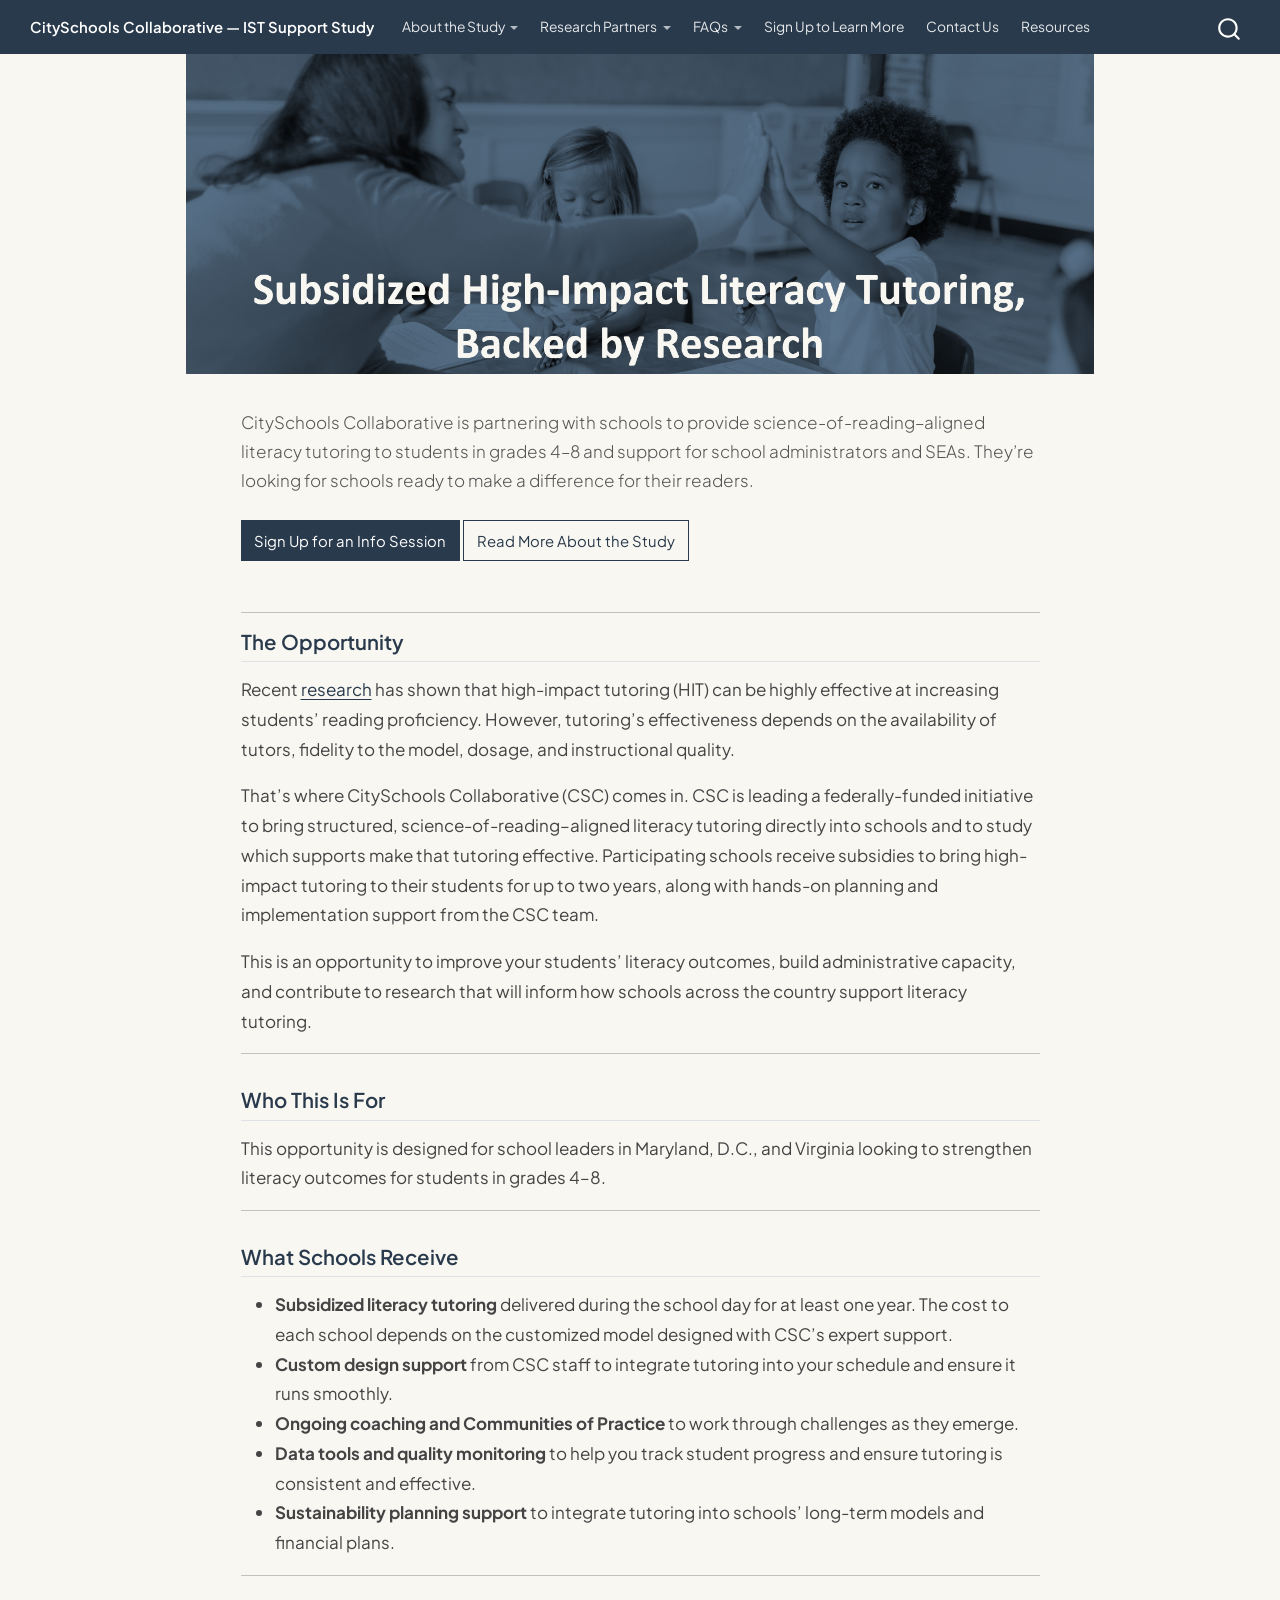
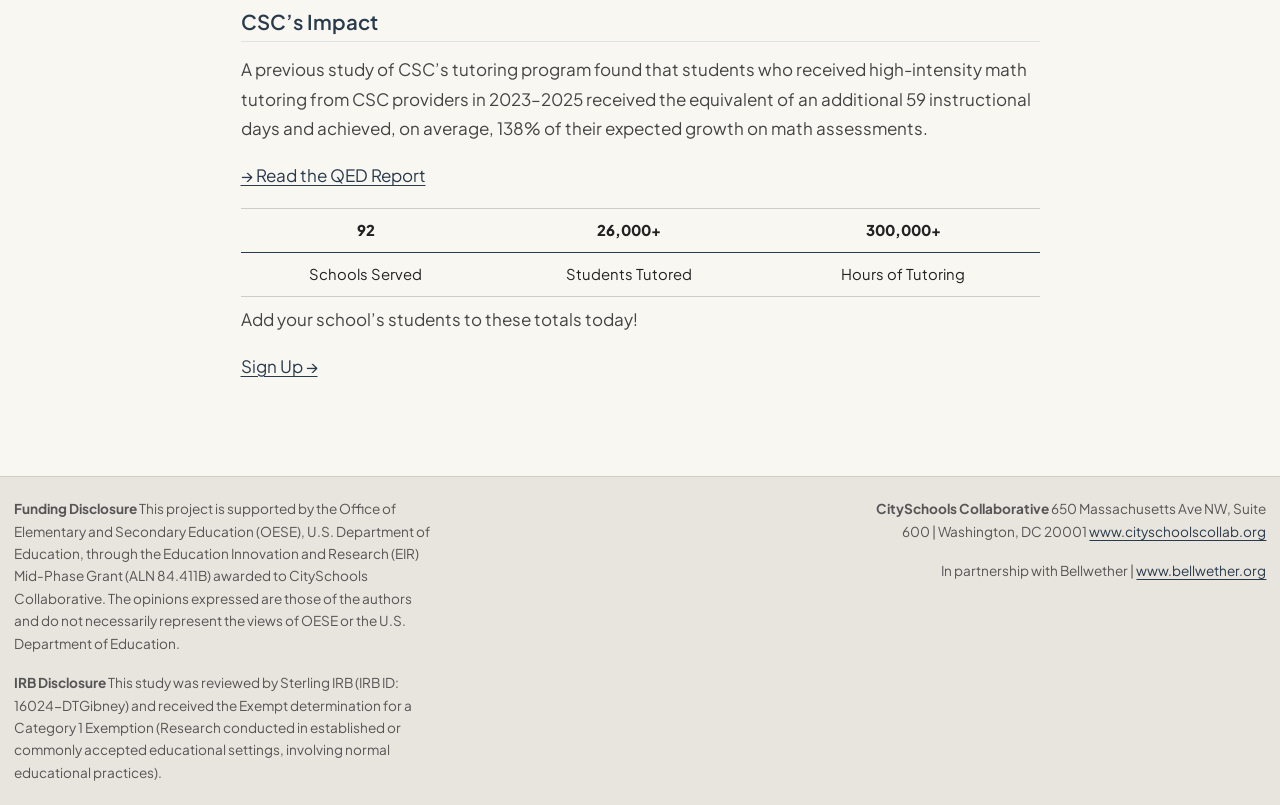
<file: docs/index.html>
<!DOCTYPE html>
<html xmlns="http://www.w3.org/1999/xhtml" lang="en" xml:lang="en"><head>

<meta charset="utf-8">
<meta name="generator" content="quarto-1.6.42">

<meta name="viewport" content="width=device-width, initial-scale=1.0, user-scalable=yes">


<title>CitySchools Collaborative — IST Support Study</title>
<style>
code{white-space: pre-wrap;}
span.smallcaps{font-variant: small-caps;}
div.columns{display: flex; gap: min(4vw, 1.5em);}
div.column{flex: auto; overflow-x: auto;}
div.hanging-indent{margin-left: 1.5em; text-indent: -1.5em;}
ul.task-list{list-style: none;}
ul.task-list li input[type="checkbox"] {
  width: 0.8em;
  margin: 0 0.8em 0.2em -1em; /* quarto-specific, see https://github.com/quarto-dev/quarto-cli/issues/4556 */ 
  vertical-align: middle;
}
</style>


<script src="site_libs/quarto-nav/quarto-nav.js"></script>
<script src="site_libs/quarto-nav/headroom.min.js"></script>
<script src="site_libs/clipboard/clipboard.min.js"></script>
<script src="site_libs/quarto-search/autocomplete.umd.js"></script>
<script src="site_libs/quarto-search/fuse.min.js"></script>
<script src="site_libs/quarto-search/quarto-search.js"></script>
<meta name="quarto:offset" content="./">
<script src="site_libs/quarto-html/quarto.js"></script>
<script src="site_libs/quarto-html/popper.min.js"></script>
<script src="site_libs/quarto-html/tippy.umd.min.js"></script>
<script src="site_libs/quarto-html/anchor.min.js"></script>
<link href="site_libs/quarto-html/tippy.css" rel="stylesheet">
<link href="site_libs/quarto-html/quarto-syntax-highlighting-2f5df379a58b258e96c21c0638c20c03.css" rel="stylesheet" id="quarto-text-highlighting-styles">
<script src="site_libs/bootstrap/bootstrap.min.js"></script>
<link href="site_libs/bootstrap/bootstrap-icons.css" rel="stylesheet">
<link href="site_libs/bootstrap/bootstrap-ce346f9c72afa33eb6a9969bf8d48c60.min.css" rel="stylesheet" append-hash="true" id="quarto-bootstrap" data-mode="light">
<script id="quarto-search-options" type="application/json">{
  "location": "navbar",
  "copy-button": false,
  "collapse-after": 3,
  "panel-placement": "end",
  "type": "overlay",
  "limit": 50,
  "keyboard-shortcut": [
    "f",
    "/",
    "s"
  ],
  "show-item-context": false,
  "language": {
    "search-no-results-text": "No results",
    "search-matching-documents-text": "matching documents",
    "search-copy-link-title": "Copy link to search",
    "search-hide-matches-text": "Hide additional matches",
    "search-more-match-text": "more match in this document",
    "search-more-matches-text": "more matches in this document",
    "search-clear-button-title": "Clear",
    "search-text-placeholder": "",
    "search-detached-cancel-button-title": "Cancel",
    "search-submit-button-title": "Submit",
    "search-label": "Search"
  }
}</script>


</head>

<body class="nav-fixed fullcontent">

<div id="quarto-search-results"></div>
  <header id="quarto-header" class="headroom fixed-top">
    <nav class="navbar navbar-expand-lg " data-bs-theme="dark">
      <div class="navbar-container container-fluid">
      <div class="navbar-brand-container mx-auto">
    <a class="navbar-brand" href="./index.html">
    <span class="navbar-title">CitySchools Collaborative — IST Support Study</span>
    </a>
  </div>
            <div id="quarto-search" class="" title="Search"></div>
          <button class="navbar-toggler" type="button" data-bs-toggle="collapse" data-bs-target="#navbarCollapse" aria-controls="navbarCollapse" role="menu" aria-expanded="false" aria-label="Toggle navigation" onclick="if (window.quartoToggleHeadroom) { window.quartoToggleHeadroom(); }">
  <span class="navbar-toggler-icon"></span>
</button>
          <div class="collapse navbar-collapse" id="navbarCollapse">
            <ul class="navbar-nav navbar-nav-scroll me-auto">
  <li class="nav-item dropdown ">
    <a class="nav-link dropdown-toggle" href="#" id="nav-menu-about-the-study" role="link" data-bs-toggle="dropdown" aria-expanded="false">
 <span class="menu-text">About the Study</span>
    </a>
    <ul class="dropdown-menu" aria-labelledby="nav-menu-about-the-study">    
        <li>
    <a class="dropdown-item" href="./studyoverview.html">
 <span class="dropdown-text">Study Overview</span></a>
  </li>  
        <li>
    <a class="dropdown-item" href="./whatschoolsreceive.html">
 <span class="dropdown-text">What Schools Receive</span></a>
  </li>  
        <li>
    <a class="dropdown-item" href="./howparticipationworks.html">
 <span class="dropdown-text">How Participation Works</span></a>
  </li>  
    </ul>
  </li>
  <li class="nav-item dropdown ">
    <a class="nav-link dropdown-toggle" href="#" id="nav-menu-research-partners" role="link" data-bs-toggle="dropdown" aria-expanded="false">
 <span class="menu-text">Research Partners</span>
    </a>
    <ul class="dropdown-menu" aria-labelledby="nav-menu-research-partners">    
        <li>
    <a class="dropdown-item" href="./aboutcsc.html">
 <span class="dropdown-text">About CitySchools Collaborative</span></a>
  </li>  
        <li>
    <a class="dropdown-item" href="./aboutbw.html">
 <span class="dropdown-text">About Bellwether</span></a>
  </li>  
    </ul>
  </li>
  <li class="nav-item dropdown ">
    <a class="nav-link dropdown-toggle" href="#" id="nav-menu-faqs" role="link" data-bs-toggle="dropdown" aria-expanded="false">
 <span class="menu-text">FAQs</span>
    </a>
    <ul class="dropdown-menu" aria-labelledby="nav-menu-faqs">    
        <li>
    <a class="dropdown-item" href="./faqschools.html">
 <span class="dropdown-text">For Schools and Districts</span></a>
  </li>  
        <li>
    <a class="dropdown-item" href="./faqfamilies.html">
 <span class="dropdown-text">For Parents and Families</span></a>
  </li>  
    </ul>
  </li>
  <li class="nav-item">
    <a class="nav-link" href="./signup.html"> 
<span class="menu-text">Sign Up to Learn More</span></a>
  </li>  
  <li class="nav-item">
    <a class="nav-link" href="./contactus.html"> 
<span class="menu-text">Contact Us</span></a>
  </li>  
  <li class="nav-item">
    <a class="nav-link" href="./resources.html"> 
<span class="menu-text">Resources</span></a>
  </li>  
</ul>
          </div> <!-- /navcollapse -->
            <div class="quarto-navbar-tools">
</div>
      </div> <!-- /container-fluid -->
    </nav>
</header>
<!-- content -->
<div id="quarto-content" class="quarto-container page-columns page-rows-contents page-layout-article page-navbar">
<!-- sidebar -->
<!-- margin-sidebar -->
    
<!-- main -->
<main class="content" id="quarto-document-content">

<header id="title-block-header" class="quarto-title-block default">
<div class="quarto-title">
<p class="subtitle lead">CitySchools Collaborative is partnering with schools to provide science-of-reading–aligned literacy tutoring to students in grades 4–8 and support for school administrators and SEAs. They’re looking for schools ready to make a difference for their readers.</p>
</div>



<div class="quarto-title-meta">

    
  
    
  </div>
  


</header>


<div style="margin: 1rem 0 2rem 0; display: flex; gap: 10px; flex-wrap: wrap;">
<p><a href="./signup.html" class="btn btn-primary">Sign Up for an Info Session</a> <a href="./studyoverview.html" class="btn btn-outline-primary">Read More About the Study</a></p>
</div>
<hr>
<section id="the-opportunity" class="level2">
<h2 class="anchored" data-anchor-id="the-opportunity">The Opportunity</h2>
<p>Recent <a href="./resources.html">research</a> has shown that high-impact tutoring (HIT) can be highly effective at increasing students’ reading proficiency. However, tutoring’s effectiveness depends on the availability of tutors, fidelity to the model, dosage, and instructional quality.</p>
<p>That’s where CitySchools Collaborative (CSC) comes in. CSC is leading a federally-funded initiative to bring structured, science-of-reading–aligned literacy tutoring directly into schools and to study which supports make that tutoring effective. Participating schools receive subsidies to bring high-impact tutoring to their students for up to two years, along with hands-on planning and implementation support from the CSC team.</p>
<p>This is an opportunity to improve your students’ literacy outcomes, build administrative capacity, and contribute to research that will inform how schools across the country support literacy tutoring.</p>
<hr>
</section>
<section id="who-this-is-for" class="level2">
<h2 class="anchored" data-anchor-id="who-this-is-for">Who This Is For</h2>
<p>This opportunity is designed for school leaders in Maryland, D.C., and Virginia looking to strengthen literacy outcomes for students in grades 4–8.</p>
<hr>
</section>
<section id="what-schools-receive" class="level2">
<h2 class="anchored" data-anchor-id="what-schools-receive">What Schools Receive</h2>
<ul>
<li><strong>Subsidized literacy tutoring</strong> delivered during the school day for at least one year. The cost to each school depends on the customized model designed with CSC’s expert support.</li>
<li><strong>Custom design support</strong> from CSC staff to integrate tutoring into your schedule and ensure it runs smoothly.</li>
<li><strong>Ongoing coaching and Communities of Practice</strong> to work through challenges as they emerge.</li>
<li><strong>Data tools and quality monitoring</strong> to help you track student progress and ensure tutoring is consistent and effective.</li>
<li><strong>Sustainability planning support</strong> to integrate tutoring into schools’ long-term models and financial plans.</li>
</ul>
<hr>
</section>
<section id="cscs-impact" class="level2">
<h2 class="anchored" data-anchor-id="cscs-impact">CSC’s Impact</h2>
<p>A previous study of CSC’s tutoring program found that students who received high-intensity math tutoring from CSC providers in 2023–2025 received the equivalent of an additional 59 instructional days and achieved, on average, 138% of their expected growth on math assessments.</p>
<p><a href="https://www.empowerk12.org/research-source/2025-csc-hit-impact-evaluation" target="_blank">→ Read the QED Report</a></p>
<table class="caption-top table">
<thead>
<tr class="header">
<th style="text-align: center;"><strong>92</strong></th>
<th style="text-align: center;"><strong>26,000+</strong></th>
<th style="text-align: center;"><strong>300,000+</strong></th>
</tr>
</thead>
<tbody>
<tr class="odd">
<td style="text-align: center;">Schools Served</td>
<td style="text-align: center;">Students Tutored</td>
<td style="text-align: center;">Hours of Tutoring</td>
</tr>
</tbody>
</table>
<p>Add your school’s students to these totals today!</p>
<p><a href="./signup.html">Sign Up →</a></p>


</section>

</main> <!-- /main -->
<script id="quarto-html-after-body" type="application/javascript">
window.document.addEventListener("DOMContentLoaded", function (event) {
  const toggleBodyColorMode = (bsSheetEl) => {
    const mode = bsSheetEl.getAttribute("data-mode");
    const bodyEl = window.document.querySelector("body");
    if (mode === "dark") {
      bodyEl.classList.add("quarto-dark");
      bodyEl.classList.remove("quarto-light");
    } else {
      bodyEl.classList.add("quarto-light");
      bodyEl.classList.remove("quarto-dark");
    }
  }
  const toggleBodyColorPrimary = () => {
    const bsSheetEl = window.document.querySelector("link#quarto-bootstrap");
    if (bsSheetEl) {
      toggleBodyColorMode(bsSheetEl);
    }
  }
  toggleBodyColorPrimary();  
  const icon = "";
  const anchorJS = new window.AnchorJS();
  anchorJS.options = {
    placement: 'right',
    icon: icon
  };
  anchorJS.add('.anchored');
  const isCodeAnnotation = (el) => {
    for (const clz of el.classList) {
      if (clz.startsWith('code-annotation-')) {                     
        return true;
      }
    }
    return false;
  }
  const onCopySuccess = function(e) {
    // button target
    const button = e.trigger;
    // don't keep focus
    button.blur();
    // flash "checked"
    button.classList.add('code-copy-button-checked');
    var currentTitle = button.getAttribute("title");
    button.setAttribute("title", "Copied!");
    let tooltip;
    if (window.bootstrap) {
      button.setAttribute("data-bs-toggle", "tooltip");
      button.setAttribute("data-bs-placement", "left");
      button.setAttribute("data-bs-title", "Copied!");
      tooltip = new bootstrap.Tooltip(button, 
        { trigger: "manual", 
          customClass: "code-copy-button-tooltip",
          offset: [0, -8]});
      tooltip.show();    
    }
    setTimeout(function() {
      if (tooltip) {
        tooltip.hide();
        button.removeAttribute("data-bs-title");
        button.removeAttribute("data-bs-toggle");
        button.removeAttribute("data-bs-placement");
      }
      button.setAttribute("title", currentTitle);
      button.classList.remove('code-copy-button-checked');
    }, 1000);
    // clear code selection
    e.clearSelection();
  }
  const getTextToCopy = function(trigger) {
      const codeEl = trigger.previousElementSibling.cloneNode(true);
      for (const childEl of codeEl.children) {
        if (isCodeAnnotation(childEl)) {
          childEl.remove();
        }
      }
      return codeEl.innerText;
  }
  const clipboard = new window.ClipboardJS('.code-copy-button:not([data-in-quarto-modal])', {
    text: getTextToCopy
  });
  clipboard.on('success', onCopySuccess);
  if (window.document.getElementById('quarto-embedded-source-code-modal')) {
    const clipboardModal = new window.ClipboardJS('.code-copy-button[data-in-quarto-modal]', {
      text: getTextToCopy,
      container: window.document.getElementById('quarto-embedded-source-code-modal')
    });
    clipboardModal.on('success', onCopySuccess);
  }
    var localhostRegex = new RegExp(/^(?:http|https):\/\/localhost\:?[0-9]*\//);
    var mailtoRegex = new RegExp(/^mailto:/);
      var filterRegex = new RegExp('/' + window.location.host + '/');
    var isInternal = (href) => {
        return filterRegex.test(href) || localhostRegex.test(href) || mailtoRegex.test(href);
    }
    // Inspect non-navigation links and adorn them if external
 	var links = window.document.querySelectorAll('a[href]:not(.nav-link):not(.navbar-brand):not(.toc-action):not(.sidebar-link):not(.sidebar-item-toggle):not(.pagination-link):not(.no-external):not([aria-hidden]):not(.dropdown-item):not(.quarto-navigation-tool):not(.about-link)');
    for (var i=0; i<links.length; i++) {
      const link = links[i];
      if (!isInternal(link.href)) {
        // undo the damage that might have been done by quarto-nav.js in the case of
        // links that we want to consider external
        if (link.dataset.originalHref !== undefined) {
          link.href = link.dataset.originalHref;
        }
      }
    }
  function tippyHover(el, contentFn, onTriggerFn, onUntriggerFn) {
    const config = {
      allowHTML: true,
      maxWidth: 500,
      delay: 100,
      arrow: false,
      appendTo: function(el) {
          return el.parentElement;
      },
      interactive: true,
      interactiveBorder: 10,
      theme: 'quarto',
      placement: 'bottom-start',
    };
    if (contentFn) {
      config.content = contentFn;
    }
    if (onTriggerFn) {
      config.onTrigger = onTriggerFn;
    }
    if (onUntriggerFn) {
      config.onUntrigger = onUntriggerFn;
    }
    window.tippy(el, config); 
  }
  const noterefs = window.document.querySelectorAll('a[role="doc-noteref"]');
  for (var i=0; i<noterefs.length; i++) {
    const ref = noterefs[i];
    tippyHover(ref, function() {
      // use id or data attribute instead here
      let href = ref.getAttribute('data-footnote-href') || ref.getAttribute('href');
      try { href = new URL(href).hash; } catch {}
      const id = href.replace(/^#\/?/, "");
      const note = window.document.getElementById(id);
      if (note) {
        return note.innerHTML;
      } else {
        return "";
      }
    });
  }
  const xrefs = window.document.querySelectorAll('a.quarto-xref');
  const processXRef = (id, note) => {
    // Strip column container classes
    const stripColumnClz = (el) => {
      el.classList.remove("page-full", "page-columns");
      if (el.children) {
        for (const child of el.children) {
          stripColumnClz(child);
        }
      }
    }
    stripColumnClz(note)
    if (id === null || id.startsWith('sec-')) {
      // Special case sections, only their first couple elements
      const container = document.createElement("div");
      if (note.children && note.children.length > 2) {
        container.appendChild(note.children[0].cloneNode(true));
        for (let i = 1; i < note.children.length; i++) {
          const child = note.children[i];
          if (child.tagName === "P" && child.innerText === "") {
            continue;
          } else {
            container.appendChild(child.cloneNode(true));
            break;
          }
        }
        if (window.Quarto?.typesetMath) {
          window.Quarto.typesetMath(container);
        }
        return container.innerHTML
      } else {
        if (window.Quarto?.typesetMath) {
          window.Quarto.typesetMath(note);
        }
        return note.innerHTML;
      }
    } else {
      // Remove any anchor links if they are present
      const anchorLink = note.querySelector('a.anchorjs-link');
      if (anchorLink) {
        anchorLink.remove();
      }
      if (window.Quarto?.typesetMath) {
        window.Quarto.typesetMath(note);
      }
      if (note.classList.contains("callout")) {
        return note.outerHTML;
      } else {
        return note.innerHTML;
      }
    }
  }
  for (var i=0; i<xrefs.length; i++) {
    const xref = xrefs[i];
    tippyHover(xref, undefined, function(instance) {
      instance.disable();
      let url = xref.getAttribute('href');
      let hash = undefined; 
      if (url.startsWith('#')) {
        hash = url;
      } else {
        try { hash = new URL(url).hash; } catch {}
      }
      if (hash) {
        const id = hash.replace(/^#\/?/, "");
        const note = window.document.getElementById(id);
        if (note !== null) {
          try {
            const html = processXRef(id, note.cloneNode(true));
            instance.setContent(html);
          } finally {
            instance.enable();
            instance.show();
          }
        } else {
          // See if we can fetch this
          fetch(url.split('#')[0])
          .then(res => res.text())
          .then(html => {
            const parser = new DOMParser();
            const htmlDoc = parser.parseFromString(html, "text/html");
            const note = htmlDoc.getElementById(id);
            if (note !== null) {
              const html = processXRef(id, note);
              instance.setContent(html);
            } 
          }).finally(() => {
            instance.enable();
            instance.show();
          });
        }
      } else {
        // See if we can fetch a full url (with no hash to target)
        // This is a special case and we should probably do some content thinning / targeting
        fetch(url)
        .then(res => res.text())
        .then(html => {
          const parser = new DOMParser();
          const htmlDoc = parser.parseFromString(html, "text/html");
          const note = htmlDoc.querySelector('main.content');
          if (note !== null) {
            // This should only happen for chapter cross references
            // (since there is no id in the URL)
            // remove the first header
            if (note.children.length > 0 && note.children[0].tagName === "HEADER") {
              note.children[0].remove();
            }
            const html = processXRef(null, note);
            instance.setContent(html);
          } 
        }).finally(() => {
          instance.enable();
          instance.show();
        });
      }
    }, function(instance) {
    });
  }
      let selectedAnnoteEl;
      const selectorForAnnotation = ( cell, annotation) => {
        let cellAttr = 'data-code-cell="' + cell + '"';
        let lineAttr = 'data-code-annotation="' +  annotation + '"';
        const selector = 'span[' + cellAttr + '][' + lineAttr + ']';
        return selector;
      }
      const selectCodeLines = (annoteEl) => {
        const doc = window.document;
        const targetCell = annoteEl.getAttribute("data-target-cell");
        const targetAnnotation = annoteEl.getAttribute("data-target-annotation");
        const annoteSpan = window.document.querySelector(selectorForAnnotation(targetCell, targetAnnotation));
        const lines = annoteSpan.getAttribute("data-code-lines").split(",");
        const lineIds = lines.map((line) => {
          return targetCell + "-" + line;
        })
        let top = null;
        let height = null;
        let parent = null;
        if (lineIds.length > 0) {
            //compute the position of the single el (top and bottom and make a div)
            const el = window.document.getElementById(lineIds[0]);
            top = el.offsetTop;
            height = el.offsetHeight;
            parent = el.parentElement.parentElement;
          if (lineIds.length > 1) {
            const lastEl = window.document.getElementById(lineIds[lineIds.length - 1]);
            const bottom = lastEl.offsetTop + lastEl.offsetHeight;
            height = bottom - top;
          }
          if (top !== null && height !== null && parent !== null) {
            // cook up a div (if necessary) and position it 
            let div = window.document.getElementById("code-annotation-line-highlight");
            if (div === null) {
              div = window.document.createElement("div");
              div.setAttribute("id", "code-annotation-line-highlight");
              div.style.position = 'absolute';
              parent.appendChild(div);
            }
            div.style.top = top - 2 + "px";
            div.style.height = height + 4 + "px";
            div.style.left = 0;
            let gutterDiv = window.document.getElementById("code-annotation-line-highlight-gutter");
            if (gutterDiv === null) {
              gutterDiv = window.document.createElement("div");
              gutterDiv.setAttribute("id", "code-annotation-line-highlight-gutter");
              gutterDiv.style.position = 'absolute';
              const codeCell = window.document.getElementById(targetCell);
              const gutter = codeCell.querySelector('.code-annotation-gutter');
              gutter.appendChild(gutterDiv);
            }
            gutterDiv.style.top = top - 2 + "px";
            gutterDiv.style.height = height + 4 + "px";
          }
          selectedAnnoteEl = annoteEl;
        }
      };
      const unselectCodeLines = () => {
        const elementsIds = ["code-annotation-line-highlight", "code-annotation-line-highlight-gutter"];
        elementsIds.forEach((elId) => {
          const div = window.document.getElementById(elId);
          if (div) {
            div.remove();
          }
        });
        selectedAnnoteEl = undefined;
      };
        // Handle positioning of the toggle
    window.addEventListener(
      "resize",
      throttle(() => {
        elRect = undefined;
        if (selectedAnnoteEl) {
          selectCodeLines(selectedAnnoteEl);
        }
      }, 10)
    );
    function throttle(fn, ms) {
    let throttle = false;
    let timer;
      return (...args) => {
        if(!throttle) { // first call gets through
            fn.apply(this, args);
            throttle = true;
        } else { // all the others get throttled
            if(timer) clearTimeout(timer); // cancel #2
            timer = setTimeout(() => {
              fn.apply(this, args);
              timer = throttle = false;
            }, ms);
        }
      };
    }
      // Attach click handler to the DT
      const annoteDls = window.document.querySelectorAll('dt[data-target-cell]');
      for (const annoteDlNode of annoteDls) {
        annoteDlNode.addEventListener('click', (event) => {
          const clickedEl = event.target;
          if (clickedEl !== selectedAnnoteEl) {
            unselectCodeLines();
            const activeEl = window.document.querySelector('dt[data-target-cell].code-annotation-active');
            if (activeEl) {
              activeEl.classList.remove('code-annotation-active');
            }
            selectCodeLines(clickedEl);
            clickedEl.classList.add('code-annotation-active');
          } else {
            // Unselect the line
            unselectCodeLines();
            clickedEl.classList.remove('code-annotation-active');
          }
        });
      }
  const findCites = (el) => {
    const parentEl = el.parentElement;
    if (parentEl) {
      const cites = parentEl.dataset.cites;
      if (cites) {
        return {
          el,
          cites: cites.split(' ')
        };
      } else {
        return findCites(el.parentElement)
      }
    } else {
      return undefined;
    }
  };
  var bibliorefs = window.document.querySelectorAll('a[role="doc-biblioref"]');
  for (var i=0; i<bibliorefs.length; i++) {
    const ref = bibliorefs[i];
    const citeInfo = findCites(ref);
    if (citeInfo) {
      tippyHover(citeInfo.el, function() {
        var popup = window.document.createElement('div');
        citeInfo.cites.forEach(function(cite) {
          var citeDiv = window.document.createElement('div');
          citeDiv.classList.add('hanging-indent');
          citeDiv.classList.add('csl-entry');
          var biblioDiv = window.document.getElementById('ref-' + cite);
          if (biblioDiv) {
            citeDiv.innerHTML = biblioDiv.innerHTML;
          }
          popup.appendChild(citeDiv);
        });
        return popup.innerHTML;
      });
    }
  }
});
</script>
</div> <!-- /content -->
<footer class="footer">
  <div class="nav-footer">
    <div class="nav-footer-left">
<p><strong>Funding Disclosure</strong> This project is supported by the Office of Elementary and Secondary Education (OESE), U.S. Department of Education, through the Education Innovation and Research (EIR) Mid-Phase Grant (ALN 84.411B) awarded to CitySchools Collaborative. The opinions expressed are those of the authors and do not necessarily represent the views of OESE or the U.S. Department of Education.</p>
<p><strong>IRB Disclosure</strong> This study was reviewed by Sterling IRB (IRB ID: 16024-DTGibney) and received the Exempt determination for a Category 1 Exemption (Research conducted in established or commonly accepted educational settings, involving normal educational practices).</p>
</div>   
    <div class="nav-footer-center">
      &nbsp;
    </div>
    <div class="nav-footer-right">
<p><strong>CitySchools Collaborative</strong> 650 Massachusetts Ave NW, Suite 600 | Washington, DC 20001 <a href="https://www.cityschoolscollab.org">www.cityschoolscollab.org</a></p>
<p>In partnership with Bellwether | <a href="https://www.bellwether.org">www.bellwether.org</a></p>
</div>
  </div>
</footer>




</body></html>
</file>
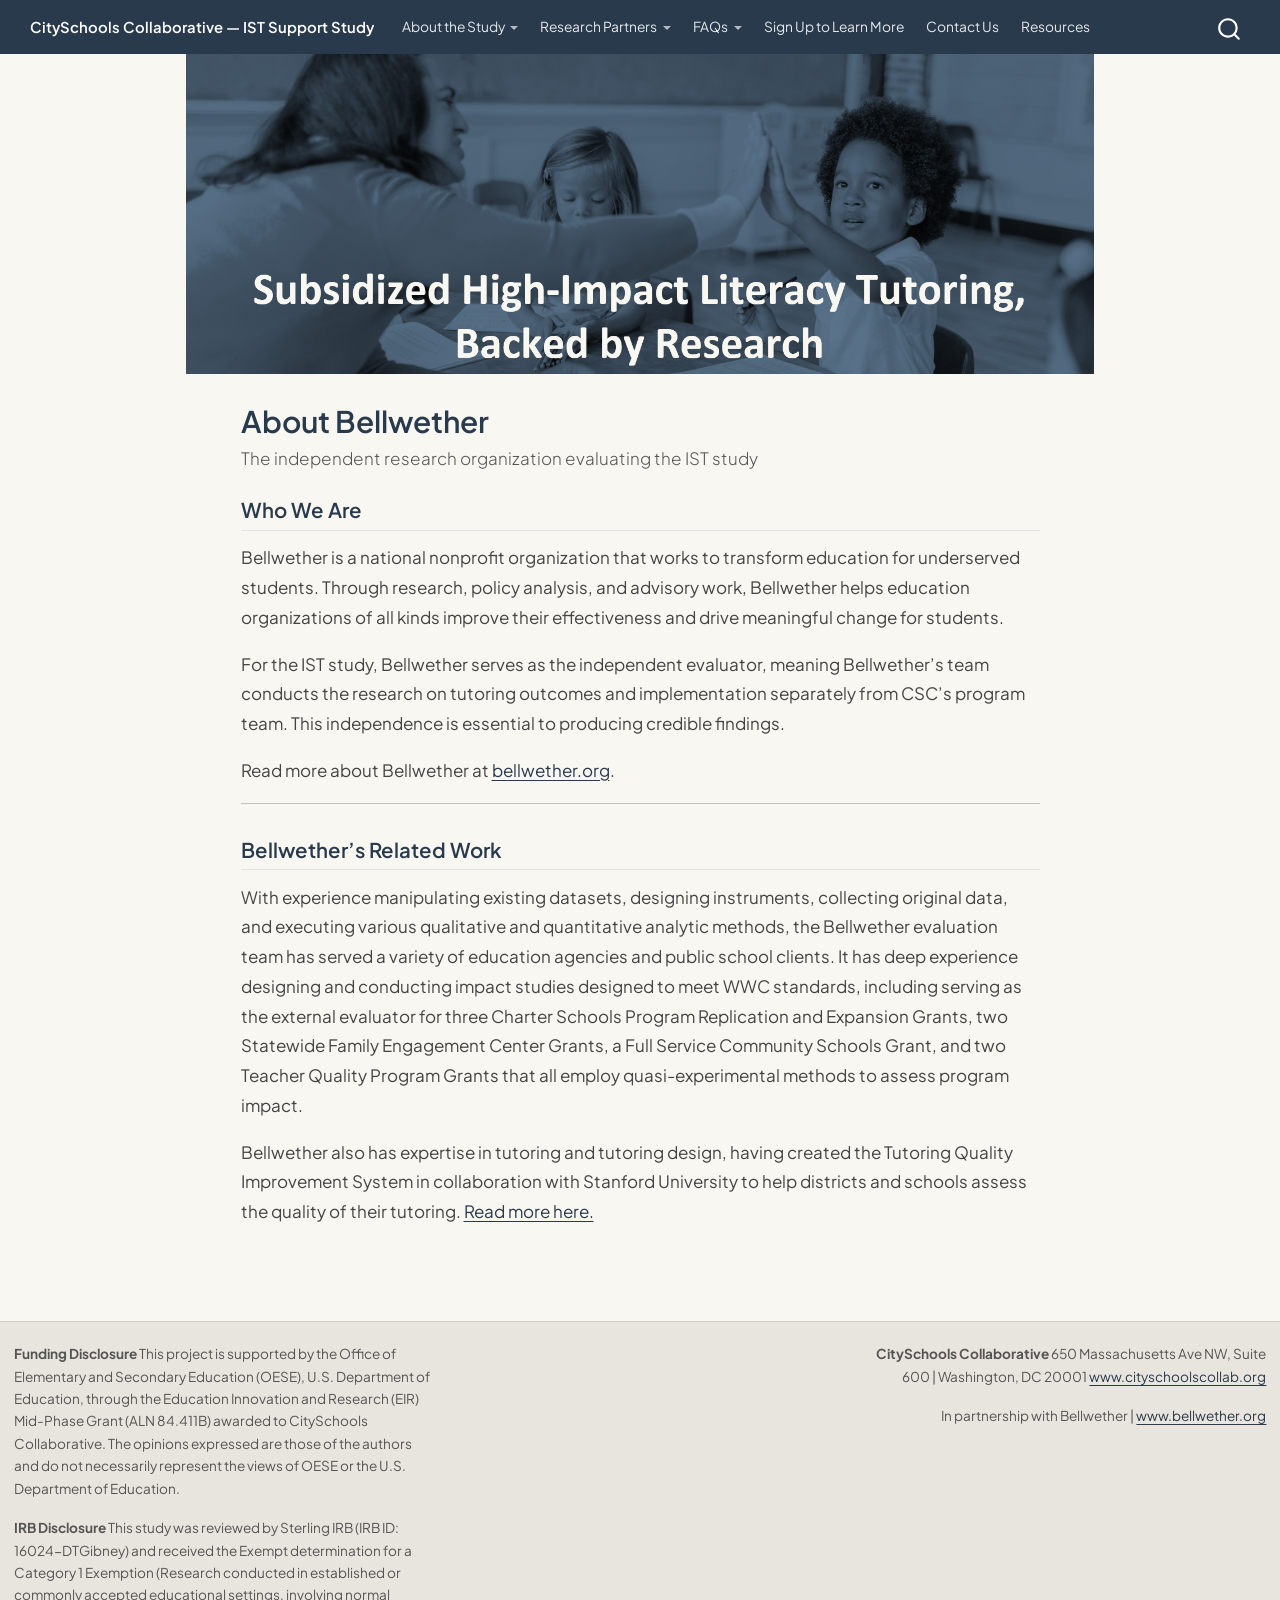
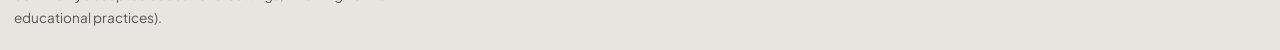
<file: docs/aboutbw.html>
<!DOCTYPE html>
<html xmlns="http://www.w3.org/1999/xhtml" lang="en" xml:lang="en"><head>

<meta charset="utf-8">
<meta name="generator" content="quarto-1.6.42">

<meta name="viewport" content="width=device-width, initial-scale=1.0, user-scalable=yes">


<title>About Bellwether – CitySchools Collaborative — IST Support Study</title>
<style>
code{white-space: pre-wrap;}
span.smallcaps{font-variant: small-caps;}
div.columns{display: flex; gap: min(4vw, 1.5em);}
div.column{flex: auto; overflow-x: auto;}
div.hanging-indent{margin-left: 1.5em; text-indent: -1.5em;}
ul.task-list{list-style: none;}
ul.task-list li input[type="checkbox"] {
  width: 0.8em;
  margin: 0 0.8em 0.2em -1em; /* quarto-specific, see https://github.com/quarto-dev/quarto-cli/issues/4556 */ 
  vertical-align: middle;
}
</style>


<script src="site_libs/quarto-nav/quarto-nav.js"></script>
<script src="site_libs/quarto-nav/headroom.min.js"></script>
<script src="site_libs/clipboard/clipboard.min.js"></script>
<script src="site_libs/quarto-search/autocomplete.umd.js"></script>
<script src="site_libs/quarto-search/fuse.min.js"></script>
<script src="site_libs/quarto-search/quarto-search.js"></script>
<meta name="quarto:offset" content="./">
<script src="site_libs/quarto-html/quarto.js"></script>
<script src="site_libs/quarto-html/popper.min.js"></script>
<script src="site_libs/quarto-html/tippy.umd.min.js"></script>
<script src="site_libs/quarto-html/anchor.min.js"></script>
<link href="site_libs/quarto-html/tippy.css" rel="stylesheet">
<link href="site_libs/quarto-html/quarto-syntax-highlighting-2f5df379a58b258e96c21c0638c20c03.css" rel="stylesheet" id="quarto-text-highlighting-styles">
<script src="site_libs/bootstrap/bootstrap.min.js"></script>
<link href="site_libs/bootstrap/bootstrap-icons.css" rel="stylesheet">
<link href="site_libs/bootstrap/bootstrap-ce346f9c72afa33eb6a9969bf8d48c60.min.css" rel="stylesheet" append-hash="true" id="quarto-bootstrap" data-mode="light">
<script id="quarto-search-options" type="application/json">{
  "location": "navbar",
  "copy-button": false,
  "collapse-after": 3,
  "panel-placement": "end",
  "type": "overlay",
  "limit": 50,
  "keyboard-shortcut": [
    "f",
    "/",
    "s"
  ],
  "show-item-context": false,
  "language": {
    "search-no-results-text": "No results",
    "search-matching-documents-text": "matching documents",
    "search-copy-link-title": "Copy link to search",
    "search-hide-matches-text": "Hide additional matches",
    "search-more-match-text": "more match in this document",
    "search-more-matches-text": "more matches in this document",
    "search-clear-button-title": "Clear",
    "search-text-placeholder": "",
    "search-detached-cancel-button-title": "Cancel",
    "search-submit-button-title": "Submit",
    "search-label": "Search"
  }
}</script>


</head>

<body class="nav-fixed fullcontent">

<div id="quarto-search-results"></div>
  <header id="quarto-header" class="headroom fixed-top">
    <nav class="navbar navbar-expand-lg " data-bs-theme="dark">
      <div class="navbar-container container-fluid">
      <div class="navbar-brand-container mx-auto">
    <a class="navbar-brand" href="./index.html">
    <span class="navbar-title">CitySchools Collaborative — IST Support Study</span>
    </a>
  </div>
            <div id="quarto-search" class="" title="Search"></div>
          <button class="navbar-toggler" type="button" data-bs-toggle="collapse" data-bs-target="#navbarCollapse" aria-controls="navbarCollapse" role="menu" aria-expanded="false" aria-label="Toggle navigation" onclick="if (window.quartoToggleHeadroom) { window.quartoToggleHeadroom(); }">
  <span class="navbar-toggler-icon"></span>
</button>
          <div class="collapse navbar-collapse" id="navbarCollapse">
            <ul class="navbar-nav navbar-nav-scroll me-auto">
  <li class="nav-item dropdown ">
    <a class="nav-link dropdown-toggle" href="#" id="nav-menu-about-the-study" role="link" data-bs-toggle="dropdown" aria-expanded="false">
 <span class="menu-text">About the Study</span>
    </a>
    <ul class="dropdown-menu" aria-labelledby="nav-menu-about-the-study">    
        <li>
    <a class="dropdown-item" href="./studyoverview.html">
 <span class="dropdown-text">Study Overview</span></a>
  </li>  
        <li>
    <a class="dropdown-item" href="./whatschoolsreceive.html">
 <span class="dropdown-text">What Schools Receive</span></a>
  </li>  
        <li>
    <a class="dropdown-item" href="./howparticipationworks.html">
 <span class="dropdown-text">How Participation Works</span></a>
  </li>  
    </ul>
  </li>
  <li class="nav-item dropdown ">
    <a class="nav-link dropdown-toggle" href="#" id="nav-menu-research-partners" role="link" data-bs-toggle="dropdown" aria-expanded="false">
 <span class="menu-text">Research Partners</span>
    </a>
    <ul class="dropdown-menu" aria-labelledby="nav-menu-research-partners">    
        <li>
    <a class="dropdown-item" href="./aboutcsc.html">
 <span class="dropdown-text">About CitySchools Collaborative</span></a>
  </li>  
        <li>
    <a class="dropdown-item" href="./aboutbw.html">
 <span class="dropdown-text">About Bellwether</span></a>
  </li>  
    </ul>
  </li>
  <li class="nav-item dropdown ">
    <a class="nav-link dropdown-toggle" href="#" id="nav-menu-faqs" role="link" data-bs-toggle="dropdown" aria-expanded="false">
 <span class="menu-text">FAQs</span>
    </a>
    <ul class="dropdown-menu" aria-labelledby="nav-menu-faqs">    
        <li>
    <a class="dropdown-item" href="./faqschools.html">
 <span class="dropdown-text">For Schools and Districts</span></a>
  </li>  
        <li>
    <a class="dropdown-item" href="./faqfamilies.html">
 <span class="dropdown-text">For Parents and Families</span></a>
  </li>  
    </ul>
  </li>
  <li class="nav-item">
    <a class="nav-link" href="./signup.html"> 
<span class="menu-text">Sign Up to Learn More</span></a>
  </li>  
  <li class="nav-item">
    <a class="nav-link" href="./contactus.html"> 
<span class="menu-text">Contact Us</span></a>
  </li>  
  <li class="nav-item">
    <a class="nav-link" href="./resources.html"> 
<span class="menu-text">Resources</span></a>
  </li>  
</ul>
          </div> <!-- /navcollapse -->
            <div class="quarto-navbar-tools">
</div>
      </div> <!-- /container-fluid -->
    </nav>
</header>
<!-- content -->
<div id="quarto-content" class="quarto-container page-columns page-rows-contents page-layout-article page-navbar">
<!-- sidebar -->
<!-- margin-sidebar -->
    
<!-- main -->
<main class="content" id="quarto-document-content">

<header id="title-block-header" class="quarto-title-block default">
<div class="quarto-title">
<h1 class="title">About Bellwether</h1>
<p class="subtitle lead">The independent research organization evaluating the IST study</p>
</div>



<div class="quarto-title-meta">

    
  
    
  </div>
  


</header>


<section id="who-we-are" class="level2">
<h2 class="anchored" data-anchor-id="who-we-are">Who We Are</h2>
<p>Bellwether is a national nonprofit organization that works to transform education for underserved students. Through research, policy analysis, and advisory work, Bellwether helps education organizations of all kinds improve their effectiveness and drive meaningful change for students.</p>
<p>For the IST study, Bellwether serves as the independent evaluator, meaning Bellwether’s team conducts the research on tutoring outcomes and implementation separately from CSC’s program team. This independence is essential to producing credible findings.</p>
<p>Read more about Bellwether at <a href="https://bellwether.org" target="_blank">bellwether.org</a>.</p>
<hr>
</section>
<section id="bellwethers-related-work" class="level2">
<h2 class="anchored" data-anchor-id="bellwethers-related-work">Bellwether’s Related Work</h2>
<p>With experience manipulating existing datasets, designing instruments, collecting original data, and executing various qualitative and quantitative analytic methods, the Bellwether evaluation team has served a variety of education agencies and public school clients. It has deep experience designing and conducting impact studies designed to meet WWC standards, including serving as the external evaluator for three Charter Schools Program Replication and Expansion Grants, two Statewide Family Engagement Center Grants, a Full Service Community Schools Grant, and two Teacher Quality Program Grants that all employ quasi-experimental methods to assess program impact.</p>
<p>Bellwether also has expertise in tutoring and tutoring design, having created the Tutoring Quality Improvement System in collaboration with Stanford University to help districts and schools assess the quality of their tutoring. <a href="https://nssa.stanford.edu/tqis/quality-standards" target="_blank">Read more here.</a></p>


</section>

</main> <!-- /main -->
<script id="quarto-html-after-body" type="application/javascript">
window.document.addEventListener("DOMContentLoaded", function (event) {
  const toggleBodyColorMode = (bsSheetEl) => {
    const mode = bsSheetEl.getAttribute("data-mode");
    const bodyEl = window.document.querySelector("body");
    if (mode === "dark") {
      bodyEl.classList.add("quarto-dark");
      bodyEl.classList.remove("quarto-light");
    } else {
      bodyEl.classList.add("quarto-light");
      bodyEl.classList.remove("quarto-dark");
    }
  }
  const toggleBodyColorPrimary = () => {
    const bsSheetEl = window.document.querySelector("link#quarto-bootstrap");
    if (bsSheetEl) {
      toggleBodyColorMode(bsSheetEl);
    }
  }
  toggleBodyColorPrimary();  
  const icon = "";
  const anchorJS = new window.AnchorJS();
  anchorJS.options = {
    placement: 'right',
    icon: icon
  };
  anchorJS.add('.anchored');
  const isCodeAnnotation = (el) => {
    for (const clz of el.classList) {
      if (clz.startsWith('code-annotation-')) {                     
        return true;
      }
    }
    return false;
  }
  const onCopySuccess = function(e) {
    // button target
    const button = e.trigger;
    // don't keep focus
    button.blur();
    // flash "checked"
    button.classList.add('code-copy-button-checked');
    var currentTitle = button.getAttribute("title");
    button.setAttribute("title", "Copied!");
    let tooltip;
    if (window.bootstrap) {
      button.setAttribute("data-bs-toggle", "tooltip");
      button.setAttribute("data-bs-placement", "left");
      button.setAttribute("data-bs-title", "Copied!");
      tooltip = new bootstrap.Tooltip(button, 
        { trigger: "manual", 
          customClass: "code-copy-button-tooltip",
          offset: [0, -8]});
      tooltip.show();    
    }
    setTimeout(function() {
      if (tooltip) {
        tooltip.hide();
        button.removeAttribute("data-bs-title");
        button.removeAttribute("data-bs-toggle");
        button.removeAttribute("data-bs-placement");
      }
      button.setAttribute("title", currentTitle);
      button.classList.remove('code-copy-button-checked');
    }, 1000);
    // clear code selection
    e.clearSelection();
  }
  const getTextToCopy = function(trigger) {
      const codeEl = trigger.previousElementSibling.cloneNode(true);
      for (const childEl of codeEl.children) {
        if (isCodeAnnotation(childEl)) {
          childEl.remove();
        }
      }
      return codeEl.innerText;
  }
  const clipboard = new window.ClipboardJS('.code-copy-button:not([data-in-quarto-modal])', {
    text: getTextToCopy
  });
  clipboard.on('success', onCopySuccess);
  if (window.document.getElementById('quarto-embedded-source-code-modal')) {
    const clipboardModal = new window.ClipboardJS('.code-copy-button[data-in-quarto-modal]', {
      text: getTextToCopy,
      container: window.document.getElementById('quarto-embedded-source-code-modal')
    });
    clipboardModal.on('success', onCopySuccess);
  }
    var localhostRegex = new RegExp(/^(?:http|https):\/\/localhost\:?[0-9]*\//);
    var mailtoRegex = new RegExp(/^mailto:/);
      var filterRegex = new RegExp('/' + window.location.host + '/');
    var isInternal = (href) => {
        return filterRegex.test(href) || localhostRegex.test(href) || mailtoRegex.test(href);
    }
    // Inspect non-navigation links and adorn them if external
 	var links = window.document.querySelectorAll('a[href]:not(.nav-link):not(.navbar-brand):not(.toc-action):not(.sidebar-link):not(.sidebar-item-toggle):not(.pagination-link):not(.no-external):not([aria-hidden]):not(.dropdown-item):not(.quarto-navigation-tool):not(.about-link)');
    for (var i=0; i<links.length; i++) {
      const link = links[i];
      if (!isInternal(link.href)) {
        // undo the damage that might have been done by quarto-nav.js in the case of
        // links that we want to consider external
        if (link.dataset.originalHref !== undefined) {
          link.href = link.dataset.originalHref;
        }
      }
    }
  function tippyHover(el, contentFn, onTriggerFn, onUntriggerFn) {
    const config = {
      allowHTML: true,
      maxWidth: 500,
      delay: 100,
      arrow: false,
      appendTo: function(el) {
          return el.parentElement;
      },
      interactive: true,
      interactiveBorder: 10,
      theme: 'quarto',
      placement: 'bottom-start',
    };
    if (contentFn) {
      config.content = contentFn;
    }
    if (onTriggerFn) {
      config.onTrigger = onTriggerFn;
    }
    if (onUntriggerFn) {
      config.onUntrigger = onUntriggerFn;
    }
    window.tippy(el, config); 
  }
  const noterefs = window.document.querySelectorAll('a[role="doc-noteref"]');
  for (var i=0; i<noterefs.length; i++) {
    const ref = noterefs[i];
    tippyHover(ref, function() {
      // use id or data attribute instead here
      let href = ref.getAttribute('data-footnote-href') || ref.getAttribute('href');
      try { href = new URL(href).hash; } catch {}
      const id = href.replace(/^#\/?/, "");
      const note = window.document.getElementById(id);
      if (note) {
        return note.innerHTML;
      } else {
        return "";
      }
    });
  }
  const xrefs = window.document.querySelectorAll('a.quarto-xref');
  const processXRef = (id, note) => {
    // Strip column container classes
    const stripColumnClz = (el) => {
      el.classList.remove("page-full", "page-columns");
      if (el.children) {
        for (const child of el.children) {
          stripColumnClz(child);
        }
      }
    }
    stripColumnClz(note)
    if (id === null || id.startsWith('sec-')) {
      // Special case sections, only their first couple elements
      const container = document.createElement("div");
      if (note.children && note.children.length > 2) {
        container.appendChild(note.children[0].cloneNode(true));
        for (let i = 1; i < note.children.length; i++) {
          const child = note.children[i];
          if (child.tagName === "P" && child.innerText === "") {
            continue;
          } else {
            container.appendChild(child.cloneNode(true));
            break;
          }
        }
        if (window.Quarto?.typesetMath) {
          window.Quarto.typesetMath(container);
        }
        return container.innerHTML
      } else {
        if (window.Quarto?.typesetMath) {
          window.Quarto.typesetMath(note);
        }
        return note.innerHTML;
      }
    } else {
      // Remove any anchor links if they are present
      const anchorLink = note.querySelector('a.anchorjs-link');
      if (anchorLink) {
        anchorLink.remove();
      }
      if (window.Quarto?.typesetMath) {
        window.Quarto.typesetMath(note);
      }
      if (note.classList.contains("callout")) {
        return note.outerHTML;
      } else {
        return note.innerHTML;
      }
    }
  }
  for (var i=0; i<xrefs.length; i++) {
    const xref = xrefs[i];
    tippyHover(xref, undefined, function(instance) {
      instance.disable();
      let url = xref.getAttribute('href');
      let hash = undefined; 
      if (url.startsWith('#')) {
        hash = url;
      } else {
        try { hash = new URL(url).hash; } catch {}
      }
      if (hash) {
        const id = hash.replace(/^#\/?/, "");
        const note = window.document.getElementById(id);
        if (note !== null) {
          try {
            const html = processXRef(id, note.cloneNode(true));
            instance.setContent(html);
          } finally {
            instance.enable();
            instance.show();
          }
        } else {
          // See if we can fetch this
          fetch(url.split('#')[0])
          .then(res => res.text())
          .then(html => {
            const parser = new DOMParser();
            const htmlDoc = parser.parseFromString(html, "text/html");
            const note = htmlDoc.getElementById(id);
            if (note !== null) {
              const html = processXRef(id, note);
              instance.setContent(html);
            } 
          }).finally(() => {
            instance.enable();
            instance.show();
          });
        }
      } else {
        // See if we can fetch a full url (with no hash to target)
        // This is a special case and we should probably do some content thinning / targeting
        fetch(url)
        .then(res => res.text())
        .then(html => {
          const parser = new DOMParser();
          const htmlDoc = parser.parseFromString(html, "text/html");
          const note = htmlDoc.querySelector('main.content');
          if (note !== null) {
            // This should only happen for chapter cross references
            // (since there is no id in the URL)
            // remove the first header
            if (note.children.length > 0 && note.children[0].tagName === "HEADER") {
              note.children[0].remove();
            }
            const html = processXRef(null, note);
            instance.setContent(html);
          } 
        }).finally(() => {
          instance.enable();
          instance.show();
        });
      }
    }, function(instance) {
    });
  }
      let selectedAnnoteEl;
      const selectorForAnnotation = ( cell, annotation) => {
        let cellAttr = 'data-code-cell="' + cell + '"';
        let lineAttr = 'data-code-annotation="' +  annotation + '"';
        const selector = 'span[' + cellAttr + '][' + lineAttr + ']';
        return selector;
      }
      const selectCodeLines = (annoteEl) => {
        const doc = window.document;
        const targetCell = annoteEl.getAttribute("data-target-cell");
        const targetAnnotation = annoteEl.getAttribute("data-target-annotation");
        const annoteSpan = window.document.querySelector(selectorForAnnotation(targetCell, targetAnnotation));
        const lines = annoteSpan.getAttribute("data-code-lines").split(",");
        const lineIds = lines.map((line) => {
          return targetCell + "-" + line;
        })
        let top = null;
        let height = null;
        let parent = null;
        if (lineIds.length > 0) {
            //compute the position of the single el (top and bottom and make a div)
            const el = window.document.getElementById(lineIds[0]);
            top = el.offsetTop;
            height = el.offsetHeight;
            parent = el.parentElement.parentElement;
          if (lineIds.length > 1) {
            const lastEl = window.document.getElementById(lineIds[lineIds.length - 1]);
            const bottom = lastEl.offsetTop + lastEl.offsetHeight;
            height = bottom - top;
          }
          if (top !== null && height !== null && parent !== null) {
            // cook up a div (if necessary) and position it 
            let div = window.document.getElementById("code-annotation-line-highlight");
            if (div === null) {
              div = window.document.createElement("div");
              div.setAttribute("id", "code-annotation-line-highlight");
              div.style.position = 'absolute';
              parent.appendChild(div);
            }
            div.style.top = top - 2 + "px";
            div.style.height = height + 4 + "px";
            div.style.left = 0;
            let gutterDiv = window.document.getElementById("code-annotation-line-highlight-gutter");
            if (gutterDiv === null) {
              gutterDiv = window.document.createElement("div");
              gutterDiv.setAttribute("id", "code-annotation-line-highlight-gutter");
              gutterDiv.style.position = 'absolute';
              const codeCell = window.document.getElementById(targetCell);
              const gutter = codeCell.querySelector('.code-annotation-gutter');
              gutter.appendChild(gutterDiv);
            }
            gutterDiv.style.top = top - 2 + "px";
            gutterDiv.style.height = height + 4 + "px";
          }
          selectedAnnoteEl = annoteEl;
        }
      };
      const unselectCodeLines = () => {
        const elementsIds = ["code-annotation-line-highlight", "code-annotation-line-highlight-gutter"];
        elementsIds.forEach((elId) => {
          const div = window.document.getElementById(elId);
          if (div) {
            div.remove();
          }
        });
        selectedAnnoteEl = undefined;
      };
        // Handle positioning of the toggle
    window.addEventListener(
      "resize",
      throttle(() => {
        elRect = undefined;
        if (selectedAnnoteEl) {
          selectCodeLines(selectedAnnoteEl);
        }
      }, 10)
    );
    function throttle(fn, ms) {
    let throttle = false;
    let timer;
      return (...args) => {
        if(!throttle) { // first call gets through
            fn.apply(this, args);
            throttle = true;
        } else { // all the others get throttled
            if(timer) clearTimeout(timer); // cancel #2
            timer = setTimeout(() => {
              fn.apply(this, args);
              timer = throttle = false;
            }, ms);
        }
      };
    }
      // Attach click handler to the DT
      const annoteDls = window.document.querySelectorAll('dt[data-target-cell]');
      for (const annoteDlNode of annoteDls) {
        annoteDlNode.addEventListener('click', (event) => {
          const clickedEl = event.target;
          if (clickedEl !== selectedAnnoteEl) {
            unselectCodeLines();
            const activeEl = window.document.querySelector('dt[data-target-cell].code-annotation-active');
            if (activeEl) {
              activeEl.classList.remove('code-annotation-active');
            }
            selectCodeLines(clickedEl);
            clickedEl.classList.add('code-annotation-active');
          } else {
            // Unselect the line
            unselectCodeLines();
            clickedEl.classList.remove('code-annotation-active');
          }
        });
      }
  const findCites = (el) => {
    const parentEl = el.parentElement;
    if (parentEl) {
      const cites = parentEl.dataset.cites;
      if (cites) {
        return {
          el,
          cites: cites.split(' ')
        };
      } else {
        return findCites(el.parentElement)
      }
    } else {
      return undefined;
    }
  };
  var bibliorefs = window.document.querySelectorAll('a[role="doc-biblioref"]');
  for (var i=0; i<bibliorefs.length; i++) {
    const ref = bibliorefs[i];
    const citeInfo = findCites(ref);
    if (citeInfo) {
      tippyHover(citeInfo.el, function() {
        var popup = window.document.createElement('div');
        citeInfo.cites.forEach(function(cite) {
          var citeDiv = window.document.createElement('div');
          citeDiv.classList.add('hanging-indent');
          citeDiv.classList.add('csl-entry');
          var biblioDiv = window.document.getElementById('ref-' + cite);
          if (biblioDiv) {
            citeDiv.innerHTML = biblioDiv.innerHTML;
          }
          popup.appendChild(citeDiv);
        });
        return popup.innerHTML;
      });
    }
  }
});
</script>
</div> <!-- /content -->
<footer class="footer">
  <div class="nav-footer">
    <div class="nav-footer-left">
<p><strong>Funding Disclosure</strong> This project is supported by the Office of Elementary and Secondary Education (OESE), U.S. Department of Education, through the Education Innovation and Research (EIR) Mid-Phase Grant (ALN 84.411B) awarded to CitySchools Collaborative. The opinions expressed are those of the authors and do not necessarily represent the views of OESE or the U.S. Department of Education.</p>
<p><strong>IRB Disclosure</strong> This study was reviewed by Sterling IRB (IRB ID: 16024-DTGibney) and received the Exempt determination for a Category 1 Exemption (Research conducted in established or commonly accepted educational settings, involving normal educational practices).</p>
</div>   
    <div class="nav-footer-center">
      &nbsp;
    </div>
    <div class="nav-footer-right">
<p><strong>CitySchools Collaborative</strong> 650 Massachusetts Ave NW, Suite 600 | Washington, DC 20001 <a href="https://www.cityschoolscollab.org">www.cityschoolscollab.org</a></p>
<p>In partnership with Bellwether | <a href="https://www.bellwether.org">www.bellwether.org</a></p>
</div>
  </div>
</footer>




</body></html>
</file>
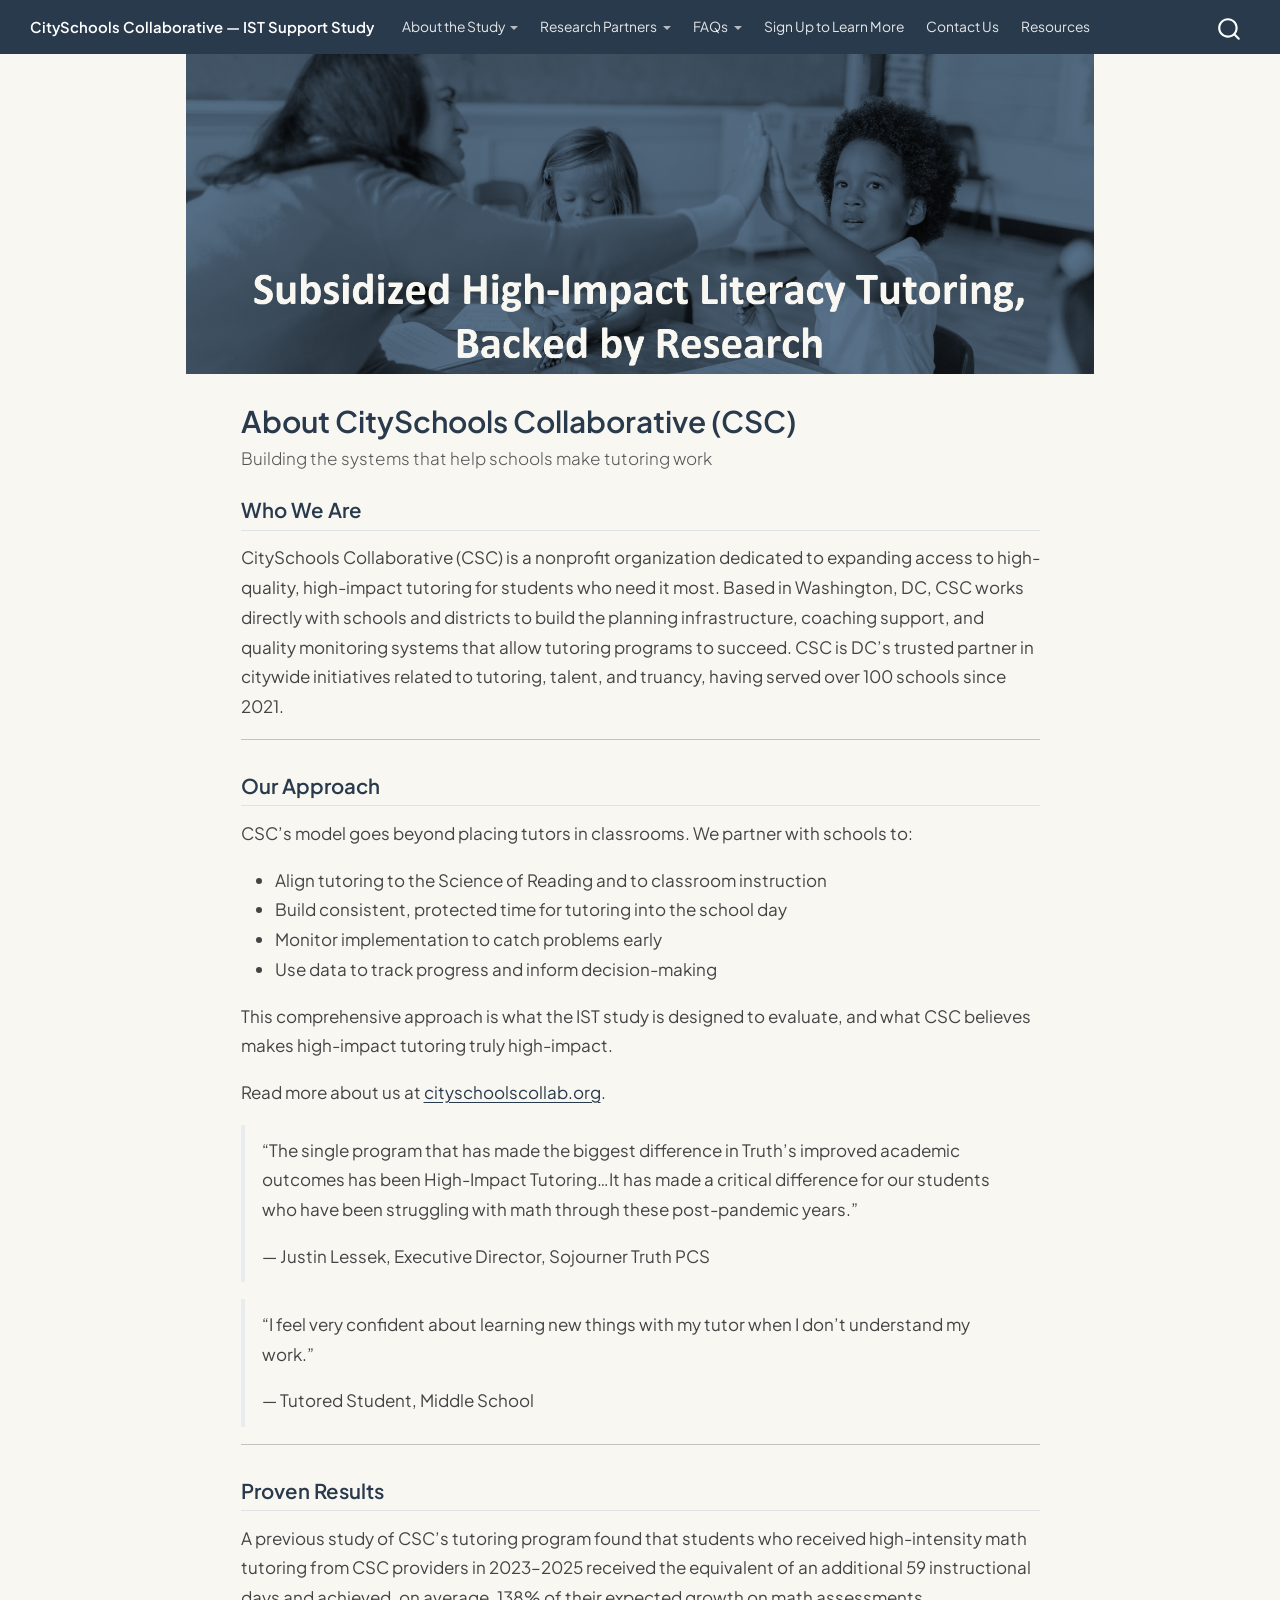
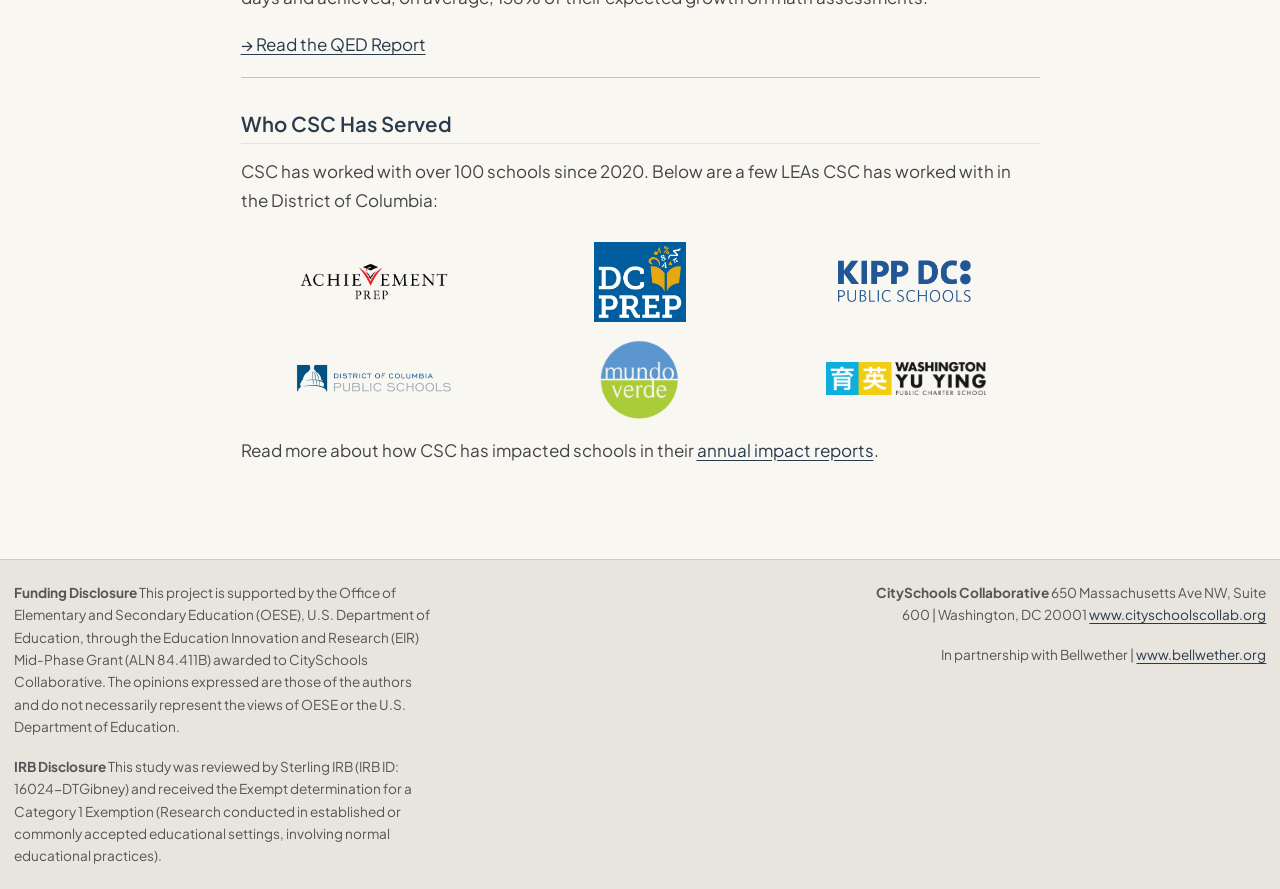
<file: docs/aboutcsc.html>
<!DOCTYPE html>
<html xmlns="http://www.w3.org/1999/xhtml" lang="en" xml:lang="en"><head>

<meta charset="utf-8">
<meta name="generator" content="quarto-1.6.42">

<meta name="viewport" content="width=device-width, initial-scale=1.0, user-scalable=yes">


<title>About CitySchools Collaborative (CSC) – CitySchools Collaborative — IST Support Study</title>
<style>
code{white-space: pre-wrap;}
span.smallcaps{font-variant: small-caps;}
div.columns{display: flex; gap: min(4vw, 1.5em);}
div.column{flex: auto; overflow-x: auto;}
div.hanging-indent{margin-left: 1.5em; text-indent: -1.5em;}
ul.task-list{list-style: none;}
ul.task-list li input[type="checkbox"] {
  width: 0.8em;
  margin: 0 0.8em 0.2em -1em; /* quarto-specific, see https://github.com/quarto-dev/quarto-cli/issues/4556 */ 
  vertical-align: middle;
}
</style>


<script src="site_libs/quarto-nav/quarto-nav.js"></script>
<script src="site_libs/quarto-nav/headroom.min.js"></script>
<script src="site_libs/clipboard/clipboard.min.js"></script>
<script src="site_libs/quarto-search/autocomplete.umd.js"></script>
<script src="site_libs/quarto-search/fuse.min.js"></script>
<script src="site_libs/quarto-search/quarto-search.js"></script>
<meta name="quarto:offset" content="./">
<script src="site_libs/quarto-html/quarto.js"></script>
<script src="site_libs/quarto-html/popper.min.js"></script>
<script src="site_libs/quarto-html/tippy.umd.min.js"></script>
<script src="site_libs/quarto-html/anchor.min.js"></script>
<link href="site_libs/quarto-html/tippy.css" rel="stylesheet">
<link href="site_libs/quarto-html/quarto-syntax-highlighting-2f5df379a58b258e96c21c0638c20c03.css" rel="stylesheet" id="quarto-text-highlighting-styles">
<script src="site_libs/bootstrap/bootstrap.min.js"></script>
<link href="site_libs/bootstrap/bootstrap-icons.css" rel="stylesheet">
<link href="site_libs/bootstrap/bootstrap-ce346f9c72afa33eb6a9969bf8d48c60.min.css" rel="stylesheet" append-hash="true" id="quarto-bootstrap" data-mode="light">
<script id="quarto-search-options" type="application/json">{
  "location": "navbar",
  "copy-button": false,
  "collapse-after": 3,
  "panel-placement": "end",
  "type": "overlay",
  "limit": 50,
  "keyboard-shortcut": [
    "f",
    "/",
    "s"
  ],
  "show-item-context": false,
  "language": {
    "search-no-results-text": "No results",
    "search-matching-documents-text": "matching documents",
    "search-copy-link-title": "Copy link to search",
    "search-hide-matches-text": "Hide additional matches",
    "search-more-match-text": "more match in this document",
    "search-more-matches-text": "more matches in this document",
    "search-clear-button-title": "Clear",
    "search-text-placeholder": "",
    "search-detached-cancel-button-title": "Cancel",
    "search-submit-button-title": "Submit",
    "search-label": "Search"
  }
}</script>


</head>

<body class="nav-fixed fullcontent">

<div id="quarto-search-results"></div>
  <header id="quarto-header" class="headroom fixed-top">
    <nav class="navbar navbar-expand-lg " data-bs-theme="dark">
      <div class="navbar-container container-fluid">
      <div class="navbar-brand-container mx-auto">
    <a class="navbar-brand" href="./index.html">
    <span class="navbar-title">CitySchools Collaborative — IST Support Study</span>
    </a>
  </div>
            <div id="quarto-search" class="" title="Search"></div>
          <button class="navbar-toggler" type="button" data-bs-toggle="collapse" data-bs-target="#navbarCollapse" aria-controls="navbarCollapse" role="menu" aria-expanded="false" aria-label="Toggle navigation" onclick="if (window.quartoToggleHeadroom) { window.quartoToggleHeadroom(); }">
  <span class="navbar-toggler-icon"></span>
</button>
          <div class="collapse navbar-collapse" id="navbarCollapse">
            <ul class="navbar-nav navbar-nav-scroll me-auto">
  <li class="nav-item dropdown ">
    <a class="nav-link dropdown-toggle" href="#" id="nav-menu-about-the-study" role="link" data-bs-toggle="dropdown" aria-expanded="false">
 <span class="menu-text">About the Study</span>
    </a>
    <ul class="dropdown-menu" aria-labelledby="nav-menu-about-the-study">    
        <li>
    <a class="dropdown-item" href="./studyoverview.html">
 <span class="dropdown-text">Study Overview</span></a>
  </li>  
        <li>
    <a class="dropdown-item" href="./whatschoolsreceive.html">
 <span class="dropdown-text">What Schools Receive</span></a>
  </li>  
        <li>
    <a class="dropdown-item" href="./howparticipationworks.html">
 <span class="dropdown-text">How Participation Works</span></a>
  </li>  
    </ul>
  </li>
  <li class="nav-item dropdown ">
    <a class="nav-link dropdown-toggle" href="#" id="nav-menu-research-partners" role="link" data-bs-toggle="dropdown" aria-expanded="false">
 <span class="menu-text">Research Partners</span>
    </a>
    <ul class="dropdown-menu" aria-labelledby="nav-menu-research-partners">    
        <li>
    <a class="dropdown-item" href="./aboutcsc.html">
 <span class="dropdown-text">About CitySchools Collaborative</span></a>
  </li>  
        <li>
    <a class="dropdown-item" href="./aboutbw.html">
 <span class="dropdown-text">About Bellwether</span></a>
  </li>  
    </ul>
  </li>
  <li class="nav-item dropdown ">
    <a class="nav-link dropdown-toggle" href="#" id="nav-menu-faqs" role="link" data-bs-toggle="dropdown" aria-expanded="false">
 <span class="menu-text">FAQs</span>
    </a>
    <ul class="dropdown-menu" aria-labelledby="nav-menu-faqs">    
        <li>
    <a class="dropdown-item" href="./faqschools.html">
 <span class="dropdown-text">For Schools and Districts</span></a>
  </li>  
        <li>
    <a class="dropdown-item" href="./faqfamilies.html">
 <span class="dropdown-text">For Parents and Families</span></a>
  </li>  
    </ul>
  </li>
  <li class="nav-item">
    <a class="nav-link" href="./signup.html"> 
<span class="menu-text">Sign Up to Learn More</span></a>
  </li>  
  <li class="nav-item">
    <a class="nav-link" href="./contactus.html"> 
<span class="menu-text">Contact Us</span></a>
  </li>  
  <li class="nav-item">
    <a class="nav-link" href="./resources.html"> 
<span class="menu-text">Resources</span></a>
  </li>  
</ul>
          </div> <!-- /navcollapse -->
            <div class="quarto-navbar-tools">
</div>
      </div> <!-- /container-fluid -->
    </nav>
</header>
<!-- content -->
<div id="quarto-content" class="quarto-container page-columns page-rows-contents page-layout-article page-navbar">
<!-- sidebar -->
<!-- margin-sidebar -->
    
<!-- main -->
<main class="content" id="quarto-document-content">

<header id="title-block-header" class="quarto-title-block default">
<div class="quarto-title">
<h1 class="title">About CitySchools Collaborative (CSC)</h1>
<p class="subtitle lead">Building the systems that help schools make tutoring work</p>
</div>



<div class="quarto-title-meta">

    
  
    
  </div>
  


</header>


<section id="who-we-are" class="level2">
<h2 class="anchored" data-anchor-id="who-we-are">Who We Are</h2>
<p>CitySchools Collaborative (CSC) is a nonprofit organization dedicated to expanding access to high-quality, high-impact tutoring for students who need it most. Based in Washington, DC, CSC works directly with schools and districts to build the planning infrastructure, coaching support, and quality monitoring systems that allow tutoring programs to succeed. CSC is DC’s trusted partner in citywide initiatives related to tutoring, talent, and truancy, having served over 100 schools since 2021.</p>
<hr>
</section>
<section id="our-approach" class="level2">
<h2 class="anchored" data-anchor-id="our-approach">Our Approach</h2>
<p>CSC’s model goes beyond placing tutors in classrooms. We partner with schools to:</p>
<ul>
<li>Align tutoring to the Science of Reading and to classroom instruction</li>
<li>Build consistent, protected time for tutoring into the school day</li>
<li>Monitor implementation to catch problems early</li>
<li>Use data to track progress and inform decision-making</li>
</ul>
<p>This comprehensive approach is what the IST study is designed to evaluate, and what CSC believes makes high-impact tutoring truly high-impact.</p>
<p>Read more about us at <a href="https://cityschoolscollab.org/" target="_blank">cityschoolscollab.org</a>.</p>
<blockquote class="blockquote">
<p>“The single program that has made the biggest difference in Truth’s improved academic outcomes has been High-Impact Tutoring…It has made a critical difference for our students who have been struggling with math through these post-pandemic years.”</p>
<p>— Justin Lessek, Executive Director, Sojourner Truth PCS</p>
</blockquote>
<blockquote class="blockquote">
<p>“I feel very confident about learning new things with my tutor when I don’t understand my work.”</p>
<p>— Tutored Student, Middle School</p>
</blockquote>
<hr>
</section>
<section id="proven-results" class="level2">
<h2 class="anchored" data-anchor-id="proven-results">Proven Results</h2>
<p>A previous study of CSC’s tutoring program found that students who received high-intensity math tutoring from CSC providers in 2023–2025 received the equivalent of an additional 59 instructional days and achieved, on average, 138% of their expected growth on math assessments.</p>
<p><a href="https://www.empowerk12.org/research-source/2025-csc-hit-impact-evaluation" target="_blank">→ Read the QED Report</a></p>
<hr>
</section>
<section id="who-csc-has-served" class="level2">
<h2 class="anchored" data-anchor-id="who-csc-has-served">Who CSC Has Served</h2>
<p>CSC has worked with over 100 schools since 2020. Below are a few LEAs CSC has worked with in the District of Columbia:</p>
<div class="logo-table">
<table class="caption-top table">
<colgroup>
<col style="width: 33%">
<col style="width: 33%">
<col style="width: 33%">
</colgroup>
<tbody>
<tr class="odd">
<td style="text-align: center;"><img src="images/achievement-logo.png" class="img-fluid" style="max-height:80px; max-width:160px; vertical-align:middle;"></td>
<td style="text-align: center;"><img src="images/dcprep-logo.jpg" class="img-fluid" style="max-height:80px; max-width:160px; vertical-align:middle;"></td>
<td style="text-align: center;"><img src="images/kipp-logo.png" class="img-fluid" style="max-height:80px; max-width:160px; vertical-align:middle;"></td>
</tr>
<tr class="even">
<td style="text-align: center;"><img src="images/dcps-logo.png" class="img-fluid" style="max-height:80px; max-width:170px; vertical-align:middle;"></td>
<td style="text-align: center;"><img src="images/mundoverde-logo.png" class="img-fluid" style="max-height:80px; max-width:160px; vertical-align:middle;"></td>
<td style="text-align: center;"><img src="images/wyuying-logo.png" class="img-fluid" style="max-height:80px; max-width:160px; vertical-align:middle;"></td>
</tr>
</tbody>
</table>
</div>
<p>Read more about how CSC has impacted schools in their <a href="https://cityschoolscollab.org/" target="_blank">annual impact reports</a>.</p>


</section>

</main> <!-- /main -->
<script id="quarto-html-after-body" type="application/javascript">
window.document.addEventListener("DOMContentLoaded", function (event) {
  const toggleBodyColorMode = (bsSheetEl) => {
    const mode = bsSheetEl.getAttribute("data-mode");
    const bodyEl = window.document.querySelector("body");
    if (mode === "dark") {
      bodyEl.classList.add("quarto-dark");
      bodyEl.classList.remove("quarto-light");
    } else {
      bodyEl.classList.add("quarto-light");
      bodyEl.classList.remove("quarto-dark");
    }
  }
  const toggleBodyColorPrimary = () => {
    const bsSheetEl = window.document.querySelector("link#quarto-bootstrap");
    if (bsSheetEl) {
      toggleBodyColorMode(bsSheetEl);
    }
  }
  toggleBodyColorPrimary();  
  const icon = "";
  const anchorJS = new window.AnchorJS();
  anchorJS.options = {
    placement: 'right',
    icon: icon
  };
  anchorJS.add('.anchored');
  const isCodeAnnotation = (el) => {
    for (const clz of el.classList) {
      if (clz.startsWith('code-annotation-')) {                     
        return true;
      }
    }
    return false;
  }
  const onCopySuccess = function(e) {
    // button target
    const button = e.trigger;
    // don't keep focus
    button.blur();
    // flash "checked"
    button.classList.add('code-copy-button-checked');
    var currentTitle = button.getAttribute("title");
    button.setAttribute("title", "Copied!");
    let tooltip;
    if (window.bootstrap) {
      button.setAttribute("data-bs-toggle", "tooltip");
      button.setAttribute("data-bs-placement", "left");
      button.setAttribute("data-bs-title", "Copied!");
      tooltip = new bootstrap.Tooltip(button, 
        { trigger: "manual", 
          customClass: "code-copy-button-tooltip",
          offset: [0, -8]});
      tooltip.show();    
    }
    setTimeout(function() {
      if (tooltip) {
        tooltip.hide();
        button.removeAttribute("data-bs-title");
        button.removeAttribute("data-bs-toggle");
        button.removeAttribute("data-bs-placement");
      }
      button.setAttribute("title", currentTitle);
      button.classList.remove('code-copy-button-checked');
    }, 1000);
    // clear code selection
    e.clearSelection();
  }
  const getTextToCopy = function(trigger) {
      const codeEl = trigger.previousElementSibling.cloneNode(true);
      for (const childEl of codeEl.children) {
        if (isCodeAnnotation(childEl)) {
          childEl.remove();
        }
      }
      return codeEl.innerText;
  }
  const clipboard = new window.ClipboardJS('.code-copy-button:not([data-in-quarto-modal])', {
    text: getTextToCopy
  });
  clipboard.on('success', onCopySuccess);
  if (window.document.getElementById('quarto-embedded-source-code-modal')) {
    const clipboardModal = new window.ClipboardJS('.code-copy-button[data-in-quarto-modal]', {
      text: getTextToCopy,
      container: window.document.getElementById('quarto-embedded-source-code-modal')
    });
    clipboardModal.on('success', onCopySuccess);
  }
    var localhostRegex = new RegExp(/^(?:http|https):\/\/localhost\:?[0-9]*\//);
    var mailtoRegex = new RegExp(/^mailto:/);
      var filterRegex = new RegExp('/' + window.location.host + '/');
    var isInternal = (href) => {
        return filterRegex.test(href) || localhostRegex.test(href) || mailtoRegex.test(href);
    }
    // Inspect non-navigation links and adorn them if external
 	var links = window.document.querySelectorAll('a[href]:not(.nav-link):not(.navbar-brand):not(.toc-action):not(.sidebar-link):not(.sidebar-item-toggle):not(.pagination-link):not(.no-external):not([aria-hidden]):not(.dropdown-item):not(.quarto-navigation-tool):not(.about-link)');
    for (var i=0; i<links.length; i++) {
      const link = links[i];
      if (!isInternal(link.href)) {
        // undo the damage that might have been done by quarto-nav.js in the case of
        // links that we want to consider external
        if (link.dataset.originalHref !== undefined) {
          link.href = link.dataset.originalHref;
        }
      }
    }
  function tippyHover(el, contentFn, onTriggerFn, onUntriggerFn) {
    const config = {
      allowHTML: true,
      maxWidth: 500,
      delay: 100,
      arrow: false,
      appendTo: function(el) {
          return el.parentElement;
      },
      interactive: true,
      interactiveBorder: 10,
      theme: 'quarto',
      placement: 'bottom-start',
    };
    if (contentFn) {
      config.content = contentFn;
    }
    if (onTriggerFn) {
      config.onTrigger = onTriggerFn;
    }
    if (onUntriggerFn) {
      config.onUntrigger = onUntriggerFn;
    }
    window.tippy(el, config); 
  }
  const noterefs = window.document.querySelectorAll('a[role="doc-noteref"]');
  for (var i=0; i<noterefs.length; i++) {
    const ref = noterefs[i];
    tippyHover(ref, function() {
      // use id or data attribute instead here
      let href = ref.getAttribute('data-footnote-href') || ref.getAttribute('href');
      try { href = new URL(href).hash; } catch {}
      const id = href.replace(/^#\/?/, "");
      const note = window.document.getElementById(id);
      if (note) {
        return note.innerHTML;
      } else {
        return "";
      }
    });
  }
  const xrefs = window.document.querySelectorAll('a.quarto-xref');
  const processXRef = (id, note) => {
    // Strip column container classes
    const stripColumnClz = (el) => {
      el.classList.remove("page-full", "page-columns");
      if (el.children) {
        for (const child of el.children) {
          stripColumnClz(child);
        }
      }
    }
    stripColumnClz(note)
    if (id === null || id.startsWith('sec-')) {
      // Special case sections, only their first couple elements
      const container = document.createElement("div");
      if (note.children && note.children.length > 2) {
        container.appendChild(note.children[0].cloneNode(true));
        for (let i = 1; i < note.children.length; i++) {
          const child = note.children[i];
          if (child.tagName === "P" && child.innerText === "") {
            continue;
          } else {
            container.appendChild(child.cloneNode(true));
            break;
          }
        }
        if (window.Quarto?.typesetMath) {
          window.Quarto.typesetMath(container);
        }
        return container.innerHTML
      } else {
        if (window.Quarto?.typesetMath) {
          window.Quarto.typesetMath(note);
        }
        return note.innerHTML;
      }
    } else {
      // Remove any anchor links if they are present
      const anchorLink = note.querySelector('a.anchorjs-link');
      if (anchorLink) {
        anchorLink.remove();
      }
      if (window.Quarto?.typesetMath) {
        window.Quarto.typesetMath(note);
      }
      if (note.classList.contains("callout")) {
        return note.outerHTML;
      } else {
        return note.innerHTML;
      }
    }
  }
  for (var i=0; i<xrefs.length; i++) {
    const xref = xrefs[i];
    tippyHover(xref, undefined, function(instance) {
      instance.disable();
      let url = xref.getAttribute('href');
      let hash = undefined; 
      if (url.startsWith('#')) {
        hash = url;
      } else {
        try { hash = new URL(url).hash; } catch {}
      }
      if (hash) {
        const id = hash.replace(/^#\/?/, "");
        const note = window.document.getElementById(id);
        if (note !== null) {
          try {
            const html = processXRef(id, note.cloneNode(true));
            instance.setContent(html);
          } finally {
            instance.enable();
            instance.show();
          }
        } else {
          // See if we can fetch this
          fetch(url.split('#')[0])
          .then(res => res.text())
          .then(html => {
            const parser = new DOMParser();
            const htmlDoc = parser.parseFromString(html, "text/html");
            const note = htmlDoc.getElementById(id);
            if (note !== null) {
              const html = processXRef(id, note);
              instance.setContent(html);
            } 
          }).finally(() => {
            instance.enable();
            instance.show();
          });
        }
      } else {
        // See if we can fetch a full url (with no hash to target)
        // This is a special case and we should probably do some content thinning / targeting
        fetch(url)
        .then(res => res.text())
        .then(html => {
          const parser = new DOMParser();
          const htmlDoc = parser.parseFromString(html, "text/html");
          const note = htmlDoc.querySelector('main.content');
          if (note !== null) {
            // This should only happen for chapter cross references
            // (since there is no id in the URL)
            // remove the first header
            if (note.children.length > 0 && note.children[0].tagName === "HEADER") {
              note.children[0].remove();
            }
            const html = processXRef(null, note);
            instance.setContent(html);
          } 
        }).finally(() => {
          instance.enable();
          instance.show();
        });
      }
    }, function(instance) {
    });
  }
      let selectedAnnoteEl;
      const selectorForAnnotation = ( cell, annotation) => {
        let cellAttr = 'data-code-cell="' + cell + '"';
        let lineAttr = 'data-code-annotation="' +  annotation + '"';
        const selector = 'span[' + cellAttr + '][' + lineAttr + ']';
        return selector;
      }
      const selectCodeLines = (annoteEl) => {
        const doc = window.document;
        const targetCell = annoteEl.getAttribute("data-target-cell");
        const targetAnnotation = annoteEl.getAttribute("data-target-annotation");
        const annoteSpan = window.document.querySelector(selectorForAnnotation(targetCell, targetAnnotation));
        const lines = annoteSpan.getAttribute("data-code-lines").split(",");
        const lineIds = lines.map((line) => {
          return targetCell + "-" + line;
        })
        let top = null;
        let height = null;
        let parent = null;
        if (lineIds.length > 0) {
            //compute the position of the single el (top and bottom and make a div)
            const el = window.document.getElementById(lineIds[0]);
            top = el.offsetTop;
            height = el.offsetHeight;
            parent = el.parentElement.parentElement;
          if (lineIds.length > 1) {
            const lastEl = window.document.getElementById(lineIds[lineIds.length - 1]);
            const bottom = lastEl.offsetTop + lastEl.offsetHeight;
            height = bottom - top;
          }
          if (top !== null && height !== null && parent !== null) {
            // cook up a div (if necessary) and position it 
            let div = window.document.getElementById("code-annotation-line-highlight");
            if (div === null) {
              div = window.document.createElement("div");
              div.setAttribute("id", "code-annotation-line-highlight");
              div.style.position = 'absolute';
              parent.appendChild(div);
            }
            div.style.top = top - 2 + "px";
            div.style.height = height + 4 + "px";
            div.style.left = 0;
            let gutterDiv = window.document.getElementById("code-annotation-line-highlight-gutter");
            if (gutterDiv === null) {
              gutterDiv = window.document.createElement("div");
              gutterDiv.setAttribute("id", "code-annotation-line-highlight-gutter");
              gutterDiv.style.position = 'absolute';
              const codeCell = window.document.getElementById(targetCell);
              const gutter = codeCell.querySelector('.code-annotation-gutter');
              gutter.appendChild(gutterDiv);
            }
            gutterDiv.style.top = top - 2 + "px";
            gutterDiv.style.height = height + 4 + "px";
          }
          selectedAnnoteEl = annoteEl;
        }
      };
      const unselectCodeLines = () => {
        const elementsIds = ["code-annotation-line-highlight", "code-annotation-line-highlight-gutter"];
        elementsIds.forEach((elId) => {
          const div = window.document.getElementById(elId);
          if (div) {
            div.remove();
          }
        });
        selectedAnnoteEl = undefined;
      };
        // Handle positioning of the toggle
    window.addEventListener(
      "resize",
      throttle(() => {
        elRect = undefined;
        if (selectedAnnoteEl) {
          selectCodeLines(selectedAnnoteEl);
        }
      }, 10)
    );
    function throttle(fn, ms) {
    let throttle = false;
    let timer;
      return (...args) => {
        if(!throttle) { // first call gets through
            fn.apply(this, args);
            throttle = true;
        } else { // all the others get throttled
            if(timer) clearTimeout(timer); // cancel #2
            timer = setTimeout(() => {
              fn.apply(this, args);
              timer = throttle = false;
            }, ms);
        }
      };
    }
      // Attach click handler to the DT
      const annoteDls = window.document.querySelectorAll('dt[data-target-cell]');
      for (const annoteDlNode of annoteDls) {
        annoteDlNode.addEventListener('click', (event) => {
          const clickedEl = event.target;
          if (clickedEl !== selectedAnnoteEl) {
            unselectCodeLines();
            const activeEl = window.document.querySelector('dt[data-target-cell].code-annotation-active');
            if (activeEl) {
              activeEl.classList.remove('code-annotation-active');
            }
            selectCodeLines(clickedEl);
            clickedEl.classList.add('code-annotation-active');
          } else {
            // Unselect the line
            unselectCodeLines();
            clickedEl.classList.remove('code-annotation-active');
          }
        });
      }
  const findCites = (el) => {
    const parentEl = el.parentElement;
    if (parentEl) {
      const cites = parentEl.dataset.cites;
      if (cites) {
        return {
          el,
          cites: cites.split(' ')
        };
      } else {
        return findCites(el.parentElement)
      }
    } else {
      return undefined;
    }
  };
  var bibliorefs = window.document.querySelectorAll('a[role="doc-biblioref"]');
  for (var i=0; i<bibliorefs.length; i++) {
    const ref = bibliorefs[i];
    const citeInfo = findCites(ref);
    if (citeInfo) {
      tippyHover(citeInfo.el, function() {
        var popup = window.document.createElement('div');
        citeInfo.cites.forEach(function(cite) {
          var citeDiv = window.document.createElement('div');
          citeDiv.classList.add('hanging-indent');
          citeDiv.classList.add('csl-entry');
          var biblioDiv = window.document.getElementById('ref-' + cite);
          if (biblioDiv) {
            citeDiv.innerHTML = biblioDiv.innerHTML;
          }
          popup.appendChild(citeDiv);
        });
        return popup.innerHTML;
      });
    }
  }
});
</script>
</div> <!-- /content -->
<footer class="footer">
  <div class="nav-footer">
    <div class="nav-footer-left">
<p><strong>Funding Disclosure</strong> This project is supported by the Office of Elementary and Secondary Education (OESE), U.S. Department of Education, through the Education Innovation and Research (EIR) Mid-Phase Grant (ALN 84.411B) awarded to CitySchools Collaborative. The opinions expressed are those of the authors and do not necessarily represent the views of OESE or the U.S. Department of Education.</p>
<p><strong>IRB Disclosure</strong> This study was reviewed by Sterling IRB (IRB ID: 16024-DTGibney) and received the Exempt determination for a Category 1 Exemption (Research conducted in established or commonly accepted educational settings, involving normal educational practices).</p>
</div>   
    <div class="nav-footer-center">
      &nbsp;
    </div>
    <div class="nav-footer-right">
<p><strong>CitySchools Collaborative</strong> 650 Massachusetts Ave NW, Suite 600 | Washington, DC 20001 <a href="https://www.cityschoolscollab.org">www.cityschoolscollab.org</a></p>
<p>In partnership with Bellwether | <a href="https://www.bellwether.org">www.bellwether.org</a></p>
</div>
  </div>
</footer>




</body></html>
</file>
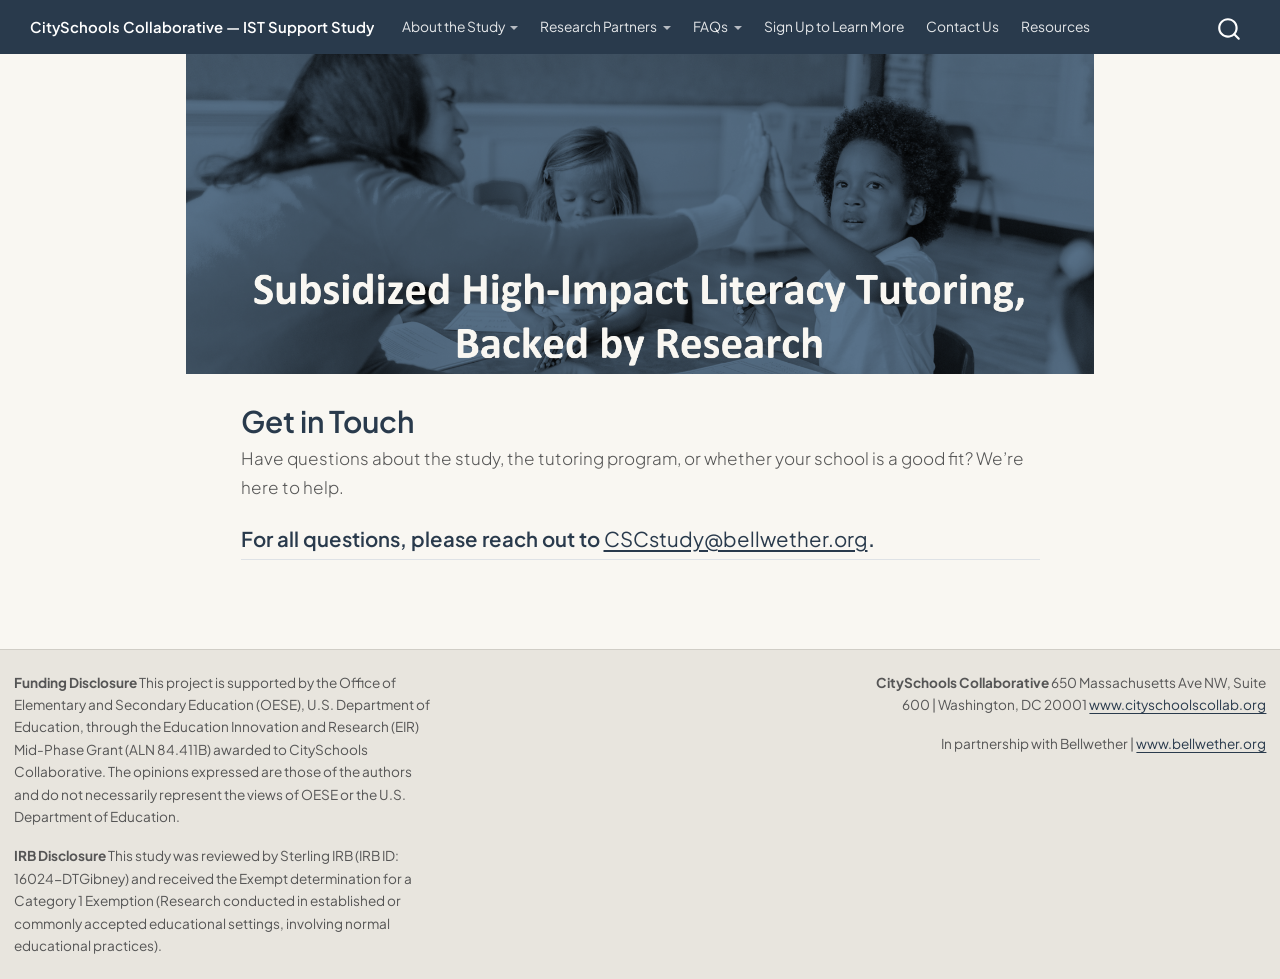
<file: docs/contactus.html>
<!DOCTYPE html>
<html xmlns="http://www.w3.org/1999/xhtml" lang="en" xml:lang="en"><head>

<meta charset="utf-8">
<meta name="generator" content="quarto-1.6.42">

<meta name="viewport" content="width=device-width, initial-scale=1.0, user-scalable=yes">


<title>Get in Touch – CitySchools Collaborative — IST Support Study</title>
<style>
code{white-space: pre-wrap;}
span.smallcaps{font-variant: small-caps;}
div.columns{display: flex; gap: min(4vw, 1.5em);}
div.column{flex: auto; overflow-x: auto;}
div.hanging-indent{margin-left: 1.5em; text-indent: -1.5em;}
ul.task-list{list-style: none;}
ul.task-list li input[type="checkbox"] {
  width: 0.8em;
  margin: 0 0.8em 0.2em -1em; /* quarto-specific, see https://github.com/quarto-dev/quarto-cli/issues/4556 */ 
  vertical-align: middle;
}
</style>


<script src="site_libs/quarto-nav/quarto-nav.js"></script>
<script src="site_libs/quarto-nav/headroom.min.js"></script>
<script src="site_libs/clipboard/clipboard.min.js"></script>
<script src="site_libs/quarto-search/autocomplete.umd.js"></script>
<script src="site_libs/quarto-search/fuse.min.js"></script>
<script src="site_libs/quarto-search/quarto-search.js"></script>
<meta name="quarto:offset" content="./">
<script src="site_libs/quarto-html/quarto.js"></script>
<script src="site_libs/quarto-html/popper.min.js"></script>
<script src="site_libs/quarto-html/tippy.umd.min.js"></script>
<script src="site_libs/quarto-html/anchor.min.js"></script>
<link href="site_libs/quarto-html/tippy.css" rel="stylesheet">
<link href="site_libs/quarto-html/quarto-syntax-highlighting-2f5df379a58b258e96c21c0638c20c03.css" rel="stylesheet" id="quarto-text-highlighting-styles">
<script src="site_libs/bootstrap/bootstrap.min.js"></script>
<link href="site_libs/bootstrap/bootstrap-icons.css" rel="stylesheet">
<link href="site_libs/bootstrap/bootstrap-ce346f9c72afa33eb6a9969bf8d48c60.min.css" rel="stylesheet" append-hash="true" id="quarto-bootstrap" data-mode="light">
<script id="quarto-search-options" type="application/json">{
  "location": "navbar",
  "copy-button": false,
  "collapse-after": 3,
  "panel-placement": "end",
  "type": "overlay",
  "limit": 50,
  "keyboard-shortcut": [
    "f",
    "/",
    "s"
  ],
  "show-item-context": false,
  "language": {
    "search-no-results-text": "No results",
    "search-matching-documents-text": "matching documents",
    "search-copy-link-title": "Copy link to search",
    "search-hide-matches-text": "Hide additional matches",
    "search-more-match-text": "more match in this document",
    "search-more-matches-text": "more matches in this document",
    "search-clear-button-title": "Clear",
    "search-text-placeholder": "",
    "search-detached-cancel-button-title": "Cancel",
    "search-submit-button-title": "Submit",
    "search-label": "Search"
  }
}</script>


</head>

<body class="nav-fixed fullcontent">

<div id="quarto-search-results"></div>
  <header id="quarto-header" class="headroom fixed-top">
    <nav class="navbar navbar-expand-lg " data-bs-theme="dark">
      <div class="navbar-container container-fluid">
      <div class="navbar-brand-container mx-auto">
    <a class="navbar-brand" href="./index.html">
    <span class="navbar-title">CitySchools Collaborative — IST Support Study</span>
    </a>
  </div>
            <div id="quarto-search" class="" title="Search"></div>
          <button class="navbar-toggler" type="button" data-bs-toggle="collapse" data-bs-target="#navbarCollapse" aria-controls="navbarCollapse" role="menu" aria-expanded="false" aria-label="Toggle navigation" onclick="if (window.quartoToggleHeadroom) { window.quartoToggleHeadroom(); }">
  <span class="navbar-toggler-icon"></span>
</button>
          <div class="collapse navbar-collapse" id="navbarCollapse">
            <ul class="navbar-nav navbar-nav-scroll me-auto">
  <li class="nav-item dropdown ">
    <a class="nav-link dropdown-toggle" href="#" id="nav-menu-about-the-study" role="link" data-bs-toggle="dropdown" aria-expanded="false">
 <span class="menu-text">About the Study</span>
    </a>
    <ul class="dropdown-menu" aria-labelledby="nav-menu-about-the-study">    
        <li>
    <a class="dropdown-item" href="./studyoverview.html">
 <span class="dropdown-text">Study Overview</span></a>
  </li>  
        <li>
    <a class="dropdown-item" href="./whatschoolsreceive.html">
 <span class="dropdown-text">What Schools Receive</span></a>
  </li>  
        <li>
    <a class="dropdown-item" href="./howparticipationworks.html">
 <span class="dropdown-text">How Participation Works</span></a>
  </li>  
    </ul>
  </li>
  <li class="nav-item dropdown ">
    <a class="nav-link dropdown-toggle" href="#" id="nav-menu-research-partners" role="link" data-bs-toggle="dropdown" aria-expanded="false">
 <span class="menu-text">Research Partners</span>
    </a>
    <ul class="dropdown-menu" aria-labelledby="nav-menu-research-partners">    
        <li>
    <a class="dropdown-item" href="./aboutcsc.html">
 <span class="dropdown-text">About CitySchools Collaborative</span></a>
  </li>  
        <li>
    <a class="dropdown-item" href="./aboutbw.html">
 <span class="dropdown-text">About Bellwether</span></a>
  </li>  
    </ul>
  </li>
  <li class="nav-item dropdown ">
    <a class="nav-link dropdown-toggle" href="#" id="nav-menu-faqs" role="link" data-bs-toggle="dropdown" aria-expanded="false">
 <span class="menu-text">FAQs</span>
    </a>
    <ul class="dropdown-menu" aria-labelledby="nav-menu-faqs">    
        <li>
    <a class="dropdown-item" href="./faqschools.html">
 <span class="dropdown-text">For Schools and Districts</span></a>
  </li>  
        <li>
    <a class="dropdown-item" href="./faqfamilies.html">
 <span class="dropdown-text">For Parents and Families</span></a>
  </li>  
    </ul>
  </li>
  <li class="nav-item">
    <a class="nav-link" href="./signup.html"> 
<span class="menu-text">Sign Up to Learn More</span></a>
  </li>  
  <li class="nav-item">
    <a class="nav-link active" href="./contactus.html" aria-current="page"> 
<span class="menu-text">Contact Us</span></a>
  </li>  
  <li class="nav-item">
    <a class="nav-link" href="./resources.html"> 
<span class="menu-text">Resources</span></a>
  </li>  
</ul>
          </div> <!-- /navcollapse -->
            <div class="quarto-navbar-tools">
</div>
      </div> <!-- /container-fluid -->
    </nav>
</header>
<!-- content -->
<div id="quarto-content" class="quarto-container page-columns page-rows-contents page-layout-article page-navbar">
<!-- sidebar -->
<!-- margin-sidebar -->
    
<!-- main -->
<main class="content" id="quarto-document-content">

<header id="title-block-header" class="quarto-title-block default">
<div class="quarto-title">
<h1 class="title">Get in Touch</h1>
<p class="subtitle lead">Have questions about the study, the tutoring program, or whether your school is a good fit? We’re here to help.</p>
</div>



<div class="quarto-title-meta">

    
  
    
  </div>
  


</header>


<section id="for-all-questions-please-reach-out-to-cscstudybellwether.org." class="level2">
<h2 class="anchored" data-anchor-id="for-all-questions-please-reach-out-to-cscstudybellwether.org.">For all questions, please reach out to <a href="mailto:CSCstudy@bellwether.org">CSCstudy@bellwether.org</a>.</h2>


</section>

</main> <!-- /main -->
<script id="quarto-html-after-body" type="application/javascript">
window.document.addEventListener("DOMContentLoaded", function (event) {
  const toggleBodyColorMode = (bsSheetEl) => {
    const mode = bsSheetEl.getAttribute("data-mode");
    const bodyEl = window.document.querySelector("body");
    if (mode === "dark") {
      bodyEl.classList.add("quarto-dark");
      bodyEl.classList.remove("quarto-light");
    } else {
      bodyEl.classList.add("quarto-light");
      bodyEl.classList.remove("quarto-dark");
    }
  }
  const toggleBodyColorPrimary = () => {
    const bsSheetEl = window.document.querySelector("link#quarto-bootstrap");
    if (bsSheetEl) {
      toggleBodyColorMode(bsSheetEl);
    }
  }
  toggleBodyColorPrimary();  
  const icon = "";
  const anchorJS = new window.AnchorJS();
  anchorJS.options = {
    placement: 'right',
    icon: icon
  };
  anchorJS.add('.anchored');
  const isCodeAnnotation = (el) => {
    for (const clz of el.classList) {
      if (clz.startsWith('code-annotation-')) {                     
        return true;
      }
    }
    return false;
  }
  const onCopySuccess = function(e) {
    // button target
    const button = e.trigger;
    // don't keep focus
    button.blur();
    // flash "checked"
    button.classList.add('code-copy-button-checked');
    var currentTitle = button.getAttribute("title");
    button.setAttribute("title", "Copied!");
    let tooltip;
    if (window.bootstrap) {
      button.setAttribute("data-bs-toggle", "tooltip");
      button.setAttribute("data-bs-placement", "left");
      button.setAttribute("data-bs-title", "Copied!");
      tooltip = new bootstrap.Tooltip(button, 
        { trigger: "manual", 
          customClass: "code-copy-button-tooltip",
          offset: [0, -8]});
      tooltip.show();    
    }
    setTimeout(function() {
      if (tooltip) {
        tooltip.hide();
        button.removeAttribute("data-bs-title");
        button.removeAttribute("data-bs-toggle");
        button.removeAttribute("data-bs-placement");
      }
      button.setAttribute("title", currentTitle);
      button.classList.remove('code-copy-button-checked');
    }, 1000);
    // clear code selection
    e.clearSelection();
  }
  const getTextToCopy = function(trigger) {
      const codeEl = trigger.previousElementSibling.cloneNode(true);
      for (const childEl of codeEl.children) {
        if (isCodeAnnotation(childEl)) {
          childEl.remove();
        }
      }
      return codeEl.innerText;
  }
  const clipboard = new window.ClipboardJS('.code-copy-button:not([data-in-quarto-modal])', {
    text: getTextToCopy
  });
  clipboard.on('success', onCopySuccess);
  if (window.document.getElementById('quarto-embedded-source-code-modal')) {
    const clipboardModal = new window.ClipboardJS('.code-copy-button[data-in-quarto-modal]', {
      text: getTextToCopy,
      container: window.document.getElementById('quarto-embedded-source-code-modal')
    });
    clipboardModal.on('success', onCopySuccess);
  }
    var localhostRegex = new RegExp(/^(?:http|https):\/\/localhost\:?[0-9]*\//);
    var mailtoRegex = new RegExp(/^mailto:/);
      var filterRegex = new RegExp('/' + window.location.host + '/');
    var isInternal = (href) => {
        return filterRegex.test(href) || localhostRegex.test(href) || mailtoRegex.test(href);
    }
    // Inspect non-navigation links and adorn them if external
 	var links = window.document.querySelectorAll('a[href]:not(.nav-link):not(.navbar-brand):not(.toc-action):not(.sidebar-link):not(.sidebar-item-toggle):not(.pagination-link):not(.no-external):not([aria-hidden]):not(.dropdown-item):not(.quarto-navigation-tool):not(.about-link)');
    for (var i=0; i<links.length; i++) {
      const link = links[i];
      if (!isInternal(link.href)) {
        // undo the damage that might have been done by quarto-nav.js in the case of
        // links that we want to consider external
        if (link.dataset.originalHref !== undefined) {
          link.href = link.dataset.originalHref;
        }
      }
    }
  function tippyHover(el, contentFn, onTriggerFn, onUntriggerFn) {
    const config = {
      allowHTML: true,
      maxWidth: 500,
      delay: 100,
      arrow: false,
      appendTo: function(el) {
          return el.parentElement;
      },
      interactive: true,
      interactiveBorder: 10,
      theme: 'quarto',
      placement: 'bottom-start',
    };
    if (contentFn) {
      config.content = contentFn;
    }
    if (onTriggerFn) {
      config.onTrigger = onTriggerFn;
    }
    if (onUntriggerFn) {
      config.onUntrigger = onUntriggerFn;
    }
    window.tippy(el, config); 
  }
  const noterefs = window.document.querySelectorAll('a[role="doc-noteref"]');
  for (var i=0; i<noterefs.length; i++) {
    const ref = noterefs[i];
    tippyHover(ref, function() {
      // use id or data attribute instead here
      let href = ref.getAttribute('data-footnote-href') || ref.getAttribute('href');
      try { href = new URL(href).hash; } catch {}
      const id = href.replace(/^#\/?/, "");
      const note = window.document.getElementById(id);
      if (note) {
        return note.innerHTML;
      } else {
        return "";
      }
    });
  }
  const xrefs = window.document.querySelectorAll('a.quarto-xref');
  const processXRef = (id, note) => {
    // Strip column container classes
    const stripColumnClz = (el) => {
      el.classList.remove("page-full", "page-columns");
      if (el.children) {
        for (const child of el.children) {
          stripColumnClz(child);
        }
      }
    }
    stripColumnClz(note)
    if (id === null || id.startsWith('sec-')) {
      // Special case sections, only their first couple elements
      const container = document.createElement("div");
      if (note.children && note.children.length > 2) {
        container.appendChild(note.children[0].cloneNode(true));
        for (let i = 1; i < note.children.length; i++) {
          const child = note.children[i];
          if (child.tagName === "P" && child.innerText === "") {
            continue;
          } else {
            container.appendChild(child.cloneNode(true));
            break;
          }
        }
        if (window.Quarto?.typesetMath) {
          window.Quarto.typesetMath(container);
        }
        return container.innerHTML
      } else {
        if (window.Quarto?.typesetMath) {
          window.Quarto.typesetMath(note);
        }
        return note.innerHTML;
      }
    } else {
      // Remove any anchor links if they are present
      const anchorLink = note.querySelector('a.anchorjs-link');
      if (anchorLink) {
        anchorLink.remove();
      }
      if (window.Quarto?.typesetMath) {
        window.Quarto.typesetMath(note);
      }
      if (note.classList.contains("callout")) {
        return note.outerHTML;
      } else {
        return note.innerHTML;
      }
    }
  }
  for (var i=0; i<xrefs.length; i++) {
    const xref = xrefs[i];
    tippyHover(xref, undefined, function(instance) {
      instance.disable();
      let url = xref.getAttribute('href');
      let hash = undefined; 
      if (url.startsWith('#')) {
        hash = url;
      } else {
        try { hash = new URL(url).hash; } catch {}
      }
      if (hash) {
        const id = hash.replace(/^#\/?/, "");
        const note = window.document.getElementById(id);
        if (note !== null) {
          try {
            const html = processXRef(id, note.cloneNode(true));
            instance.setContent(html);
          } finally {
            instance.enable();
            instance.show();
          }
        } else {
          // See if we can fetch this
          fetch(url.split('#')[0])
          .then(res => res.text())
          .then(html => {
            const parser = new DOMParser();
            const htmlDoc = parser.parseFromString(html, "text/html");
            const note = htmlDoc.getElementById(id);
            if (note !== null) {
              const html = processXRef(id, note);
              instance.setContent(html);
            } 
          }).finally(() => {
            instance.enable();
            instance.show();
          });
        }
      } else {
        // See if we can fetch a full url (with no hash to target)
        // This is a special case and we should probably do some content thinning / targeting
        fetch(url)
        .then(res => res.text())
        .then(html => {
          const parser = new DOMParser();
          const htmlDoc = parser.parseFromString(html, "text/html");
          const note = htmlDoc.querySelector('main.content');
          if (note !== null) {
            // This should only happen for chapter cross references
            // (since there is no id in the URL)
            // remove the first header
            if (note.children.length > 0 && note.children[0].tagName === "HEADER") {
              note.children[0].remove();
            }
            const html = processXRef(null, note);
            instance.setContent(html);
          } 
        }).finally(() => {
          instance.enable();
          instance.show();
        });
      }
    }, function(instance) {
    });
  }
      let selectedAnnoteEl;
      const selectorForAnnotation = ( cell, annotation) => {
        let cellAttr = 'data-code-cell="' + cell + '"';
        let lineAttr = 'data-code-annotation="' +  annotation + '"';
        const selector = 'span[' + cellAttr + '][' + lineAttr + ']';
        return selector;
      }
      const selectCodeLines = (annoteEl) => {
        const doc = window.document;
        const targetCell = annoteEl.getAttribute("data-target-cell");
        const targetAnnotation = annoteEl.getAttribute("data-target-annotation");
        const annoteSpan = window.document.querySelector(selectorForAnnotation(targetCell, targetAnnotation));
        const lines = annoteSpan.getAttribute("data-code-lines").split(",");
        const lineIds = lines.map((line) => {
          return targetCell + "-" + line;
        })
        let top = null;
        let height = null;
        let parent = null;
        if (lineIds.length > 0) {
            //compute the position of the single el (top and bottom and make a div)
            const el = window.document.getElementById(lineIds[0]);
            top = el.offsetTop;
            height = el.offsetHeight;
            parent = el.parentElement.parentElement;
          if (lineIds.length > 1) {
            const lastEl = window.document.getElementById(lineIds[lineIds.length - 1]);
            const bottom = lastEl.offsetTop + lastEl.offsetHeight;
            height = bottom - top;
          }
          if (top !== null && height !== null && parent !== null) {
            // cook up a div (if necessary) and position it 
            let div = window.document.getElementById("code-annotation-line-highlight");
            if (div === null) {
              div = window.document.createElement("div");
              div.setAttribute("id", "code-annotation-line-highlight");
              div.style.position = 'absolute';
              parent.appendChild(div);
            }
            div.style.top = top - 2 + "px";
            div.style.height = height + 4 + "px";
            div.style.left = 0;
            let gutterDiv = window.document.getElementById("code-annotation-line-highlight-gutter");
            if (gutterDiv === null) {
              gutterDiv = window.document.createElement("div");
              gutterDiv.setAttribute("id", "code-annotation-line-highlight-gutter");
              gutterDiv.style.position = 'absolute';
              const codeCell = window.document.getElementById(targetCell);
              const gutter = codeCell.querySelector('.code-annotation-gutter');
              gutter.appendChild(gutterDiv);
            }
            gutterDiv.style.top = top - 2 + "px";
            gutterDiv.style.height = height + 4 + "px";
          }
          selectedAnnoteEl = annoteEl;
        }
      };
      const unselectCodeLines = () => {
        const elementsIds = ["code-annotation-line-highlight", "code-annotation-line-highlight-gutter"];
        elementsIds.forEach((elId) => {
          const div = window.document.getElementById(elId);
          if (div) {
            div.remove();
          }
        });
        selectedAnnoteEl = undefined;
      };
        // Handle positioning of the toggle
    window.addEventListener(
      "resize",
      throttle(() => {
        elRect = undefined;
        if (selectedAnnoteEl) {
          selectCodeLines(selectedAnnoteEl);
        }
      }, 10)
    );
    function throttle(fn, ms) {
    let throttle = false;
    let timer;
      return (...args) => {
        if(!throttle) { // first call gets through
            fn.apply(this, args);
            throttle = true;
        } else { // all the others get throttled
            if(timer) clearTimeout(timer); // cancel #2
            timer = setTimeout(() => {
              fn.apply(this, args);
              timer = throttle = false;
            }, ms);
        }
      };
    }
      // Attach click handler to the DT
      const annoteDls = window.document.querySelectorAll('dt[data-target-cell]');
      for (const annoteDlNode of annoteDls) {
        annoteDlNode.addEventListener('click', (event) => {
          const clickedEl = event.target;
          if (clickedEl !== selectedAnnoteEl) {
            unselectCodeLines();
            const activeEl = window.document.querySelector('dt[data-target-cell].code-annotation-active');
            if (activeEl) {
              activeEl.classList.remove('code-annotation-active');
            }
            selectCodeLines(clickedEl);
            clickedEl.classList.add('code-annotation-active');
          } else {
            // Unselect the line
            unselectCodeLines();
            clickedEl.classList.remove('code-annotation-active');
          }
        });
      }
  const findCites = (el) => {
    const parentEl = el.parentElement;
    if (parentEl) {
      const cites = parentEl.dataset.cites;
      if (cites) {
        return {
          el,
          cites: cites.split(' ')
        };
      } else {
        return findCites(el.parentElement)
      }
    } else {
      return undefined;
    }
  };
  var bibliorefs = window.document.querySelectorAll('a[role="doc-biblioref"]');
  for (var i=0; i<bibliorefs.length; i++) {
    const ref = bibliorefs[i];
    const citeInfo = findCites(ref);
    if (citeInfo) {
      tippyHover(citeInfo.el, function() {
        var popup = window.document.createElement('div');
        citeInfo.cites.forEach(function(cite) {
          var citeDiv = window.document.createElement('div');
          citeDiv.classList.add('hanging-indent');
          citeDiv.classList.add('csl-entry');
          var biblioDiv = window.document.getElementById('ref-' + cite);
          if (biblioDiv) {
            citeDiv.innerHTML = biblioDiv.innerHTML;
          }
          popup.appendChild(citeDiv);
        });
        return popup.innerHTML;
      });
    }
  }
});
</script>
</div> <!-- /content -->
<footer class="footer">
  <div class="nav-footer">
    <div class="nav-footer-left">
<p><strong>Funding Disclosure</strong> This project is supported by the Office of Elementary and Secondary Education (OESE), U.S. Department of Education, through the Education Innovation and Research (EIR) Mid-Phase Grant (ALN 84.411B) awarded to CitySchools Collaborative. The opinions expressed are those of the authors and do not necessarily represent the views of OESE or the U.S. Department of Education.</p>
<p><strong>IRB Disclosure</strong> This study was reviewed by Sterling IRB (IRB ID: 16024-DTGibney) and received the Exempt determination for a Category 1 Exemption (Research conducted in established or commonly accepted educational settings, involving normal educational practices).</p>
</div>   
    <div class="nav-footer-center">
      &nbsp;
    </div>
    <div class="nav-footer-right">
<p><strong>CitySchools Collaborative</strong> 650 Massachusetts Ave NW, Suite 600 | Washington, DC 20001 <a href="https://www.cityschoolscollab.org">www.cityschoolscollab.org</a></p>
<p>In partnership with Bellwether | <a href="https://www.bellwether.org">www.bellwether.org</a></p>
</div>
  </div>
</footer>




</body></html>
</file>
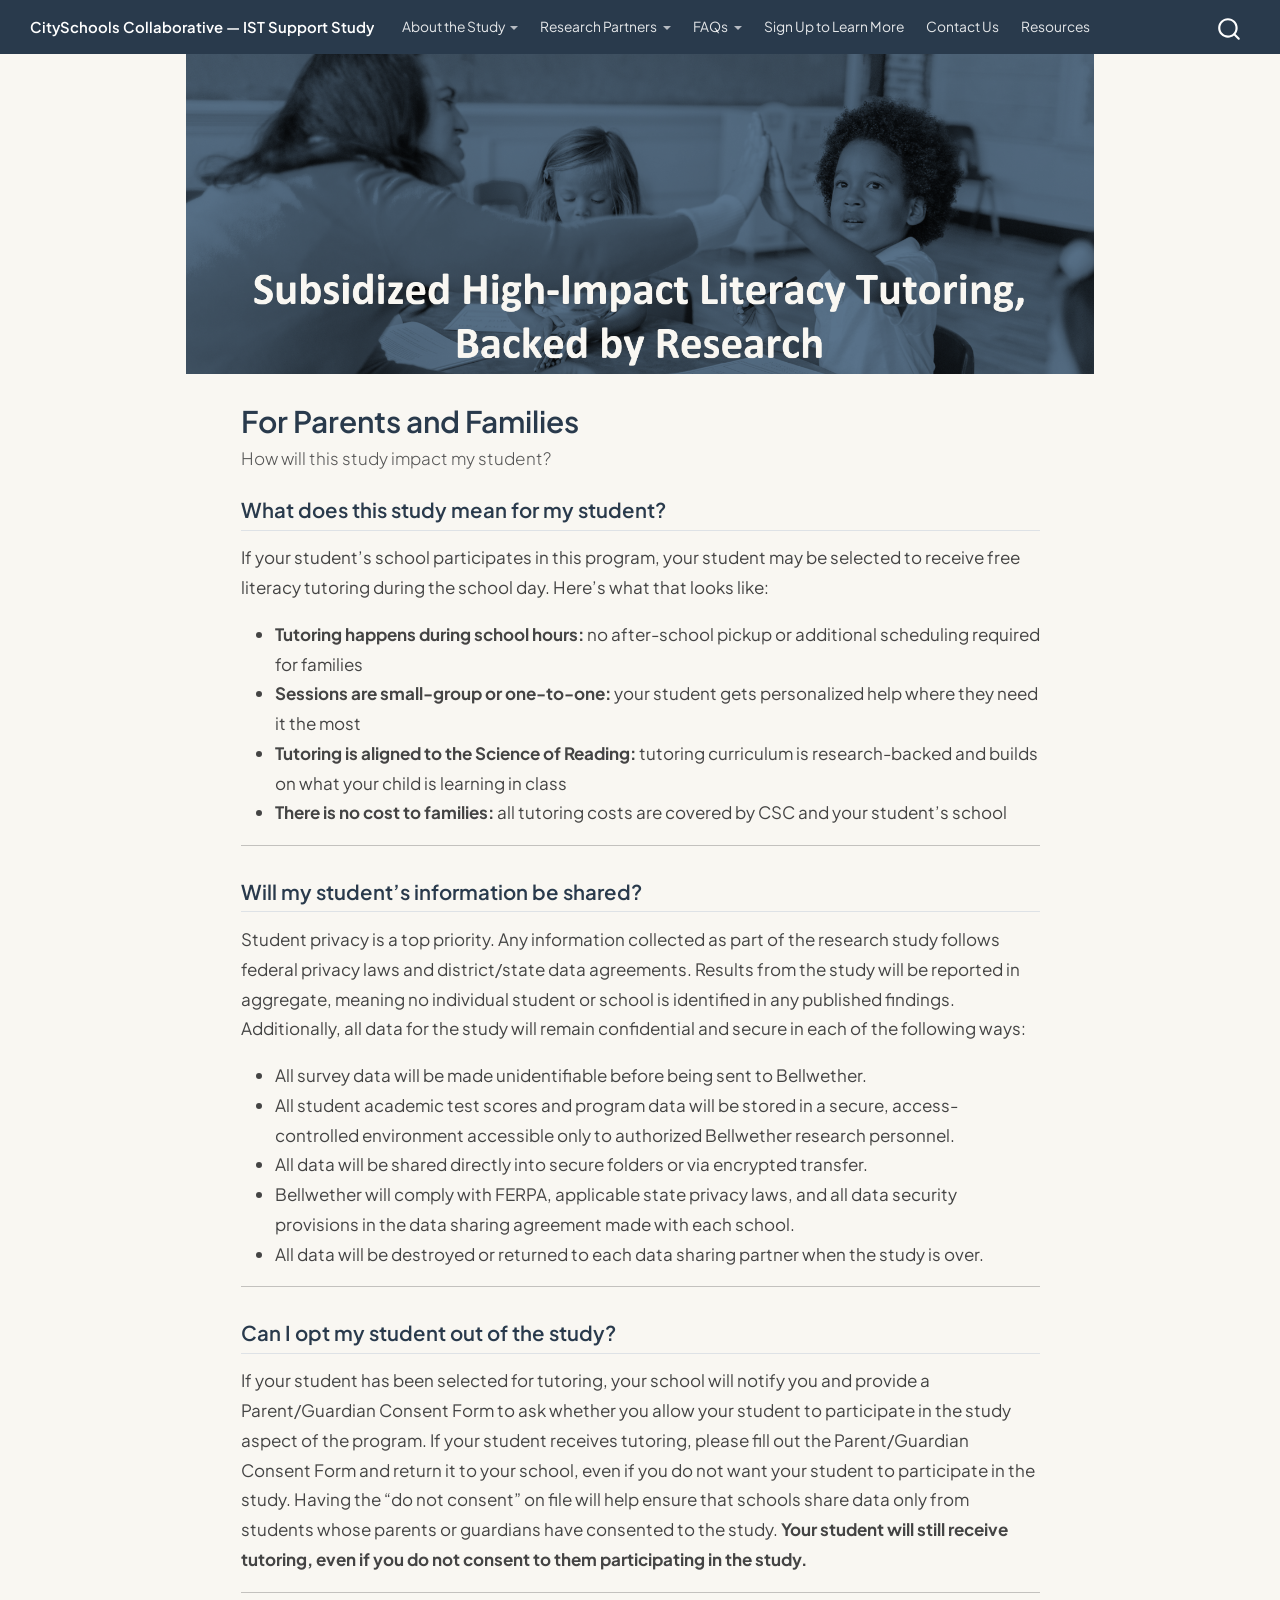
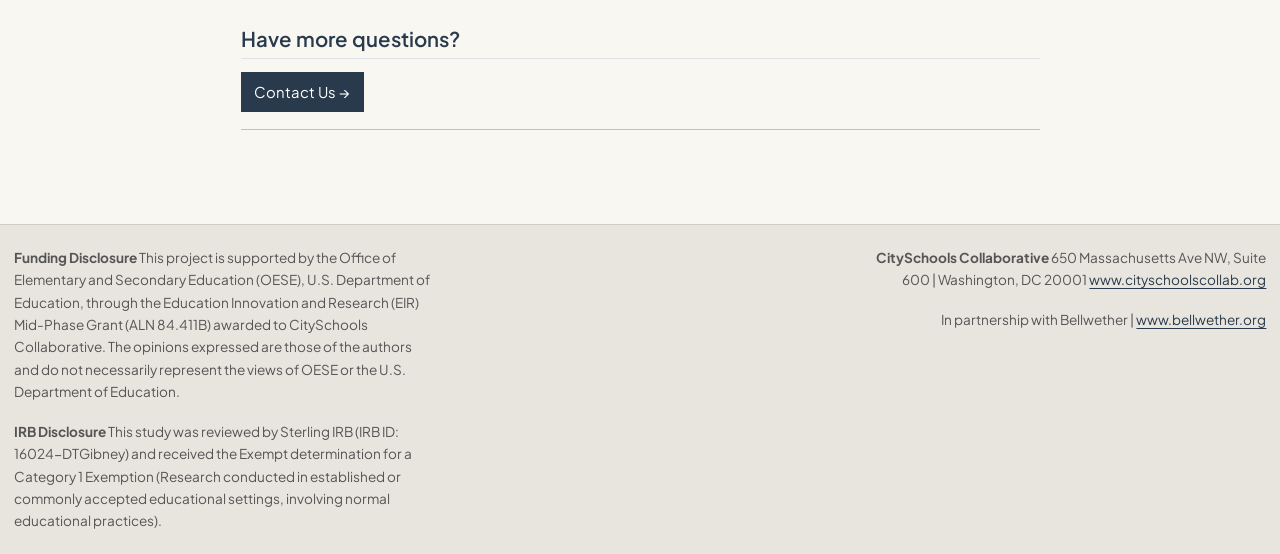
<file: docs/faqfamilies.html>
<!DOCTYPE html>
<html xmlns="http://www.w3.org/1999/xhtml" lang="en" xml:lang="en"><head>

<meta charset="utf-8">
<meta name="generator" content="quarto-1.6.42">

<meta name="viewport" content="width=device-width, initial-scale=1.0, user-scalable=yes">


<title>For Parents and Families – CitySchools Collaborative — IST Support Study</title>
<style>
code{white-space: pre-wrap;}
span.smallcaps{font-variant: small-caps;}
div.columns{display: flex; gap: min(4vw, 1.5em);}
div.column{flex: auto; overflow-x: auto;}
div.hanging-indent{margin-left: 1.5em; text-indent: -1.5em;}
ul.task-list{list-style: none;}
ul.task-list li input[type="checkbox"] {
  width: 0.8em;
  margin: 0 0.8em 0.2em -1em; /* quarto-specific, see https://github.com/quarto-dev/quarto-cli/issues/4556 */ 
  vertical-align: middle;
}
</style>


<script src="site_libs/quarto-nav/quarto-nav.js"></script>
<script src="site_libs/quarto-nav/headroom.min.js"></script>
<script src="site_libs/clipboard/clipboard.min.js"></script>
<script src="site_libs/quarto-search/autocomplete.umd.js"></script>
<script src="site_libs/quarto-search/fuse.min.js"></script>
<script src="site_libs/quarto-search/quarto-search.js"></script>
<meta name="quarto:offset" content="./">
<script src="site_libs/quarto-html/quarto.js"></script>
<script src="site_libs/quarto-html/popper.min.js"></script>
<script src="site_libs/quarto-html/tippy.umd.min.js"></script>
<script src="site_libs/quarto-html/anchor.min.js"></script>
<link href="site_libs/quarto-html/tippy.css" rel="stylesheet">
<link href="site_libs/quarto-html/quarto-syntax-highlighting-2f5df379a58b258e96c21c0638c20c03.css" rel="stylesheet" id="quarto-text-highlighting-styles">
<script src="site_libs/bootstrap/bootstrap.min.js"></script>
<link href="site_libs/bootstrap/bootstrap-icons.css" rel="stylesheet">
<link href="site_libs/bootstrap/bootstrap-ce346f9c72afa33eb6a9969bf8d48c60.min.css" rel="stylesheet" append-hash="true" id="quarto-bootstrap" data-mode="light">
<script id="quarto-search-options" type="application/json">{
  "location": "navbar",
  "copy-button": false,
  "collapse-after": 3,
  "panel-placement": "end",
  "type": "overlay",
  "limit": 50,
  "keyboard-shortcut": [
    "f",
    "/",
    "s"
  ],
  "show-item-context": false,
  "language": {
    "search-no-results-text": "No results",
    "search-matching-documents-text": "matching documents",
    "search-copy-link-title": "Copy link to search",
    "search-hide-matches-text": "Hide additional matches",
    "search-more-match-text": "more match in this document",
    "search-more-matches-text": "more matches in this document",
    "search-clear-button-title": "Clear",
    "search-text-placeholder": "",
    "search-detached-cancel-button-title": "Cancel",
    "search-submit-button-title": "Submit",
    "search-label": "Search"
  }
}</script>


</head>

<body class="nav-fixed fullcontent">

<div id="quarto-search-results"></div>
  <header id="quarto-header" class="headroom fixed-top">
    <nav class="navbar navbar-expand-lg " data-bs-theme="dark">
      <div class="navbar-container container-fluid">
      <div class="navbar-brand-container mx-auto">
    <a class="navbar-brand" href="./index.html">
    <span class="navbar-title">CitySchools Collaborative — IST Support Study</span>
    </a>
  </div>
            <div id="quarto-search" class="" title="Search"></div>
          <button class="navbar-toggler" type="button" data-bs-toggle="collapse" data-bs-target="#navbarCollapse" aria-controls="navbarCollapse" role="menu" aria-expanded="false" aria-label="Toggle navigation" onclick="if (window.quartoToggleHeadroom) { window.quartoToggleHeadroom(); }">
  <span class="navbar-toggler-icon"></span>
</button>
          <div class="collapse navbar-collapse" id="navbarCollapse">
            <ul class="navbar-nav navbar-nav-scroll me-auto">
  <li class="nav-item dropdown ">
    <a class="nav-link dropdown-toggle" href="#" id="nav-menu-about-the-study" role="link" data-bs-toggle="dropdown" aria-expanded="false">
 <span class="menu-text">About the Study</span>
    </a>
    <ul class="dropdown-menu" aria-labelledby="nav-menu-about-the-study">    
        <li>
    <a class="dropdown-item" href="./studyoverview.html">
 <span class="dropdown-text">Study Overview</span></a>
  </li>  
        <li>
    <a class="dropdown-item" href="./whatschoolsreceive.html">
 <span class="dropdown-text">What Schools Receive</span></a>
  </li>  
        <li>
    <a class="dropdown-item" href="./howparticipationworks.html">
 <span class="dropdown-text">How Participation Works</span></a>
  </li>  
    </ul>
  </li>
  <li class="nav-item dropdown ">
    <a class="nav-link dropdown-toggle" href="#" id="nav-menu-research-partners" role="link" data-bs-toggle="dropdown" aria-expanded="false">
 <span class="menu-text">Research Partners</span>
    </a>
    <ul class="dropdown-menu" aria-labelledby="nav-menu-research-partners">    
        <li>
    <a class="dropdown-item" href="./aboutcsc.html">
 <span class="dropdown-text">About CitySchools Collaborative</span></a>
  </li>  
        <li>
    <a class="dropdown-item" href="./aboutbw.html">
 <span class="dropdown-text">About Bellwether</span></a>
  </li>  
    </ul>
  </li>
  <li class="nav-item dropdown ">
    <a class="nav-link dropdown-toggle" href="#" id="nav-menu-faqs" role="link" data-bs-toggle="dropdown" aria-expanded="false">
 <span class="menu-text">FAQs</span>
    </a>
    <ul class="dropdown-menu" aria-labelledby="nav-menu-faqs">    
        <li>
    <a class="dropdown-item" href="./faqschools.html">
 <span class="dropdown-text">For Schools and Districts</span></a>
  </li>  
        <li>
    <a class="dropdown-item" href="./faqfamilies.html">
 <span class="dropdown-text">For Parents and Families</span></a>
  </li>  
    </ul>
  </li>
  <li class="nav-item">
    <a class="nav-link" href="./signup.html"> 
<span class="menu-text">Sign Up to Learn More</span></a>
  </li>  
  <li class="nav-item">
    <a class="nav-link" href="./contactus.html"> 
<span class="menu-text">Contact Us</span></a>
  </li>  
  <li class="nav-item">
    <a class="nav-link" href="./resources.html"> 
<span class="menu-text">Resources</span></a>
  </li>  
</ul>
          </div> <!-- /navcollapse -->
            <div class="quarto-navbar-tools">
</div>
      </div> <!-- /container-fluid -->
    </nav>
</header>
<!-- content -->
<div id="quarto-content" class="quarto-container page-columns page-rows-contents page-layout-article page-navbar">
<!-- sidebar -->
<!-- margin-sidebar -->
    
<!-- main -->
<main class="content" id="quarto-document-content">

<header id="title-block-header" class="quarto-title-block default">
<div class="quarto-title">
<h1 class="title">For Parents and Families</h1>
<p class="subtitle lead">How will this study impact my student?</p>
</div>



<div class="quarto-title-meta">

    
  
    
  </div>
  


</header>


<section id="what-does-this-study-mean-for-my-student" class="level2">
<h2 class="anchored" data-anchor-id="what-does-this-study-mean-for-my-student">What does this study mean for my student?</h2>
<p>If your student’s school participates in this program, your student may be selected to receive free literacy tutoring during the school day. Here’s what that looks like:</p>
<ul>
<li><strong>Tutoring happens during school hours:</strong> no after-school pickup or additional scheduling required for families</li>
<li><strong>Sessions are small-group or one-to-one:</strong> your student gets personalized help where they need it the most</li>
<li><strong>Tutoring is aligned to the Science of Reading:</strong> tutoring curriculum is research-backed and builds on what your child is learning in class</li>
<li><strong>There is no cost to families:</strong> all tutoring costs are covered by CSC and your student’s school</li>
</ul>
<hr>
</section>
<section id="will-my-students-information-be-shared" class="level2">
<h2 class="anchored" data-anchor-id="will-my-students-information-be-shared">Will my student’s information be shared?</h2>
<p>Student privacy is a top priority. Any information collected as part of the research study follows federal privacy laws and district/state data agreements. Results from the study will be reported in aggregate, meaning no individual student or school is identified in any published findings. Additionally, all data for the study will remain confidential and secure in each of the following ways:</p>
<ul>
<li>All survey data will be made unidentifiable before being sent to Bellwether.</li>
<li>All student academic test scores and program data will be stored in a secure, access-controlled environment accessible only to authorized Bellwether research personnel.</li>
<li>All data will be shared directly into secure folders or via encrypted transfer.</li>
<li>Bellwether will comply with FERPA, applicable state privacy laws, and all data security provisions in the data sharing agreement made with each school.</li>
<li>All data will be destroyed or returned to each data sharing partner when the study is over.</li>
</ul>
<hr>
</section>
<section id="can-i-opt-my-student-out-of-the-study" class="level2">
<h2 class="anchored" data-anchor-id="can-i-opt-my-student-out-of-the-study">Can I opt my student out of the study?</h2>
<p>If your student has been selected for tutoring, your school will notify you and provide a Parent/Guardian Consent Form to ask whether you allow your student to participate in the study aspect of the program. If your student receives tutoring, please fill out the Parent/Guardian Consent Form and return it to your school, even if you do not want your student to participate in the study. Having the “do not consent” on file will help ensure that schools share data only from students whose parents or guardians have consented to the study. <strong>Your student will still receive tutoring, even if you do not consent to them participating in the study.</strong></p>
<hr>
</section>
<section id="have-more-questions" class="level2">
<h2 class="anchored" data-anchor-id="have-more-questions">Have more questions?</h2>
<p><a href="mailto:cscstudy@bellwether.org" class="btn btn-primary">Contact Us →</a></p>
<hr>


</section>

</main> <!-- /main -->
<script id="quarto-html-after-body" type="application/javascript">
window.document.addEventListener("DOMContentLoaded", function (event) {
  const toggleBodyColorMode = (bsSheetEl) => {
    const mode = bsSheetEl.getAttribute("data-mode");
    const bodyEl = window.document.querySelector("body");
    if (mode === "dark") {
      bodyEl.classList.add("quarto-dark");
      bodyEl.classList.remove("quarto-light");
    } else {
      bodyEl.classList.add("quarto-light");
      bodyEl.classList.remove("quarto-dark");
    }
  }
  const toggleBodyColorPrimary = () => {
    const bsSheetEl = window.document.querySelector("link#quarto-bootstrap");
    if (bsSheetEl) {
      toggleBodyColorMode(bsSheetEl);
    }
  }
  toggleBodyColorPrimary();  
  const icon = "";
  const anchorJS = new window.AnchorJS();
  anchorJS.options = {
    placement: 'right',
    icon: icon
  };
  anchorJS.add('.anchored');
  const isCodeAnnotation = (el) => {
    for (const clz of el.classList) {
      if (clz.startsWith('code-annotation-')) {                     
        return true;
      }
    }
    return false;
  }
  const onCopySuccess = function(e) {
    // button target
    const button = e.trigger;
    // don't keep focus
    button.blur();
    // flash "checked"
    button.classList.add('code-copy-button-checked');
    var currentTitle = button.getAttribute("title");
    button.setAttribute("title", "Copied!");
    let tooltip;
    if (window.bootstrap) {
      button.setAttribute("data-bs-toggle", "tooltip");
      button.setAttribute("data-bs-placement", "left");
      button.setAttribute("data-bs-title", "Copied!");
      tooltip = new bootstrap.Tooltip(button, 
        { trigger: "manual", 
          customClass: "code-copy-button-tooltip",
          offset: [0, -8]});
      tooltip.show();    
    }
    setTimeout(function() {
      if (tooltip) {
        tooltip.hide();
        button.removeAttribute("data-bs-title");
        button.removeAttribute("data-bs-toggle");
        button.removeAttribute("data-bs-placement");
      }
      button.setAttribute("title", currentTitle);
      button.classList.remove('code-copy-button-checked');
    }, 1000);
    // clear code selection
    e.clearSelection();
  }
  const getTextToCopy = function(trigger) {
      const codeEl = trigger.previousElementSibling.cloneNode(true);
      for (const childEl of codeEl.children) {
        if (isCodeAnnotation(childEl)) {
          childEl.remove();
        }
      }
      return codeEl.innerText;
  }
  const clipboard = new window.ClipboardJS('.code-copy-button:not([data-in-quarto-modal])', {
    text: getTextToCopy
  });
  clipboard.on('success', onCopySuccess);
  if (window.document.getElementById('quarto-embedded-source-code-modal')) {
    const clipboardModal = new window.ClipboardJS('.code-copy-button[data-in-quarto-modal]', {
      text: getTextToCopy,
      container: window.document.getElementById('quarto-embedded-source-code-modal')
    });
    clipboardModal.on('success', onCopySuccess);
  }
    var localhostRegex = new RegExp(/^(?:http|https):\/\/localhost\:?[0-9]*\//);
    var mailtoRegex = new RegExp(/^mailto:/);
      var filterRegex = new RegExp('/' + window.location.host + '/');
    var isInternal = (href) => {
        return filterRegex.test(href) || localhostRegex.test(href) || mailtoRegex.test(href);
    }
    // Inspect non-navigation links and adorn them if external
 	var links = window.document.querySelectorAll('a[href]:not(.nav-link):not(.navbar-brand):not(.toc-action):not(.sidebar-link):not(.sidebar-item-toggle):not(.pagination-link):not(.no-external):not([aria-hidden]):not(.dropdown-item):not(.quarto-navigation-tool):not(.about-link)');
    for (var i=0; i<links.length; i++) {
      const link = links[i];
      if (!isInternal(link.href)) {
        // undo the damage that might have been done by quarto-nav.js in the case of
        // links that we want to consider external
        if (link.dataset.originalHref !== undefined) {
          link.href = link.dataset.originalHref;
        }
      }
    }
  function tippyHover(el, contentFn, onTriggerFn, onUntriggerFn) {
    const config = {
      allowHTML: true,
      maxWidth: 500,
      delay: 100,
      arrow: false,
      appendTo: function(el) {
          return el.parentElement;
      },
      interactive: true,
      interactiveBorder: 10,
      theme: 'quarto',
      placement: 'bottom-start',
    };
    if (contentFn) {
      config.content = contentFn;
    }
    if (onTriggerFn) {
      config.onTrigger = onTriggerFn;
    }
    if (onUntriggerFn) {
      config.onUntrigger = onUntriggerFn;
    }
    window.tippy(el, config); 
  }
  const noterefs = window.document.querySelectorAll('a[role="doc-noteref"]');
  for (var i=0; i<noterefs.length; i++) {
    const ref = noterefs[i];
    tippyHover(ref, function() {
      // use id or data attribute instead here
      let href = ref.getAttribute('data-footnote-href') || ref.getAttribute('href');
      try { href = new URL(href).hash; } catch {}
      const id = href.replace(/^#\/?/, "");
      const note = window.document.getElementById(id);
      if (note) {
        return note.innerHTML;
      } else {
        return "";
      }
    });
  }
  const xrefs = window.document.querySelectorAll('a.quarto-xref');
  const processXRef = (id, note) => {
    // Strip column container classes
    const stripColumnClz = (el) => {
      el.classList.remove("page-full", "page-columns");
      if (el.children) {
        for (const child of el.children) {
          stripColumnClz(child);
        }
      }
    }
    stripColumnClz(note)
    if (id === null || id.startsWith('sec-')) {
      // Special case sections, only their first couple elements
      const container = document.createElement("div");
      if (note.children && note.children.length > 2) {
        container.appendChild(note.children[0].cloneNode(true));
        for (let i = 1; i < note.children.length; i++) {
          const child = note.children[i];
          if (child.tagName === "P" && child.innerText === "") {
            continue;
          } else {
            container.appendChild(child.cloneNode(true));
            break;
          }
        }
        if (window.Quarto?.typesetMath) {
          window.Quarto.typesetMath(container);
        }
        return container.innerHTML
      } else {
        if (window.Quarto?.typesetMath) {
          window.Quarto.typesetMath(note);
        }
        return note.innerHTML;
      }
    } else {
      // Remove any anchor links if they are present
      const anchorLink = note.querySelector('a.anchorjs-link');
      if (anchorLink) {
        anchorLink.remove();
      }
      if (window.Quarto?.typesetMath) {
        window.Quarto.typesetMath(note);
      }
      if (note.classList.contains("callout")) {
        return note.outerHTML;
      } else {
        return note.innerHTML;
      }
    }
  }
  for (var i=0; i<xrefs.length; i++) {
    const xref = xrefs[i];
    tippyHover(xref, undefined, function(instance) {
      instance.disable();
      let url = xref.getAttribute('href');
      let hash = undefined; 
      if (url.startsWith('#')) {
        hash = url;
      } else {
        try { hash = new URL(url).hash; } catch {}
      }
      if (hash) {
        const id = hash.replace(/^#\/?/, "");
        const note = window.document.getElementById(id);
        if (note !== null) {
          try {
            const html = processXRef(id, note.cloneNode(true));
            instance.setContent(html);
          } finally {
            instance.enable();
            instance.show();
          }
        } else {
          // See if we can fetch this
          fetch(url.split('#')[0])
          .then(res => res.text())
          .then(html => {
            const parser = new DOMParser();
            const htmlDoc = parser.parseFromString(html, "text/html");
            const note = htmlDoc.getElementById(id);
            if (note !== null) {
              const html = processXRef(id, note);
              instance.setContent(html);
            } 
          }).finally(() => {
            instance.enable();
            instance.show();
          });
        }
      } else {
        // See if we can fetch a full url (with no hash to target)
        // This is a special case and we should probably do some content thinning / targeting
        fetch(url)
        .then(res => res.text())
        .then(html => {
          const parser = new DOMParser();
          const htmlDoc = parser.parseFromString(html, "text/html");
          const note = htmlDoc.querySelector('main.content');
          if (note !== null) {
            // This should only happen for chapter cross references
            // (since there is no id in the URL)
            // remove the first header
            if (note.children.length > 0 && note.children[0].tagName === "HEADER") {
              note.children[0].remove();
            }
            const html = processXRef(null, note);
            instance.setContent(html);
          } 
        }).finally(() => {
          instance.enable();
          instance.show();
        });
      }
    }, function(instance) {
    });
  }
      let selectedAnnoteEl;
      const selectorForAnnotation = ( cell, annotation) => {
        let cellAttr = 'data-code-cell="' + cell + '"';
        let lineAttr = 'data-code-annotation="' +  annotation + '"';
        const selector = 'span[' + cellAttr + '][' + lineAttr + ']';
        return selector;
      }
      const selectCodeLines = (annoteEl) => {
        const doc = window.document;
        const targetCell = annoteEl.getAttribute("data-target-cell");
        const targetAnnotation = annoteEl.getAttribute("data-target-annotation");
        const annoteSpan = window.document.querySelector(selectorForAnnotation(targetCell, targetAnnotation));
        const lines = annoteSpan.getAttribute("data-code-lines").split(",");
        const lineIds = lines.map((line) => {
          return targetCell + "-" + line;
        })
        let top = null;
        let height = null;
        let parent = null;
        if (lineIds.length > 0) {
            //compute the position of the single el (top and bottom and make a div)
            const el = window.document.getElementById(lineIds[0]);
            top = el.offsetTop;
            height = el.offsetHeight;
            parent = el.parentElement.parentElement;
          if (lineIds.length > 1) {
            const lastEl = window.document.getElementById(lineIds[lineIds.length - 1]);
            const bottom = lastEl.offsetTop + lastEl.offsetHeight;
            height = bottom - top;
          }
          if (top !== null && height !== null && parent !== null) {
            // cook up a div (if necessary) and position it 
            let div = window.document.getElementById("code-annotation-line-highlight");
            if (div === null) {
              div = window.document.createElement("div");
              div.setAttribute("id", "code-annotation-line-highlight");
              div.style.position = 'absolute';
              parent.appendChild(div);
            }
            div.style.top = top - 2 + "px";
            div.style.height = height + 4 + "px";
            div.style.left = 0;
            let gutterDiv = window.document.getElementById("code-annotation-line-highlight-gutter");
            if (gutterDiv === null) {
              gutterDiv = window.document.createElement("div");
              gutterDiv.setAttribute("id", "code-annotation-line-highlight-gutter");
              gutterDiv.style.position = 'absolute';
              const codeCell = window.document.getElementById(targetCell);
              const gutter = codeCell.querySelector('.code-annotation-gutter');
              gutter.appendChild(gutterDiv);
            }
            gutterDiv.style.top = top - 2 + "px";
            gutterDiv.style.height = height + 4 + "px";
          }
          selectedAnnoteEl = annoteEl;
        }
      };
      const unselectCodeLines = () => {
        const elementsIds = ["code-annotation-line-highlight", "code-annotation-line-highlight-gutter"];
        elementsIds.forEach((elId) => {
          const div = window.document.getElementById(elId);
          if (div) {
            div.remove();
          }
        });
        selectedAnnoteEl = undefined;
      };
        // Handle positioning of the toggle
    window.addEventListener(
      "resize",
      throttle(() => {
        elRect = undefined;
        if (selectedAnnoteEl) {
          selectCodeLines(selectedAnnoteEl);
        }
      }, 10)
    );
    function throttle(fn, ms) {
    let throttle = false;
    let timer;
      return (...args) => {
        if(!throttle) { // first call gets through
            fn.apply(this, args);
            throttle = true;
        } else { // all the others get throttled
            if(timer) clearTimeout(timer); // cancel #2
            timer = setTimeout(() => {
              fn.apply(this, args);
              timer = throttle = false;
            }, ms);
        }
      };
    }
      // Attach click handler to the DT
      const annoteDls = window.document.querySelectorAll('dt[data-target-cell]');
      for (const annoteDlNode of annoteDls) {
        annoteDlNode.addEventListener('click', (event) => {
          const clickedEl = event.target;
          if (clickedEl !== selectedAnnoteEl) {
            unselectCodeLines();
            const activeEl = window.document.querySelector('dt[data-target-cell].code-annotation-active');
            if (activeEl) {
              activeEl.classList.remove('code-annotation-active');
            }
            selectCodeLines(clickedEl);
            clickedEl.classList.add('code-annotation-active');
          } else {
            // Unselect the line
            unselectCodeLines();
            clickedEl.classList.remove('code-annotation-active');
          }
        });
      }
  const findCites = (el) => {
    const parentEl = el.parentElement;
    if (parentEl) {
      const cites = parentEl.dataset.cites;
      if (cites) {
        return {
          el,
          cites: cites.split(' ')
        };
      } else {
        return findCites(el.parentElement)
      }
    } else {
      return undefined;
    }
  };
  var bibliorefs = window.document.querySelectorAll('a[role="doc-biblioref"]');
  for (var i=0; i<bibliorefs.length; i++) {
    const ref = bibliorefs[i];
    const citeInfo = findCites(ref);
    if (citeInfo) {
      tippyHover(citeInfo.el, function() {
        var popup = window.document.createElement('div');
        citeInfo.cites.forEach(function(cite) {
          var citeDiv = window.document.createElement('div');
          citeDiv.classList.add('hanging-indent');
          citeDiv.classList.add('csl-entry');
          var biblioDiv = window.document.getElementById('ref-' + cite);
          if (biblioDiv) {
            citeDiv.innerHTML = biblioDiv.innerHTML;
          }
          popup.appendChild(citeDiv);
        });
        return popup.innerHTML;
      });
    }
  }
});
</script>
</div> <!-- /content -->
<footer class="footer">
  <div class="nav-footer">
    <div class="nav-footer-left">
<p><strong>Funding Disclosure</strong> This project is supported by the Office of Elementary and Secondary Education (OESE), U.S. Department of Education, through the Education Innovation and Research (EIR) Mid-Phase Grant (ALN 84.411B) awarded to CitySchools Collaborative. The opinions expressed are those of the authors and do not necessarily represent the views of OESE or the U.S. Department of Education.</p>
<p><strong>IRB Disclosure</strong> This study was reviewed by Sterling IRB (IRB ID: 16024-DTGibney) and received the Exempt determination for a Category 1 Exemption (Research conducted in established or commonly accepted educational settings, involving normal educational practices).</p>
</div>   
    <div class="nav-footer-center">
      &nbsp;
    </div>
    <div class="nav-footer-right">
<p><strong>CitySchools Collaborative</strong> 650 Massachusetts Ave NW, Suite 600 | Washington, DC 20001 <a href="https://www.cityschoolscollab.org">www.cityschoolscollab.org</a></p>
<p>In partnership with Bellwether | <a href="https://www.bellwether.org">www.bellwether.org</a></p>
</div>
  </div>
</footer>




</body></html>
</file>
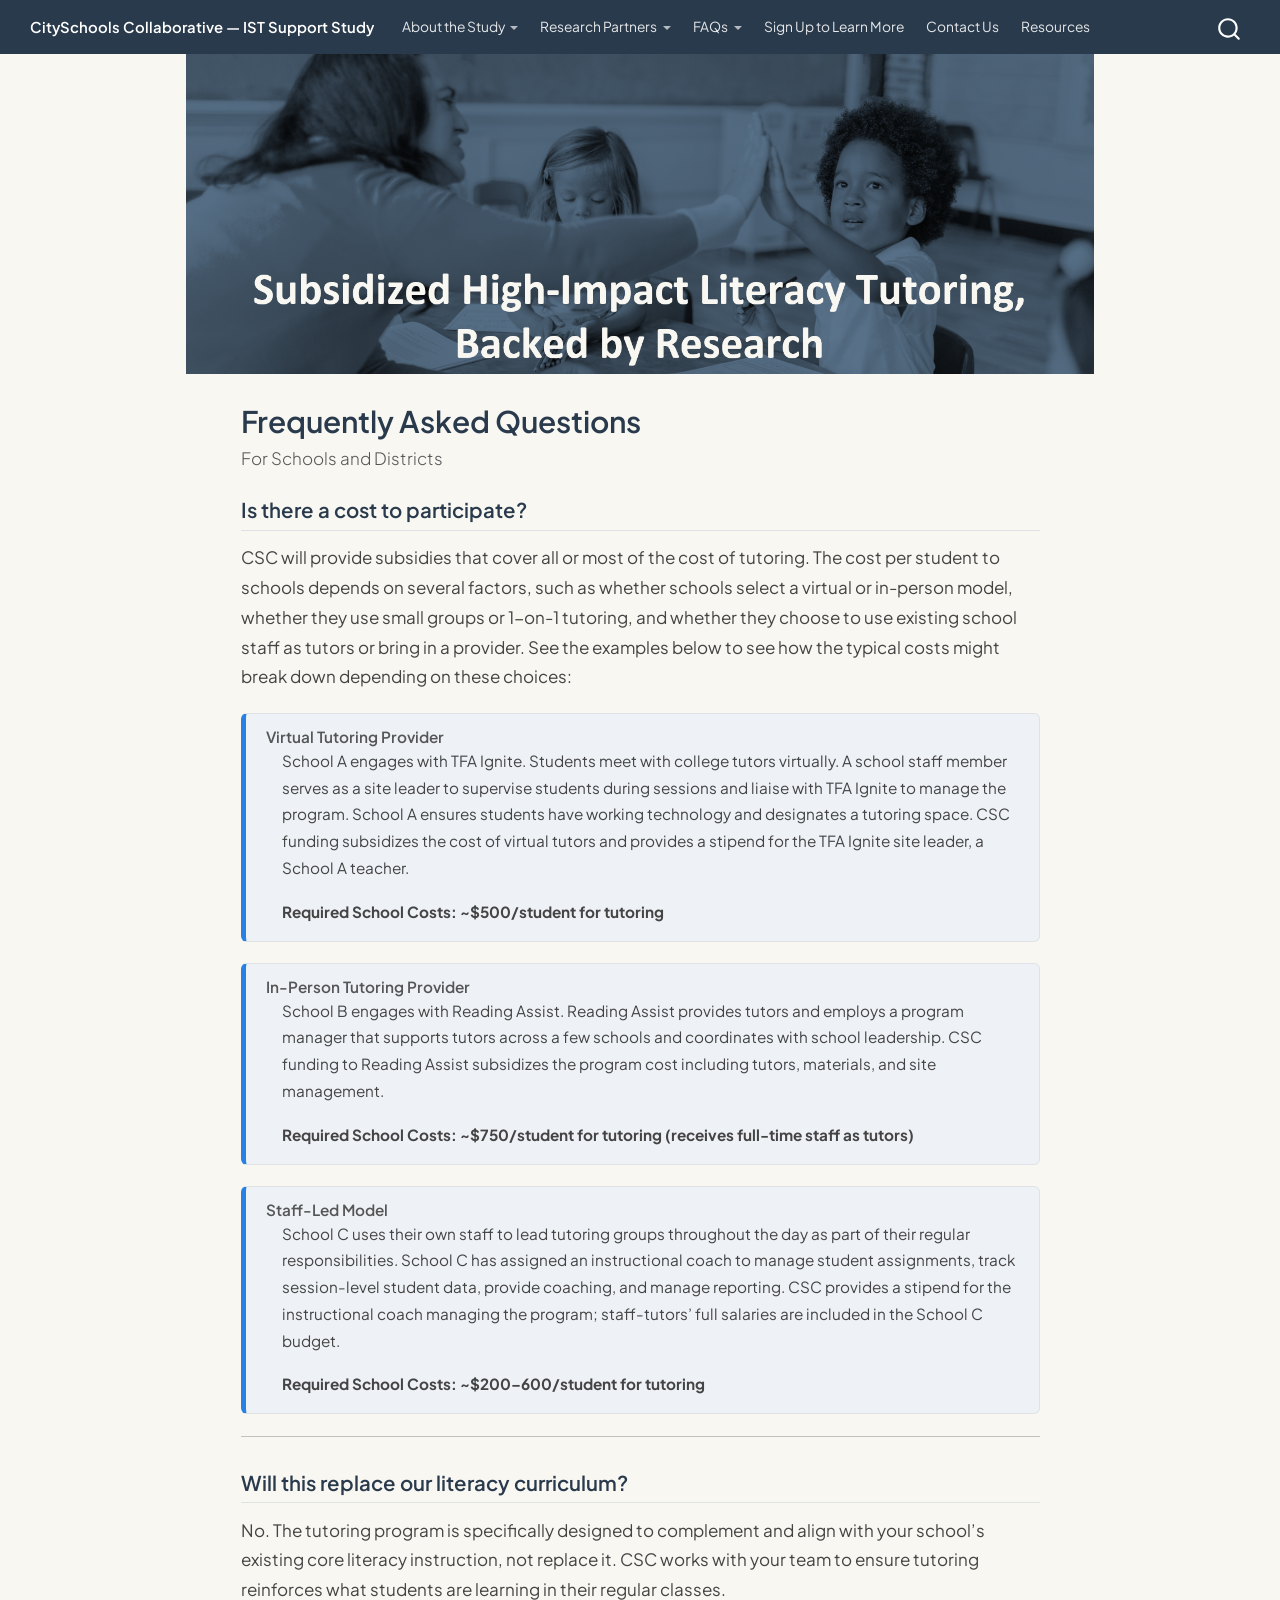
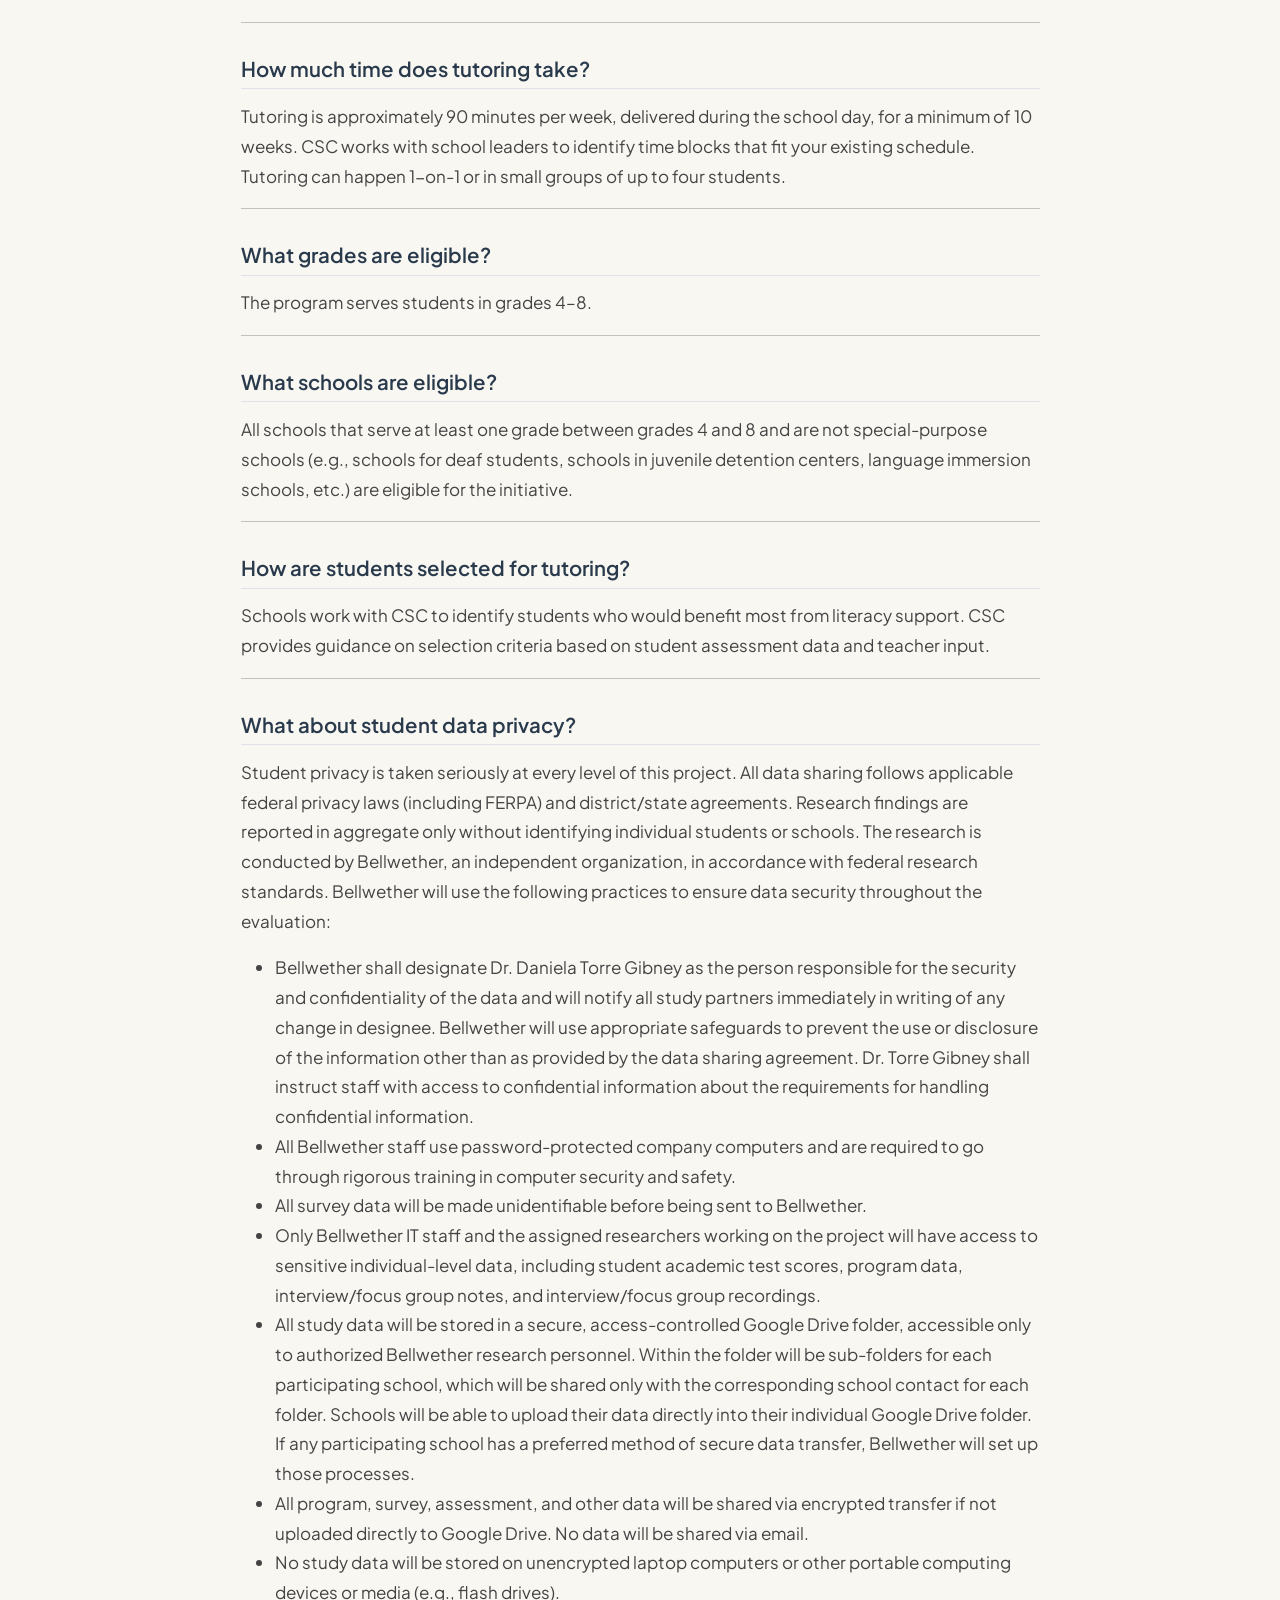
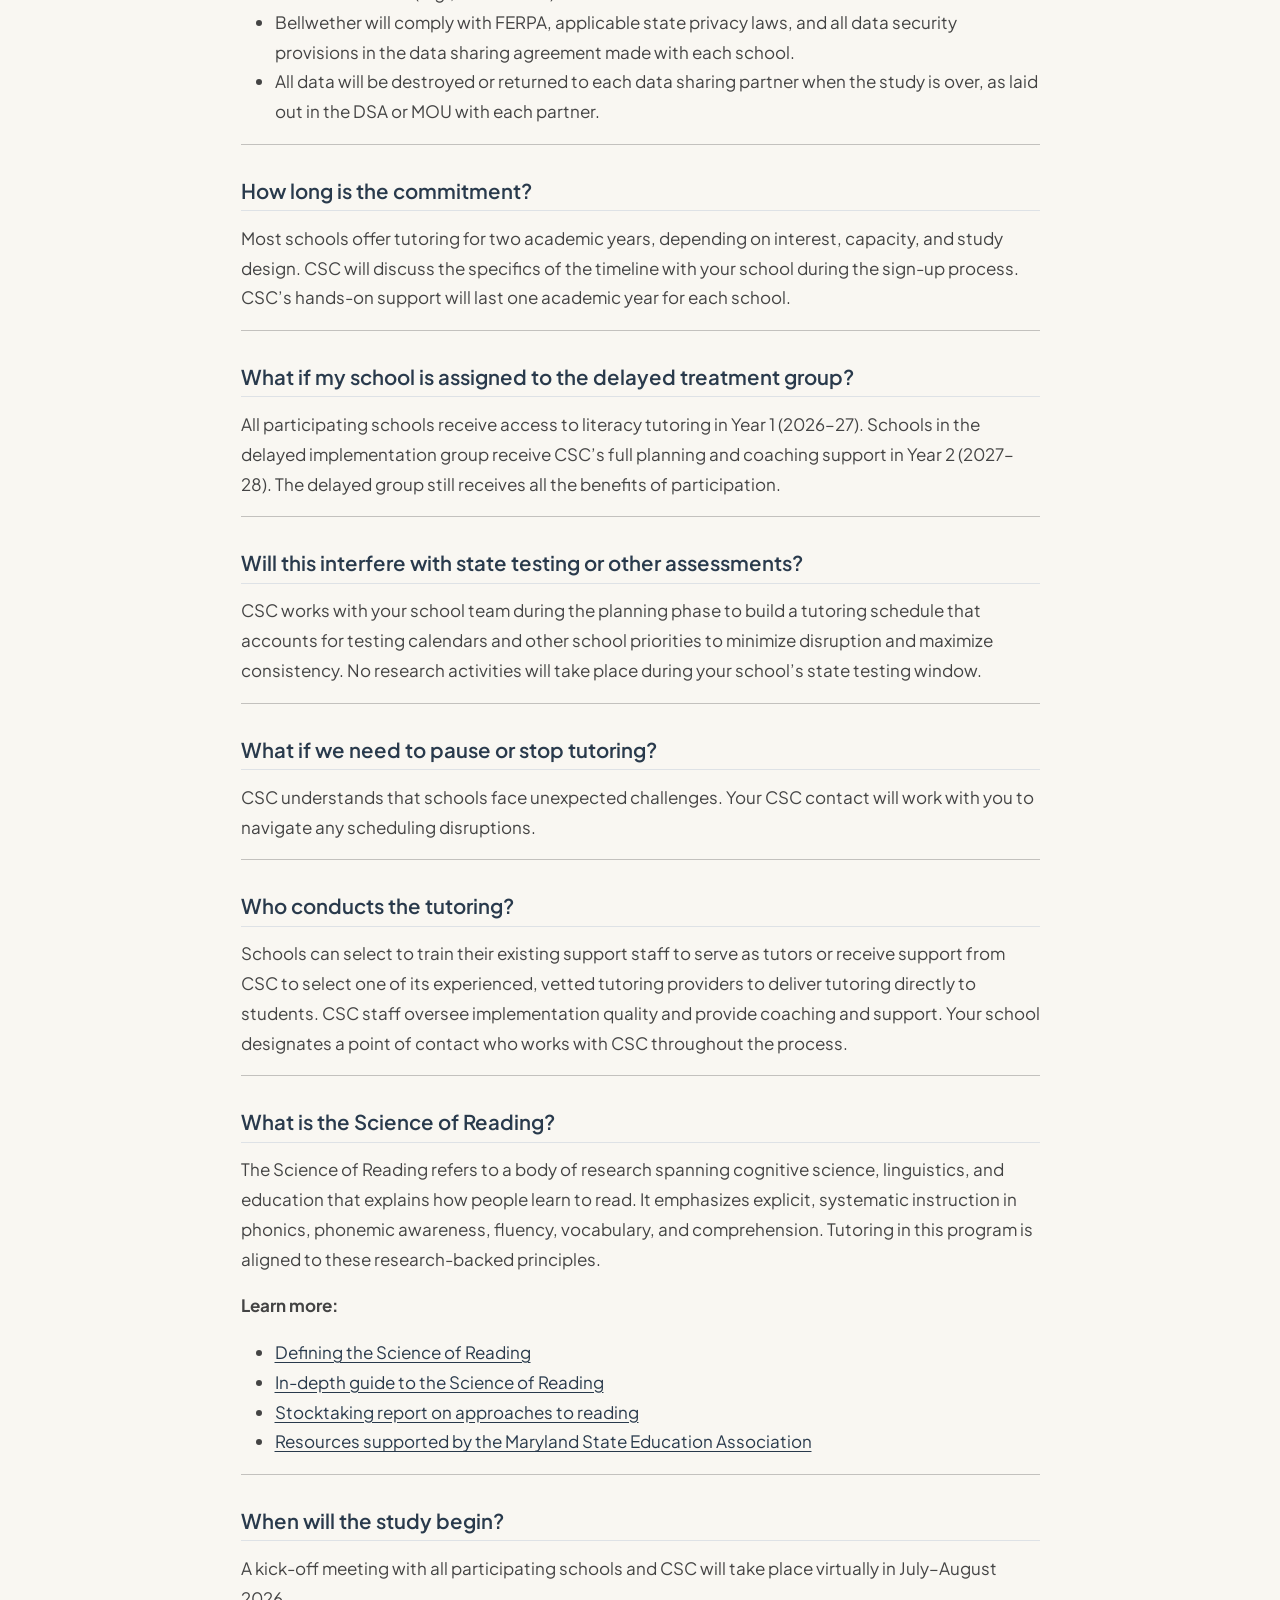
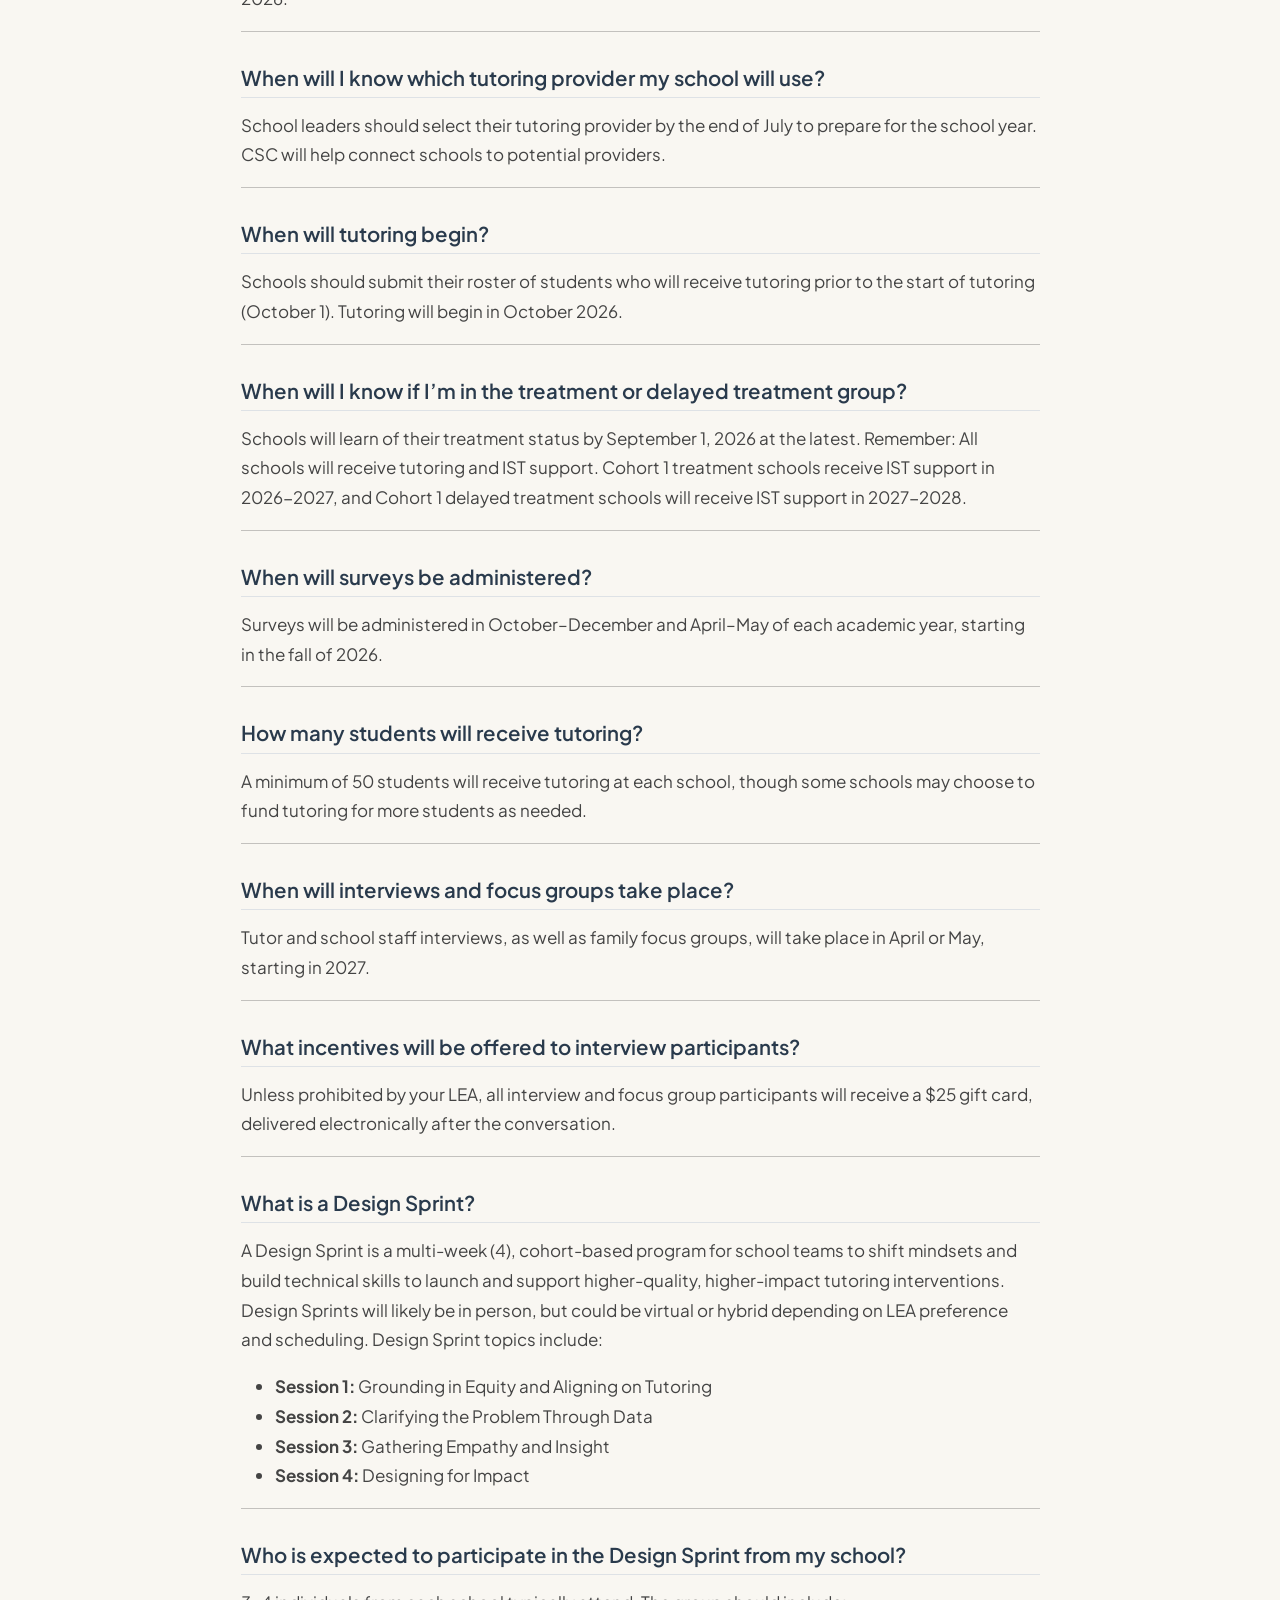
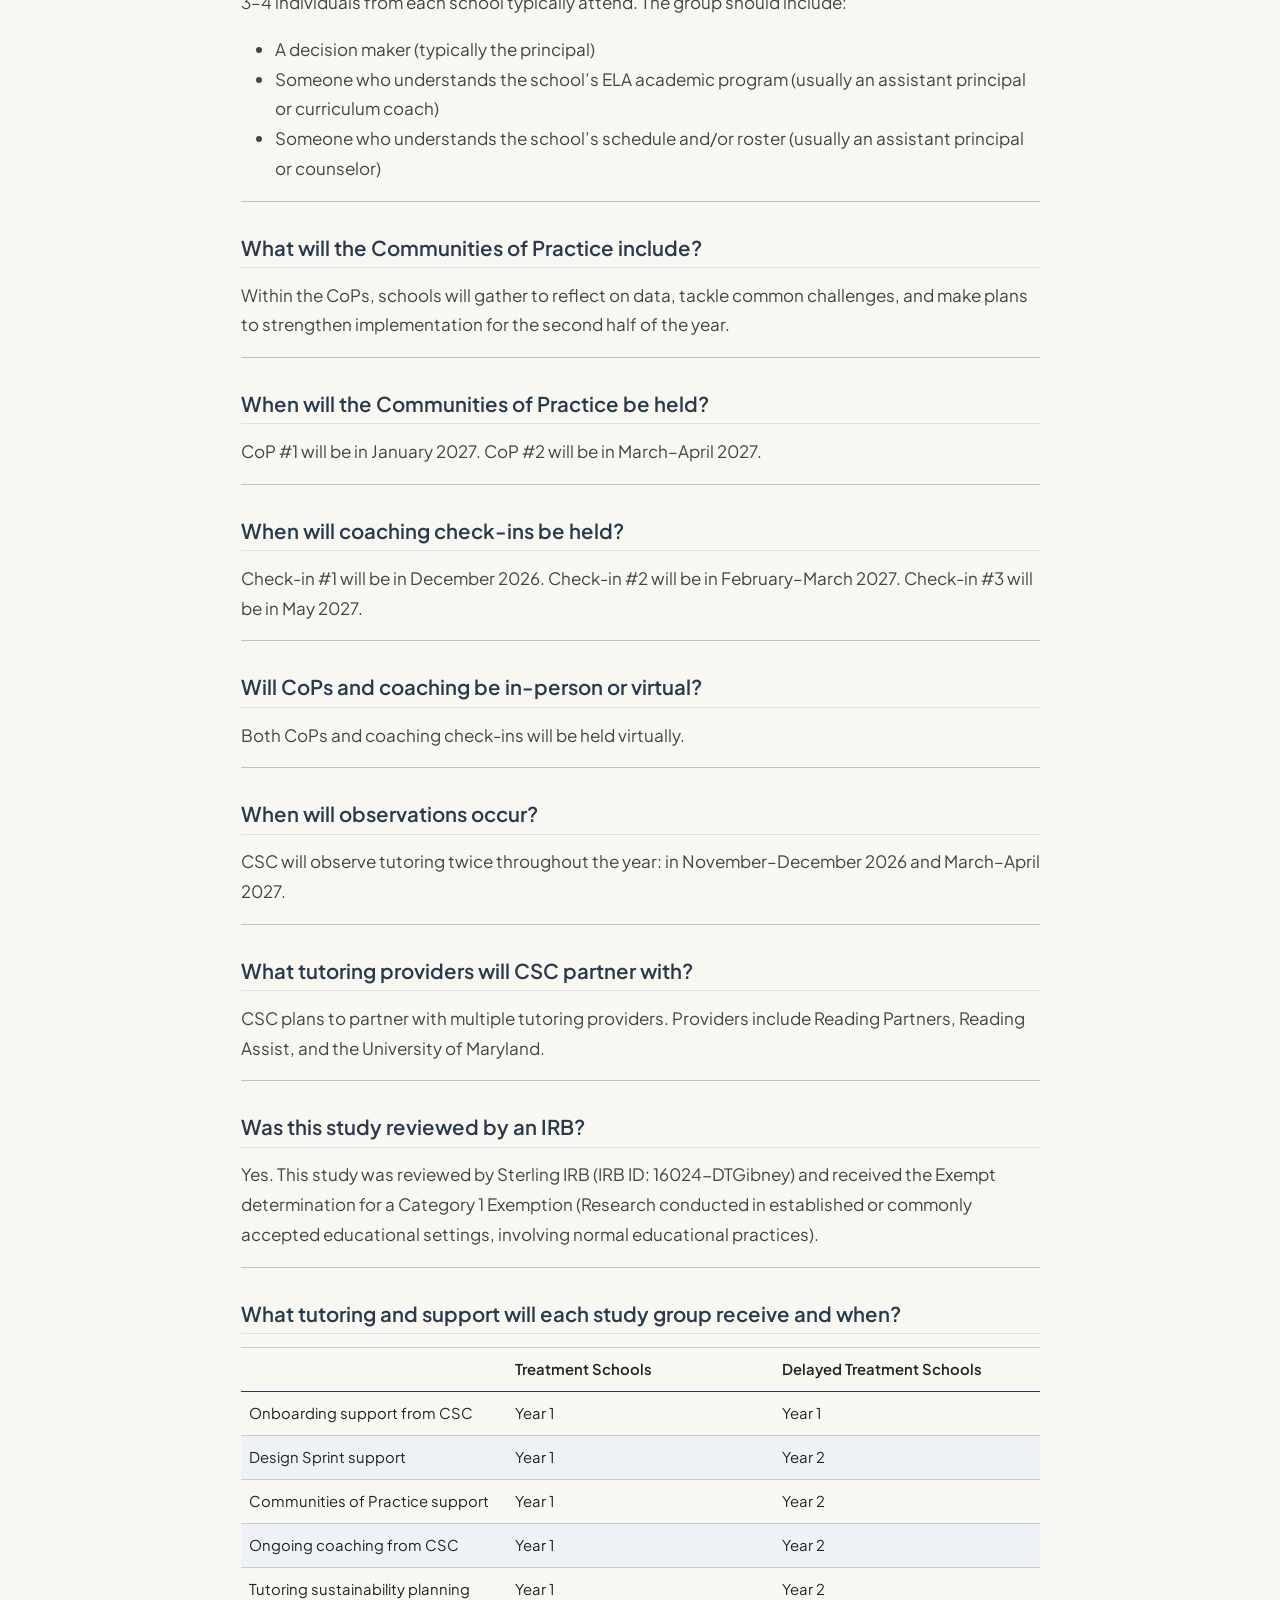
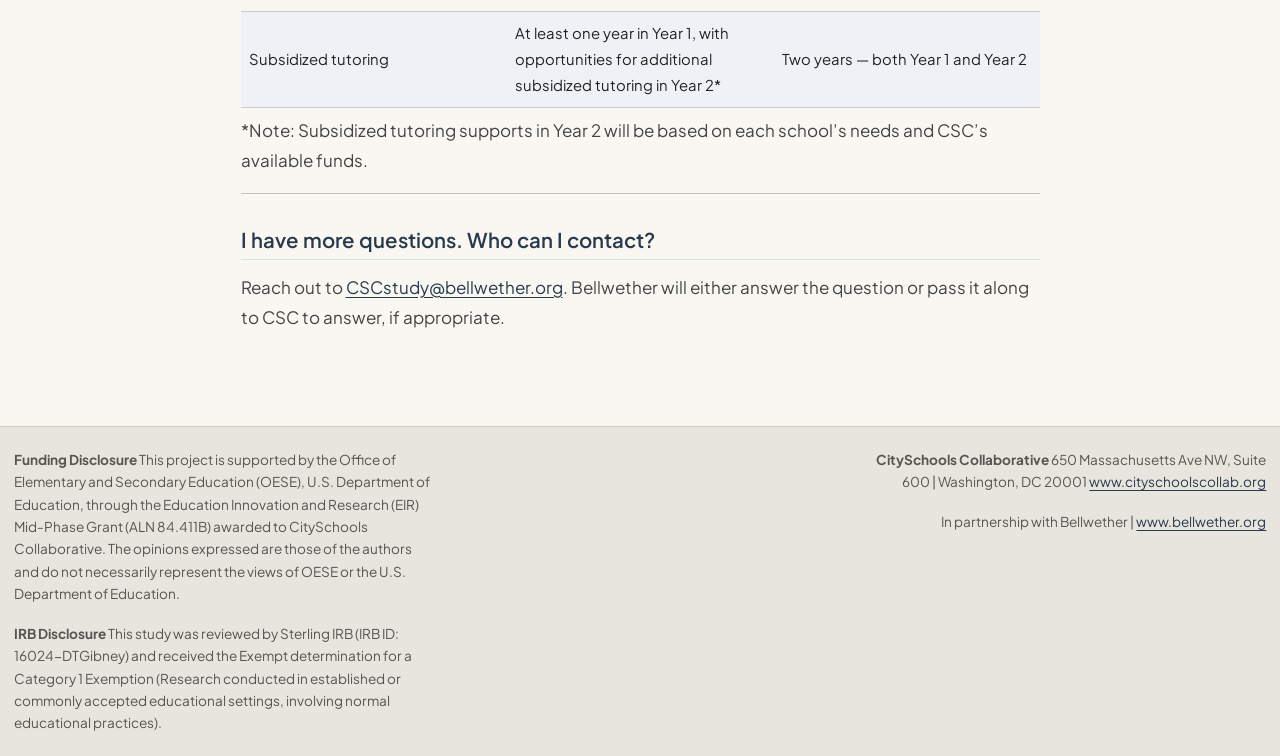
<file: docs/faqschools.html>
<!DOCTYPE html>
<html xmlns="http://www.w3.org/1999/xhtml" lang="en" xml:lang="en"><head>

<meta charset="utf-8">
<meta name="generator" content="quarto-1.6.42">

<meta name="viewport" content="width=device-width, initial-scale=1.0, user-scalable=yes">


<title>Frequently Asked Questions – CitySchools Collaborative — IST Support Study</title>
<style>
code{white-space: pre-wrap;}
span.smallcaps{font-variant: small-caps;}
div.columns{display: flex; gap: min(4vw, 1.5em);}
div.column{flex: auto; overflow-x: auto;}
div.hanging-indent{margin-left: 1.5em; text-indent: -1.5em;}
ul.task-list{list-style: none;}
ul.task-list li input[type="checkbox"] {
  width: 0.8em;
  margin: 0 0.8em 0.2em -1em; /* quarto-specific, see https://github.com/quarto-dev/quarto-cli/issues/4556 */ 
  vertical-align: middle;
}
</style>


<script src="site_libs/quarto-nav/quarto-nav.js"></script>
<script src="site_libs/quarto-nav/headroom.min.js"></script>
<script src="site_libs/clipboard/clipboard.min.js"></script>
<script src="site_libs/quarto-search/autocomplete.umd.js"></script>
<script src="site_libs/quarto-search/fuse.min.js"></script>
<script src="site_libs/quarto-search/quarto-search.js"></script>
<meta name="quarto:offset" content="./">
<script src="site_libs/quarto-html/quarto.js"></script>
<script src="site_libs/quarto-html/popper.min.js"></script>
<script src="site_libs/quarto-html/tippy.umd.min.js"></script>
<script src="site_libs/quarto-html/anchor.min.js"></script>
<link href="site_libs/quarto-html/tippy.css" rel="stylesheet">
<link href="site_libs/quarto-html/quarto-syntax-highlighting-2f5df379a58b258e96c21c0638c20c03.css" rel="stylesheet" id="quarto-text-highlighting-styles">
<script src="site_libs/bootstrap/bootstrap.min.js"></script>
<link href="site_libs/bootstrap/bootstrap-icons.css" rel="stylesheet">
<link href="site_libs/bootstrap/bootstrap-ce346f9c72afa33eb6a9969bf8d48c60.min.css" rel="stylesheet" append-hash="true" id="quarto-bootstrap" data-mode="light">
<script id="quarto-search-options" type="application/json">{
  "location": "navbar",
  "copy-button": false,
  "collapse-after": 3,
  "panel-placement": "end",
  "type": "overlay",
  "limit": 50,
  "keyboard-shortcut": [
    "f",
    "/",
    "s"
  ],
  "show-item-context": false,
  "language": {
    "search-no-results-text": "No results",
    "search-matching-documents-text": "matching documents",
    "search-copy-link-title": "Copy link to search",
    "search-hide-matches-text": "Hide additional matches",
    "search-more-match-text": "more match in this document",
    "search-more-matches-text": "more matches in this document",
    "search-clear-button-title": "Clear",
    "search-text-placeholder": "",
    "search-detached-cancel-button-title": "Cancel",
    "search-submit-button-title": "Submit",
    "search-label": "Search"
  }
}</script>


</head>

<body class="nav-fixed fullcontent">

<div id="quarto-search-results"></div>
  <header id="quarto-header" class="headroom fixed-top">
    <nav class="navbar navbar-expand-lg " data-bs-theme="dark">
      <div class="navbar-container container-fluid">
      <div class="navbar-brand-container mx-auto">
    <a class="navbar-brand" href="./index.html">
    <span class="navbar-title">CitySchools Collaborative — IST Support Study</span>
    </a>
  </div>
            <div id="quarto-search" class="" title="Search"></div>
          <button class="navbar-toggler" type="button" data-bs-toggle="collapse" data-bs-target="#navbarCollapse" aria-controls="navbarCollapse" role="menu" aria-expanded="false" aria-label="Toggle navigation" onclick="if (window.quartoToggleHeadroom) { window.quartoToggleHeadroom(); }">
  <span class="navbar-toggler-icon"></span>
</button>
          <div class="collapse navbar-collapse" id="navbarCollapse">
            <ul class="navbar-nav navbar-nav-scroll me-auto">
  <li class="nav-item dropdown ">
    <a class="nav-link dropdown-toggle" href="#" id="nav-menu-about-the-study" role="link" data-bs-toggle="dropdown" aria-expanded="false">
 <span class="menu-text">About the Study</span>
    </a>
    <ul class="dropdown-menu" aria-labelledby="nav-menu-about-the-study">    
        <li>
    <a class="dropdown-item" href="./studyoverview.html">
 <span class="dropdown-text">Study Overview</span></a>
  </li>  
        <li>
    <a class="dropdown-item" href="./whatschoolsreceive.html">
 <span class="dropdown-text">What Schools Receive</span></a>
  </li>  
        <li>
    <a class="dropdown-item" href="./howparticipationworks.html">
 <span class="dropdown-text">How Participation Works</span></a>
  </li>  
    </ul>
  </li>
  <li class="nav-item dropdown ">
    <a class="nav-link dropdown-toggle" href="#" id="nav-menu-research-partners" role="link" data-bs-toggle="dropdown" aria-expanded="false">
 <span class="menu-text">Research Partners</span>
    </a>
    <ul class="dropdown-menu" aria-labelledby="nav-menu-research-partners">    
        <li>
    <a class="dropdown-item" href="./aboutcsc.html">
 <span class="dropdown-text">About CitySchools Collaborative</span></a>
  </li>  
        <li>
    <a class="dropdown-item" href="./aboutbw.html">
 <span class="dropdown-text">About Bellwether</span></a>
  </li>  
    </ul>
  </li>
  <li class="nav-item dropdown ">
    <a class="nav-link dropdown-toggle" href="#" id="nav-menu-faqs" role="link" data-bs-toggle="dropdown" aria-expanded="false">
 <span class="menu-text">FAQs</span>
    </a>
    <ul class="dropdown-menu" aria-labelledby="nav-menu-faqs">    
        <li>
    <a class="dropdown-item" href="./faqschools.html">
 <span class="dropdown-text">For Schools and Districts</span></a>
  </li>  
        <li>
    <a class="dropdown-item" href="./faqfamilies.html">
 <span class="dropdown-text">For Parents and Families</span></a>
  </li>  
    </ul>
  </li>
  <li class="nav-item">
    <a class="nav-link" href="./signup.html"> 
<span class="menu-text">Sign Up to Learn More</span></a>
  </li>  
  <li class="nav-item">
    <a class="nav-link" href="./contactus.html"> 
<span class="menu-text">Contact Us</span></a>
  </li>  
  <li class="nav-item">
    <a class="nav-link" href="./resources.html"> 
<span class="menu-text">Resources</span></a>
  </li>  
</ul>
          </div> <!-- /navcollapse -->
            <div class="quarto-navbar-tools">
</div>
      </div> <!-- /container-fluid -->
    </nav>
</header>
<!-- content -->
<div id="quarto-content" class="quarto-container page-columns page-rows-contents page-layout-article page-navbar">
<!-- sidebar -->
<!-- margin-sidebar -->
    
<!-- main -->
<main class="content" id="quarto-document-content">

<header id="title-block-header" class="quarto-title-block default">
<div class="quarto-title">
<h1 class="title">Frequently Asked Questions</h1>
<p class="subtitle lead">For Schools and Districts</p>
</div>



<div class="quarto-title-meta">

    
  
    
  </div>
  


</header>


<section id="is-there-a-cost-to-participate" class="level2">
<h2 class="anchored" data-anchor-id="is-there-a-cost-to-participate">Is there a cost to participate?</h2>
<p>CSC will provide subsidies that cover all or most of the cost of tutoring. The cost per student to schools depends on several factors, such as whether schools select a virtual or in-person model, whether they use small groups or 1-on-1 tutoring, and whether they choose to use existing school staff as tutors or bring in a provider. See the examples below to see how the typical costs might break down depending on these choices:</p>
<div class="callout callout-style-simple callout-note callout-titled">
<div class="callout-header d-flex align-content-center">
<div class="callout-icon-container">
<i class="callout-icon"></i>
</div>
<div class="callout-title-container flex-fill">
Virtual Tutoring Provider
</div>
</div>
<div class="callout-body-container callout-body">
<p>School A engages with TFA Ignite. Students meet with college tutors virtually. A school staff member serves as a site leader to supervise students during sessions and liaise with TFA Ignite to manage the program. School A ensures students have working technology and designates a tutoring space. CSC funding subsidizes the cost of virtual tutors and provides a stipend for the TFA Ignite site leader, a School A teacher.</p>
<p><strong>Required School Costs: ~$500/student for tutoring</strong></p>
</div>
</div>
<div class="callout callout-style-simple callout-note callout-titled">
<div class="callout-header d-flex align-content-center">
<div class="callout-icon-container">
<i class="callout-icon"></i>
</div>
<div class="callout-title-container flex-fill">
In-Person Tutoring Provider
</div>
</div>
<div class="callout-body-container callout-body">
<p>School B engages with Reading Assist. Reading Assist provides tutors and employs a program manager that supports tutors across a few schools and coordinates with school leadership. CSC funding to Reading Assist subsidizes the program cost including tutors, materials, and site management.</p>
<p><strong>Required School Costs: ~$750/student for tutoring (receives full-time staff as tutors)</strong></p>
</div>
</div>
<div class="callout callout-style-simple callout-note callout-titled">
<div class="callout-header d-flex align-content-center">
<div class="callout-icon-container">
<i class="callout-icon"></i>
</div>
<div class="callout-title-container flex-fill">
Staff-Led Model
</div>
</div>
<div class="callout-body-container callout-body">
<p>School C uses their own staff to lead tutoring groups throughout the day as part of their regular responsibilities. School C has assigned an instructional coach to manage student assignments, track session-level student data, provide coaching, and manage reporting. CSC provides a stipend for the instructional coach managing the program; staff-tutors’ full salaries are included in the School C budget.</p>
<p><strong>Required School Costs: ~$200–600/student for tutoring</strong></p>
</div>
</div>
<hr>
</section>
<section id="will-this-replace-our-literacy-curriculum" class="level2">
<h2 class="anchored" data-anchor-id="will-this-replace-our-literacy-curriculum">Will this replace our literacy curriculum?</h2>
<p>No.&nbsp;The tutoring program is specifically designed to complement and align with your school’s existing core literacy instruction, not replace it. CSC works with your team to ensure tutoring reinforces what students are learning in their regular classes.</p>
<hr>
</section>
<section id="how-much-time-does-tutoring-take" class="level2">
<h2 class="anchored" data-anchor-id="how-much-time-does-tutoring-take">How much time does tutoring take?</h2>
<p>Tutoring is approximately 90 minutes per week, delivered during the school day, for a minimum of 10 weeks. CSC works with school leaders to identify time blocks that fit your existing schedule. Tutoring can happen 1-on-1 or in small groups of up to four students.</p>
<hr>
</section>
<section id="what-grades-are-eligible" class="level2">
<h2 class="anchored" data-anchor-id="what-grades-are-eligible">What grades are eligible?</h2>
<p>The program serves students in grades 4–8.</p>
<hr>
</section>
<section id="what-schools-are-eligible" class="level2">
<h2 class="anchored" data-anchor-id="what-schools-are-eligible">What schools are eligible?</h2>
<p>All schools that serve at least one grade between grades 4 and 8 and are not special-purpose schools (e.g., schools for deaf students, schools in juvenile detention centers, language immersion schools, etc.) are eligible for the initiative.</p>
<hr>
</section>
<section id="how-are-students-selected-for-tutoring" class="level2">
<h2 class="anchored" data-anchor-id="how-are-students-selected-for-tutoring">How are students selected for tutoring?</h2>
<p>Schools work with CSC to identify students who would benefit most from literacy support. CSC provides guidance on selection criteria based on student assessment data and teacher input.</p>
<hr>
</section>
<section id="what-about-student-data-privacy" class="level2">
<h2 class="anchored" data-anchor-id="what-about-student-data-privacy">What about student data privacy?</h2>
<p>Student privacy is taken seriously at every level of this project. All data sharing follows applicable federal privacy laws (including FERPA) and district/state agreements. Research findings are reported in aggregate only without identifying individual students or schools. The research is conducted by Bellwether, an independent organization, in accordance with federal research standards. Bellwether will use the following practices to ensure data security throughout the evaluation:</p>
<ul>
<li>Bellwether shall designate Dr.&nbsp;Daniela Torre Gibney as the person responsible for the security and confidentiality of the data and will notify all study partners immediately in writing of any change in designee. Bellwether will use appropriate safeguards to prevent the use or disclosure of the information other than as provided by the data sharing agreement. Dr.&nbsp;Torre Gibney shall instruct staff with access to confidential information about the requirements for handling confidential information.</li>
<li>All Bellwether staff use password-protected company computers and are required to go through rigorous training in computer security and safety.</li>
<li>All survey data will be made unidentifiable before being sent to Bellwether.</li>
<li>Only Bellwether IT staff and the assigned researchers working on the project will have access to sensitive individual-level data, including student academic test scores, program data, interview/focus group notes, and interview/focus group recordings.</li>
<li>All study data will be stored in a secure, access-controlled Google Drive folder, accessible only to authorized Bellwether research personnel. Within the folder will be sub-folders for each participating school, which will be shared only with the corresponding school contact for each folder. Schools will be able to upload their data directly into their individual Google Drive folder. If any participating school has a preferred method of secure data transfer, Bellwether will set up those processes.</li>
<li>All program, survey, assessment, and other data will be shared via encrypted transfer if not uploaded directly to Google Drive. No data will be shared via email.</li>
<li>No study data will be stored on unencrypted laptop computers or other portable computing devices or media (e.g., flash drives).</li>
<li>Bellwether will comply with FERPA, applicable state privacy laws, and all data security provisions in the data sharing agreement made with each school.</li>
<li>All data will be destroyed or returned to each data sharing partner when the study is over, as laid out in the DSA or MOU with each partner.</li>
</ul>
<hr>
</section>
<section id="how-long-is-the-commitment" class="level2">
<h2 class="anchored" data-anchor-id="how-long-is-the-commitment">How long is the commitment?</h2>
<p>Most schools offer tutoring for two academic years, depending on interest, capacity, and study design. CSC will discuss the specifics of the timeline with your school during the sign-up process. CSC’s hands-on support will last one academic year for each school.</p>
<hr>
</section>
<section id="what-if-my-school-is-assigned-to-the-delayed-treatment-group" class="level2">
<h2 class="anchored" data-anchor-id="what-if-my-school-is-assigned-to-the-delayed-treatment-group">What if my school is assigned to the delayed treatment group?</h2>
<p>All participating schools receive access to literacy tutoring in Year 1 (2026–27). Schools in the delayed implementation group receive CSC’s full planning and coaching support in Year 2 (2027–28). The delayed group still receives all the benefits of participation.</p>
<hr>
</section>
<section id="will-this-interfere-with-state-testing-or-other-assessments" class="level2">
<h2 class="anchored" data-anchor-id="will-this-interfere-with-state-testing-or-other-assessments">Will this interfere with state testing or other assessments?</h2>
<p>CSC works with your school team during the planning phase to build a tutoring schedule that accounts for testing calendars and other school priorities to minimize disruption and maximize consistency. No research activities will take place during your school’s state testing window.</p>
<hr>
</section>
<section id="what-if-we-need-to-pause-or-stop-tutoring" class="level2">
<h2 class="anchored" data-anchor-id="what-if-we-need-to-pause-or-stop-tutoring">What if we need to pause or stop tutoring?</h2>
<p>CSC understands that schools face unexpected challenges. Your CSC contact will work with you to navigate any scheduling disruptions.</p>
<hr>
</section>
<section id="who-conducts-the-tutoring" class="level2">
<h2 class="anchored" data-anchor-id="who-conducts-the-tutoring">Who conducts the tutoring?</h2>
<p>Schools can select to train their existing support staff to serve as tutors or receive support from CSC to select one of its experienced, vetted tutoring providers to deliver tutoring directly to students. CSC staff oversee implementation quality and provide coaching and support. Your school designates a point of contact who works with CSC throughout the process.</p>
<hr>
</section>
<section id="what-is-the-science-of-reading" class="level2">
<h2 class="anchored" data-anchor-id="what-is-the-science-of-reading">What is the Science of Reading?</h2>
<p>The Science of Reading refers to a body of research spanning cognitive science, linguistics, and education that explains how people learn to read. It emphasizes explicit, systematic instruction in phonics, phonemic awareness, fluency, vocabulary, and comprehension. Tutoring in this program is aligned to these research-backed principles.</p>
<p><strong>Learn more:</strong></p>
<ul>
<li><a href="https://improvingliteracy.org/resource/the-science-of-reading-an-overview/" target="_blank">Defining the Science of Reading</a></li>
<li><a href="https://www.thereadingleague.org/what-is-the-science-of-reading/" target="_blank">In-depth guide to the Science of Reading</a></li>
<li><a href="https://bellwether.org/wp-content/uploads/2024/01/OntheSamePage_Bellwether_January2024.pdf" target="_blank">Stocktaking report on approaches to reading</a></li>
<li><a href="https://marylandeducators.org/the-science-of-reading/" target="_blank">Resources supported by the Maryland State Education Association</a></li>
</ul>
<hr>
</section>
<section id="when-will-the-study-begin" class="level2">
<h2 class="anchored" data-anchor-id="when-will-the-study-begin">When will the study begin?</h2>
<p>A kick-off meeting with all participating schools and CSC will take place virtually in July–August 2026.</p>
<hr>
</section>
<section id="when-will-i-know-which-tutoring-provider-my-school-will-use" class="level2">
<h2 class="anchored" data-anchor-id="when-will-i-know-which-tutoring-provider-my-school-will-use">When will I know which tutoring provider my school will use?</h2>
<p>School leaders should select their tutoring provider by the end of July to prepare for the school year. CSC will help connect schools to potential providers.</p>
<hr>
</section>
<section id="when-will-tutoring-begin" class="level2">
<h2 class="anchored" data-anchor-id="when-will-tutoring-begin">When will tutoring begin?</h2>
<p>Schools should submit their roster of students who will receive tutoring prior to the start of tutoring (October 1). Tutoring will begin in October 2026.</p>
<hr>
</section>
<section id="when-will-i-know-if-im-in-the-treatment-or-delayed-treatment-group" class="level2">
<h2 class="anchored" data-anchor-id="when-will-i-know-if-im-in-the-treatment-or-delayed-treatment-group">When will I know if I’m in the treatment or delayed treatment group?</h2>
<p>Schools will learn of their treatment status by September 1, 2026 at the latest. Remember: All schools will receive tutoring and IST support. Cohort 1 treatment schools receive IST support in 2026-2027, and Cohort 1 delayed treatment schools will receive IST support in 2027-2028.</p>
<hr>
</section>
<section id="when-will-surveys-be-administered" class="level2">
<h2 class="anchored" data-anchor-id="when-will-surveys-be-administered">When will surveys be administered?</h2>
<p>Surveys will be administered in October–December and April–May of each academic year, starting in the fall of 2026.</p>
<hr>
</section>
<section id="how-many-students-will-receive-tutoring" class="level2">
<h2 class="anchored" data-anchor-id="how-many-students-will-receive-tutoring">How many students will receive tutoring?</h2>
<p>A minimum of 50 students will receive tutoring at each school, though some schools may choose to fund tutoring for more students as needed.</p>
<hr>
</section>
<section id="when-will-interviews-and-focus-groups-take-place" class="level2">
<h2 class="anchored" data-anchor-id="when-will-interviews-and-focus-groups-take-place">When will interviews and focus groups take place?</h2>
<p>Tutor and school staff interviews, as well as family focus groups, will take place in April or May, starting in 2027.</p>
<hr>
</section>
<section id="what-incentives-will-be-offered-to-interview-participants" class="level2">
<h2 class="anchored" data-anchor-id="what-incentives-will-be-offered-to-interview-participants">What incentives will be offered to interview participants?</h2>
<p>Unless prohibited by your LEA, all interview and focus group participants will receive a $25 gift card, delivered electronically after the conversation.</p>
<hr>
</section>
<section id="what-is-a-design-sprint" class="level2">
<h2 class="anchored" data-anchor-id="what-is-a-design-sprint">What is a Design Sprint?</h2>
<p>A Design Sprint is a multi-week (4), cohort-based program for school teams to shift mindsets and build technical skills to launch and support higher-quality, higher-impact tutoring interventions. Design Sprints will likely be in person, but could be virtual or hybrid depending on LEA preference and scheduling. Design Sprint topics include:</p>
<ul>
<li><strong>Session 1:</strong> Grounding in Equity and Aligning on Tutoring</li>
<li><strong>Session 2:</strong> Clarifying the Problem Through Data</li>
<li><strong>Session 3:</strong> Gathering Empathy and Insight</li>
<li><strong>Session 4:</strong> Designing for Impact</li>
</ul>
<hr>
</section>
<section id="who-is-expected-to-participate-in-the-design-sprint-from-my-school" class="level2">
<h2 class="anchored" data-anchor-id="who-is-expected-to-participate-in-the-design-sprint-from-my-school">Who is expected to participate in the Design Sprint from my school?</h2>
<p>3–4 individuals from each school typically attend. The group should include:</p>
<ul>
<li>A decision maker (typically the principal)</li>
<li>Someone who understands the school’s ELA academic program (usually an assistant principal or curriculum coach)</li>
<li>Someone who understands the school’s schedule and/or roster (usually an assistant principal or counselor)</li>
</ul>
<hr>
</section>
<section id="what-will-the-communities-of-practice-include" class="level2">
<h2 class="anchored" data-anchor-id="what-will-the-communities-of-practice-include">What will the Communities of Practice include?</h2>
<p>Within the CoPs, schools will gather to reflect on data, tackle common challenges, and make plans to strengthen implementation for the second half of the year.</p>
<hr>
</section>
<section id="when-will-the-communities-of-practice-be-held" class="level2">
<h2 class="anchored" data-anchor-id="when-will-the-communities-of-practice-be-held">When will the Communities of Practice be held?</h2>
<p>CoP #1 will be in January 2027. CoP #2 will be in March–April 2027.</p>
<hr>
</section>
<section id="when-will-coaching-check-ins-be-held" class="level2">
<h2 class="anchored" data-anchor-id="when-will-coaching-check-ins-be-held">When will coaching check-ins be held?</h2>
<p>Check-in #1 will be in December 2026. Check-in #2 will be in February–March 2027. Check-in #3 will be in May 2027.</p>
<hr>
</section>
<section id="will-cops-and-coaching-be-in-person-or-virtual" class="level2">
<h2 class="anchored" data-anchor-id="will-cops-and-coaching-be-in-person-or-virtual">Will CoPs and coaching be in-person or virtual?</h2>
<p>Both CoPs and coaching check-ins will be held virtually.</p>
<hr>
</section>
<section id="when-will-observations-occur" class="level2">
<h2 class="anchored" data-anchor-id="when-will-observations-occur">When will observations occur?</h2>
<p>CSC will observe tutoring twice throughout the year: in November–December 2026 and March–April 2027.</p>
<hr>
</section>
<section id="what-tutoring-providers-will-csc-partner-with" class="level2">
<h2 class="anchored" data-anchor-id="what-tutoring-providers-will-csc-partner-with">What tutoring providers will CSC partner with?</h2>
<p>CSC plans to partner with multiple tutoring providers. Providers include Reading Partners, Reading Assist, and the University of Maryland.</p>
<hr>
</section>
<section id="was-this-study-reviewed-by-an-irb" class="level2">
<h2 class="anchored" data-anchor-id="was-this-study-reviewed-by-an-irb">Was this study reviewed by an IRB?</h2>
<p>Yes. This study was reviewed by Sterling IRB (IRB ID: 16024-DTGibney) and received the Exempt determination for a Category 1 Exemption (Research conducted in established or commonly accepted educational settings, involving normal educational practices).</p>
<hr>
</section>
<section id="what-tutoring-and-support-will-each-study-group-receive-and-when" class="level2">
<h2 class="anchored" data-anchor-id="what-tutoring-and-support-will-each-study-group-receive-and-when">What tutoring and support will each study group receive and when?</h2>
<table class="caption-top table">
<colgroup>
<col style="width: 33%">
<col style="width: 33%">
<col style="width: 33%">
</colgroup>
<thead>
<tr class="header">
<th></th>
<th>Treatment Schools</th>
<th>Delayed Treatment Schools</th>
</tr>
</thead>
<tbody>
<tr class="odd">
<td>Onboarding support from CSC</td>
<td>Year 1</td>
<td>Year 1</td>
</tr>
<tr class="even">
<td>Design Sprint support</td>
<td>Year 1</td>
<td>Year 2</td>
</tr>
<tr class="odd">
<td>Communities of Practice support</td>
<td>Year 1</td>
<td>Year 2</td>
</tr>
<tr class="even">
<td>Ongoing coaching from CSC</td>
<td>Year 1</td>
<td>Year 2</td>
</tr>
<tr class="odd">
<td>Tutoring sustainability planning</td>
<td>Year 1</td>
<td>Year 2</td>
</tr>
<tr class="even">
<td>Subsidized tutoring</td>
<td>At least one year in Year 1, with opportunities for additional subsidized tutoring in Year 2*</td>
<td>Two years — both Year 1 and Year 2</td>
</tr>
</tbody>
</table>
<p>*Note: Subsidized tutoring supports in Year 2 will be based on each school’s needs and CSC’s available funds.</p>
<hr>
</section>
<section id="i-have-more-questions.-who-can-i-contact" class="level2">
<h2 class="anchored" data-anchor-id="i-have-more-questions.-who-can-i-contact">I have more questions. Who can I contact?</h2>
<p>Reach out to <a href="mailto:CSCstudy@bellwether.org">CSCstudy@bellwether.org</a>. Bellwether will either answer the question or pass it along to CSC to answer, if appropriate.</p>


</section>

</main> <!-- /main -->
<script id="quarto-html-after-body" type="application/javascript">
window.document.addEventListener("DOMContentLoaded", function (event) {
  const toggleBodyColorMode = (bsSheetEl) => {
    const mode = bsSheetEl.getAttribute("data-mode");
    const bodyEl = window.document.querySelector("body");
    if (mode === "dark") {
      bodyEl.classList.add("quarto-dark");
      bodyEl.classList.remove("quarto-light");
    } else {
      bodyEl.classList.add("quarto-light");
      bodyEl.classList.remove("quarto-dark");
    }
  }
  const toggleBodyColorPrimary = () => {
    const bsSheetEl = window.document.querySelector("link#quarto-bootstrap");
    if (bsSheetEl) {
      toggleBodyColorMode(bsSheetEl);
    }
  }
  toggleBodyColorPrimary();  
  const icon = "";
  const anchorJS = new window.AnchorJS();
  anchorJS.options = {
    placement: 'right',
    icon: icon
  };
  anchorJS.add('.anchored');
  const isCodeAnnotation = (el) => {
    for (const clz of el.classList) {
      if (clz.startsWith('code-annotation-')) {                     
        return true;
      }
    }
    return false;
  }
  const onCopySuccess = function(e) {
    // button target
    const button = e.trigger;
    // don't keep focus
    button.blur();
    // flash "checked"
    button.classList.add('code-copy-button-checked');
    var currentTitle = button.getAttribute("title");
    button.setAttribute("title", "Copied!");
    let tooltip;
    if (window.bootstrap) {
      button.setAttribute("data-bs-toggle", "tooltip");
      button.setAttribute("data-bs-placement", "left");
      button.setAttribute("data-bs-title", "Copied!");
      tooltip = new bootstrap.Tooltip(button, 
        { trigger: "manual", 
          customClass: "code-copy-button-tooltip",
          offset: [0, -8]});
      tooltip.show();    
    }
    setTimeout(function() {
      if (tooltip) {
        tooltip.hide();
        button.removeAttribute("data-bs-title");
        button.removeAttribute("data-bs-toggle");
        button.removeAttribute("data-bs-placement");
      }
      button.setAttribute("title", currentTitle);
      button.classList.remove('code-copy-button-checked');
    }, 1000);
    // clear code selection
    e.clearSelection();
  }
  const getTextToCopy = function(trigger) {
      const codeEl = trigger.previousElementSibling.cloneNode(true);
      for (const childEl of codeEl.children) {
        if (isCodeAnnotation(childEl)) {
          childEl.remove();
        }
      }
      return codeEl.innerText;
  }
  const clipboard = new window.ClipboardJS('.code-copy-button:not([data-in-quarto-modal])', {
    text: getTextToCopy
  });
  clipboard.on('success', onCopySuccess);
  if (window.document.getElementById('quarto-embedded-source-code-modal')) {
    const clipboardModal = new window.ClipboardJS('.code-copy-button[data-in-quarto-modal]', {
      text: getTextToCopy,
      container: window.document.getElementById('quarto-embedded-source-code-modal')
    });
    clipboardModal.on('success', onCopySuccess);
  }
    var localhostRegex = new RegExp(/^(?:http|https):\/\/localhost\:?[0-9]*\//);
    var mailtoRegex = new RegExp(/^mailto:/);
      var filterRegex = new RegExp('/' + window.location.host + '/');
    var isInternal = (href) => {
        return filterRegex.test(href) || localhostRegex.test(href) || mailtoRegex.test(href);
    }
    // Inspect non-navigation links and adorn them if external
 	var links = window.document.querySelectorAll('a[href]:not(.nav-link):not(.navbar-brand):not(.toc-action):not(.sidebar-link):not(.sidebar-item-toggle):not(.pagination-link):not(.no-external):not([aria-hidden]):not(.dropdown-item):not(.quarto-navigation-tool):not(.about-link)');
    for (var i=0; i<links.length; i++) {
      const link = links[i];
      if (!isInternal(link.href)) {
        // undo the damage that might have been done by quarto-nav.js in the case of
        // links that we want to consider external
        if (link.dataset.originalHref !== undefined) {
          link.href = link.dataset.originalHref;
        }
      }
    }
  function tippyHover(el, contentFn, onTriggerFn, onUntriggerFn) {
    const config = {
      allowHTML: true,
      maxWidth: 500,
      delay: 100,
      arrow: false,
      appendTo: function(el) {
          return el.parentElement;
      },
      interactive: true,
      interactiveBorder: 10,
      theme: 'quarto',
      placement: 'bottom-start',
    };
    if (contentFn) {
      config.content = contentFn;
    }
    if (onTriggerFn) {
      config.onTrigger = onTriggerFn;
    }
    if (onUntriggerFn) {
      config.onUntrigger = onUntriggerFn;
    }
    window.tippy(el, config); 
  }
  const noterefs = window.document.querySelectorAll('a[role="doc-noteref"]');
  for (var i=0; i<noterefs.length; i++) {
    const ref = noterefs[i];
    tippyHover(ref, function() {
      // use id or data attribute instead here
      let href = ref.getAttribute('data-footnote-href') || ref.getAttribute('href');
      try { href = new URL(href).hash; } catch {}
      const id = href.replace(/^#\/?/, "");
      const note = window.document.getElementById(id);
      if (note) {
        return note.innerHTML;
      } else {
        return "";
      }
    });
  }
  const xrefs = window.document.querySelectorAll('a.quarto-xref');
  const processXRef = (id, note) => {
    // Strip column container classes
    const stripColumnClz = (el) => {
      el.classList.remove("page-full", "page-columns");
      if (el.children) {
        for (const child of el.children) {
          stripColumnClz(child);
        }
      }
    }
    stripColumnClz(note)
    if (id === null || id.startsWith('sec-')) {
      // Special case sections, only their first couple elements
      const container = document.createElement("div");
      if (note.children && note.children.length > 2) {
        container.appendChild(note.children[0].cloneNode(true));
        for (let i = 1; i < note.children.length; i++) {
          const child = note.children[i];
          if (child.tagName === "P" && child.innerText === "") {
            continue;
          } else {
            container.appendChild(child.cloneNode(true));
            break;
          }
        }
        if (window.Quarto?.typesetMath) {
          window.Quarto.typesetMath(container);
        }
        return container.innerHTML
      } else {
        if (window.Quarto?.typesetMath) {
          window.Quarto.typesetMath(note);
        }
        return note.innerHTML;
      }
    } else {
      // Remove any anchor links if they are present
      const anchorLink = note.querySelector('a.anchorjs-link');
      if (anchorLink) {
        anchorLink.remove();
      }
      if (window.Quarto?.typesetMath) {
        window.Quarto.typesetMath(note);
      }
      if (note.classList.contains("callout")) {
        return note.outerHTML;
      } else {
        return note.innerHTML;
      }
    }
  }
  for (var i=0; i<xrefs.length; i++) {
    const xref = xrefs[i];
    tippyHover(xref, undefined, function(instance) {
      instance.disable();
      let url = xref.getAttribute('href');
      let hash = undefined; 
      if (url.startsWith('#')) {
        hash = url;
      } else {
        try { hash = new URL(url).hash; } catch {}
      }
      if (hash) {
        const id = hash.replace(/^#\/?/, "");
        const note = window.document.getElementById(id);
        if (note !== null) {
          try {
            const html = processXRef(id, note.cloneNode(true));
            instance.setContent(html);
          } finally {
            instance.enable();
            instance.show();
          }
        } else {
          // See if we can fetch this
          fetch(url.split('#')[0])
          .then(res => res.text())
          .then(html => {
            const parser = new DOMParser();
            const htmlDoc = parser.parseFromString(html, "text/html");
            const note = htmlDoc.getElementById(id);
            if (note !== null) {
              const html = processXRef(id, note);
              instance.setContent(html);
            } 
          }).finally(() => {
            instance.enable();
            instance.show();
          });
        }
      } else {
        // See if we can fetch a full url (with no hash to target)
        // This is a special case and we should probably do some content thinning / targeting
        fetch(url)
        .then(res => res.text())
        .then(html => {
          const parser = new DOMParser();
          const htmlDoc = parser.parseFromString(html, "text/html");
          const note = htmlDoc.querySelector('main.content');
          if (note !== null) {
            // This should only happen for chapter cross references
            // (since there is no id in the URL)
            // remove the first header
            if (note.children.length > 0 && note.children[0].tagName === "HEADER") {
              note.children[0].remove();
            }
            const html = processXRef(null, note);
            instance.setContent(html);
          } 
        }).finally(() => {
          instance.enable();
          instance.show();
        });
      }
    }, function(instance) {
    });
  }
      let selectedAnnoteEl;
      const selectorForAnnotation = ( cell, annotation) => {
        let cellAttr = 'data-code-cell="' + cell + '"';
        let lineAttr = 'data-code-annotation="' +  annotation + '"';
        const selector = 'span[' + cellAttr + '][' + lineAttr + ']';
        return selector;
      }
      const selectCodeLines = (annoteEl) => {
        const doc = window.document;
        const targetCell = annoteEl.getAttribute("data-target-cell");
        const targetAnnotation = annoteEl.getAttribute("data-target-annotation");
        const annoteSpan = window.document.querySelector(selectorForAnnotation(targetCell, targetAnnotation));
        const lines = annoteSpan.getAttribute("data-code-lines").split(",");
        const lineIds = lines.map((line) => {
          return targetCell + "-" + line;
        })
        let top = null;
        let height = null;
        let parent = null;
        if (lineIds.length > 0) {
            //compute the position of the single el (top and bottom and make a div)
            const el = window.document.getElementById(lineIds[0]);
            top = el.offsetTop;
            height = el.offsetHeight;
            parent = el.parentElement.parentElement;
          if (lineIds.length > 1) {
            const lastEl = window.document.getElementById(lineIds[lineIds.length - 1]);
            const bottom = lastEl.offsetTop + lastEl.offsetHeight;
            height = bottom - top;
          }
          if (top !== null && height !== null && parent !== null) {
            // cook up a div (if necessary) and position it 
            let div = window.document.getElementById("code-annotation-line-highlight");
            if (div === null) {
              div = window.document.createElement("div");
              div.setAttribute("id", "code-annotation-line-highlight");
              div.style.position = 'absolute';
              parent.appendChild(div);
            }
            div.style.top = top - 2 + "px";
            div.style.height = height + 4 + "px";
            div.style.left = 0;
            let gutterDiv = window.document.getElementById("code-annotation-line-highlight-gutter");
            if (gutterDiv === null) {
              gutterDiv = window.document.createElement("div");
              gutterDiv.setAttribute("id", "code-annotation-line-highlight-gutter");
              gutterDiv.style.position = 'absolute';
              const codeCell = window.document.getElementById(targetCell);
              const gutter = codeCell.querySelector('.code-annotation-gutter');
              gutter.appendChild(gutterDiv);
            }
            gutterDiv.style.top = top - 2 + "px";
            gutterDiv.style.height = height + 4 + "px";
          }
          selectedAnnoteEl = annoteEl;
        }
      };
      const unselectCodeLines = () => {
        const elementsIds = ["code-annotation-line-highlight", "code-annotation-line-highlight-gutter"];
        elementsIds.forEach((elId) => {
          const div = window.document.getElementById(elId);
          if (div) {
            div.remove();
          }
        });
        selectedAnnoteEl = undefined;
      };
        // Handle positioning of the toggle
    window.addEventListener(
      "resize",
      throttle(() => {
        elRect = undefined;
        if (selectedAnnoteEl) {
          selectCodeLines(selectedAnnoteEl);
        }
      }, 10)
    );
    function throttle(fn, ms) {
    let throttle = false;
    let timer;
      return (...args) => {
        if(!throttle) { // first call gets through
            fn.apply(this, args);
            throttle = true;
        } else { // all the others get throttled
            if(timer) clearTimeout(timer); // cancel #2
            timer = setTimeout(() => {
              fn.apply(this, args);
              timer = throttle = false;
            }, ms);
        }
      };
    }
      // Attach click handler to the DT
      const annoteDls = window.document.querySelectorAll('dt[data-target-cell]');
      for (const annoteDlNode of annoteDls) {
        annoteDlNode.addEventListener('click', (event) => {
          const clickedEl = event.target;
          if (clickedEl !== selectedAnnoteEl) {
            unselectCodeLines();
            const activeEl = window.document.querySelector('dt[data-target-cell].code-annotation-active');
            if (activeEl) {
              activeEl.classList.remove('code-annotation-active');
            }
            selectCodeLines(clickedEl);
            clickedEl.classList.add('code-annotation-active');
          } else {
            // Unselect the line
            unselectCodeLines();
            clickedEl.classList.remove('code-annotation-active');
          }
        });
      }
  const findCites = (el) => {
    const parentEl = el.parentElement;
    if (parentEl) {
      const cites = parentEl.dataset.cites;
      if (cites) {
        return {
          el,
          cites: cites.split(' ')
        };
      } else {
        return findCites(el.parentElement)
      }
    } else {
      return undefined;
    }
  };
  var bibliorefs = window.document.querySelectorAll('a[role="doc-biblioref"]');
  for (var i=0; i<bibliorefs.length; i++) {
    const ref = bibliorefs[i];
    const citeInfo = findCites(ref);
    if (citeInfo) {
      tippyHover(citeInfo.el, function() {
        var popup = window.document.createElement('div');
        citeInfo.cites.forEach(function(cite) {
          var citeDiv = window.document.createElement('div');
          citeDiv.classList.add('hanging-indent');
          citeDiv.classList.add('csl-entry');
          var biblioDiv = window.document.getElementById('ref-' + cite);
          if (biblioDiv) {
            citeDiv.innerHTML = biblioDiv.innerHTML;
          }
          popup.appendChild(citeDiv);
        });
        return popup.innerHTML;
      });
    }
  }
});
</script>
</div> <!-- /content -->
<footer class="footer">
  <div class="nav-footer">
    <div class="nav-footer-left">
<p><strong>Funding Disclosure</strong> This project is supported by the Office of Elementary and Secondary Education (OESE), U.S. Department of Education, through the Education Innovation and Research (EIR) Mid-Phase Grant (ALN 84.411B) awarded to CitySchools Collaborative. The opinions expressed are those of the authors and do not necessarily represent the views of OESE or the U.S. Department of Education.</p>
<p><strong>IRB Disclosure</strong> This study was reviewed by Sterling IRB (IRB ID: 16024-DTGibney) and received the Exempt determination for a Category 1 Exemption (Research conducted in established or commonly accepted educational settings, involving normal educational practices).</p>
</div>   
    <div class="nav-footer-center">
      &nbsp;
    </div>
    <div class="nav-footer-right">
<p><strong>CitySchools Collaborative</strong> 650 Massachusetts Ave NW, Suite 600 | Washington, DC 20001 <a href="https://www.cityschoolscollab.org">www.cityschoolscollab.org</a></p>
<p>In partnership with Bellwether | <a href="https://www.bellwether.org">www.bellwether.org</a></p>
</div>
  </div>
</footer>




</body></html>
</file>
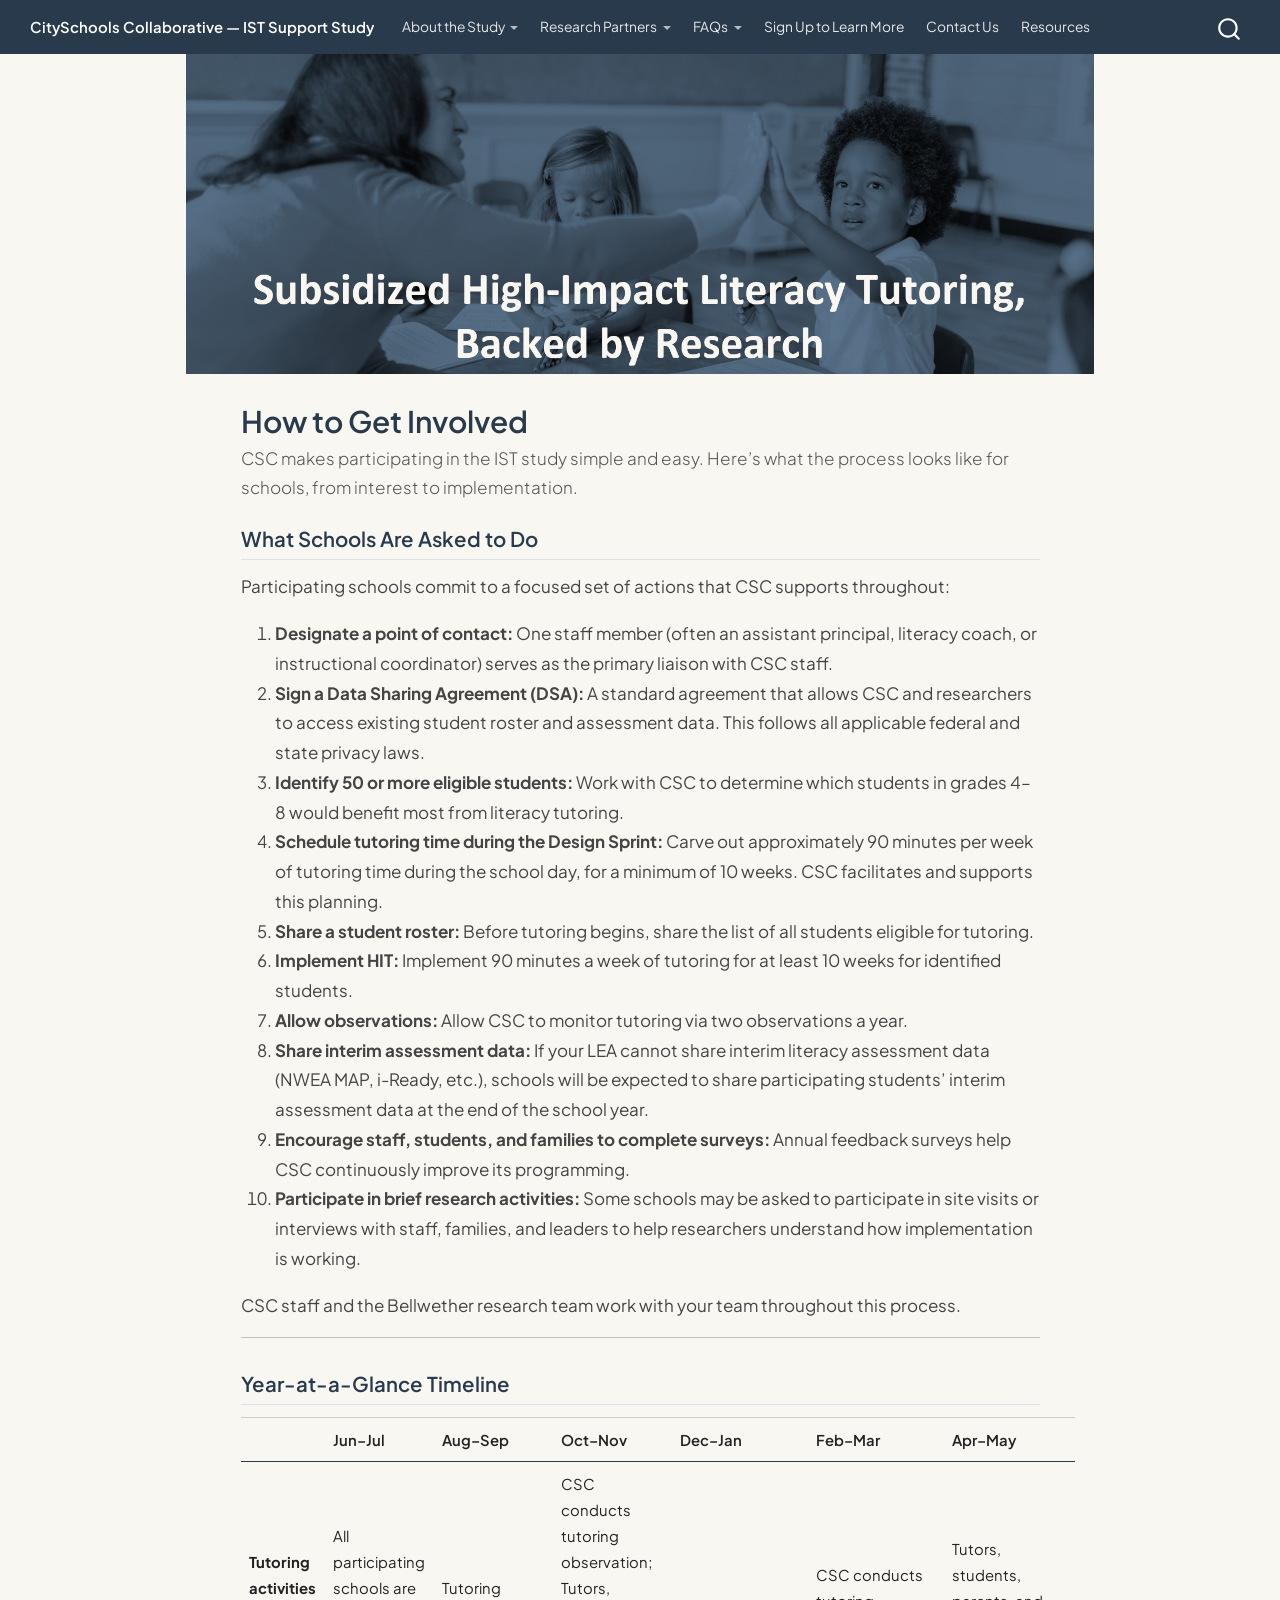
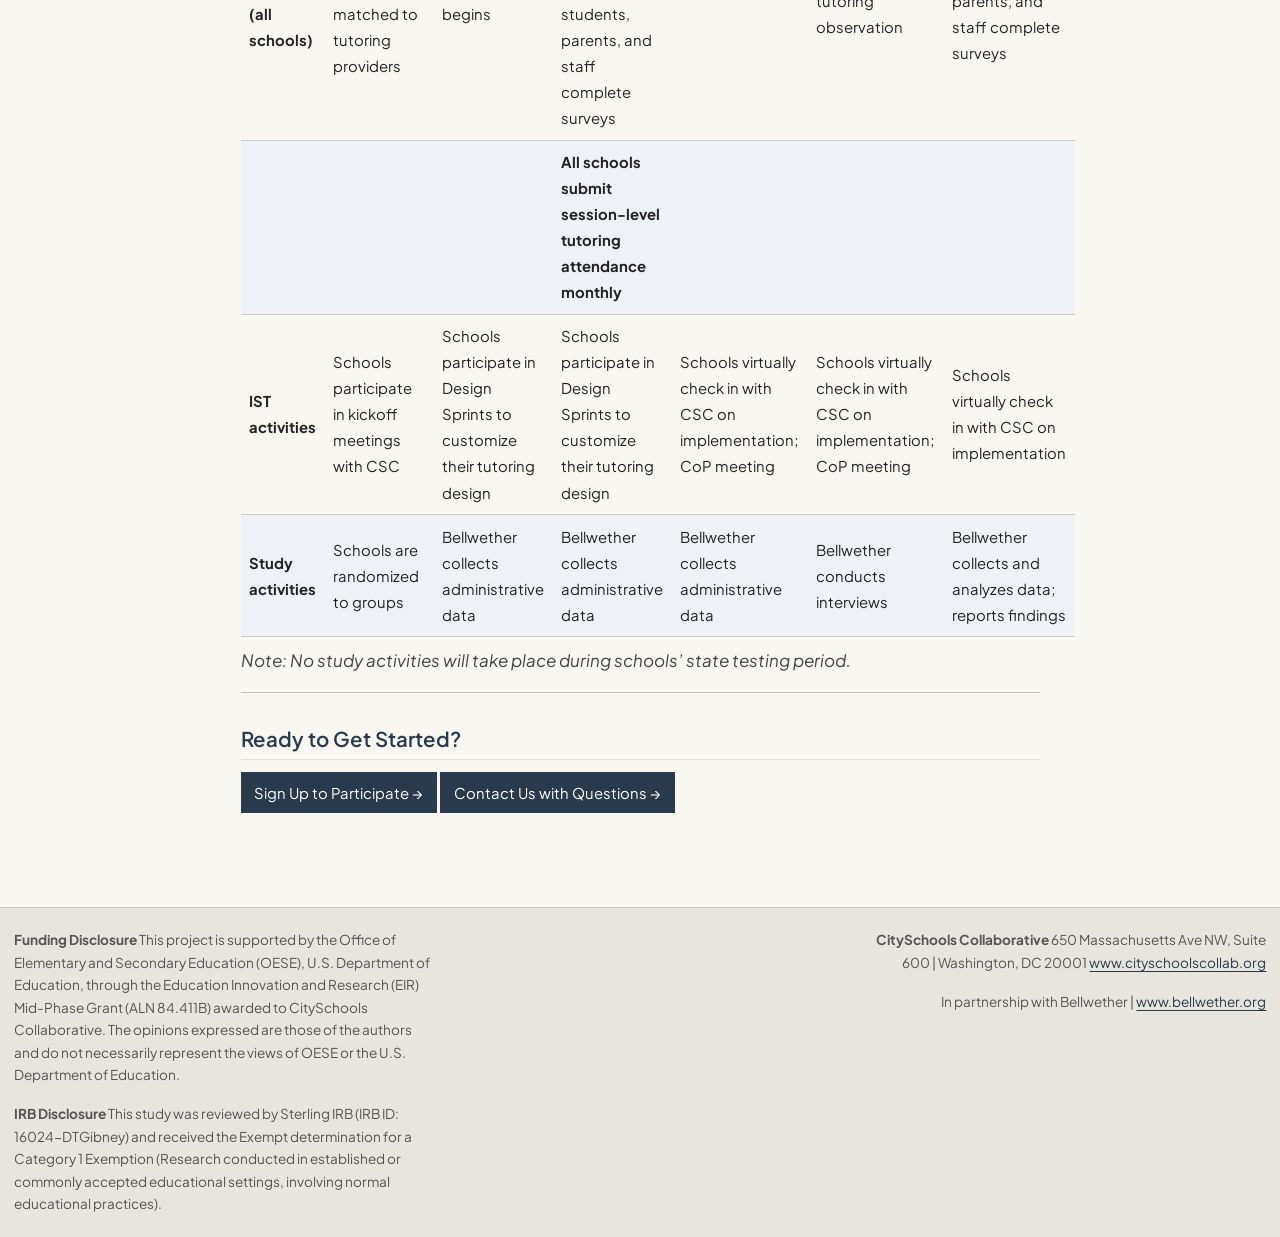
<file: docs/howparticipationworks.html>
<!DOCTYPE html>
<html xmlns="http://www.w3.org/1999/xhtml" lang="en" xml:lang="en"><head>

<meta charset="utf-8">
<meta name="generator" content="quarto-1.6.42">

<meta name="viewport" content="width=device-width, initial-scale=1.0, user-scalable=yes">


<title>How to Get Involved – CitySchools Collaborative — IST Support Study</title>
<style>
code{white-space: pre-wrap;}
span.smallcaps{font-variant: small-caps;}
div.columns{display: flex; gap: min(4vw, 1.5em);}
div.column{flex: auto; overflow-x: auto;}
div.hanging-indent{margin-left: 1.5em; text-indent: -1.5em;}
ul.task-list{list-style: none;}
ul.task-list li input[type="checkbox"] {
  width: 0.8em;
  margin: 0 0.8em 0.2em -1em; /* quarto-specific, see https://github.com/quarto-dev/quarto-cli/issues/4556 */ 
  vertical-align: middle;
}
</style>


<script src="site_libs/quarto-nav/quarto-nav.js"></script>
<script src="site_libs/quarto-nav/headroom.min.js"></script>
<script src="site_libs/clipboard/clipboard.min.js"></script>
<script src="site_libs/quarto-search/autocomplete.umd.js"></script>
<script src="site_libs/quarto-search/fuse.min.js"></script>
<script src="site_libs/quarto-search/quarto-search.js"></script>
<meta name="quarto:offset" content="./">
<script src="site_libs/quarto-html/quarto.js"></script>
<script src="site_libs/quarto-html/popper.min.js"></script>
<script src="site_libs/quarto-html/tippy.umd.min.js"></script>
<script src="site_libs/quarto-html/anchor.min.js"></script>
<link href="site_libs/quarto-html/tippy.css" rel="stylesheet">
<link href="site_libs/quarto-html/quarto-syntax-highlighting-2f5df379a58b258e96c21c0638c20c03.css" rel="stylesheet" id="quarto-text-highlighting-styles">
<script src="site_libs/bootstrap/bootstrap.min.js"></script>
<link href="site_libs/bootstrap/bootstrap-icons.css" rel="stylesheet">
<link href="site_libs/bootstrap/bootstrap-ce346f9c72afa33eb6a9969bf8d48c60.min.css" rel="stylesheet" append-hash="true" id="quarto-bootstrap" data-mode="light">
<script id="quarto-search-options" type="application/json">{
  "location": "navbar",
  "copy-button": false,
  "collapse-after": 3,
  "panel-placement": "end",
  "type": "overlay",
  "limit": 50,
  "keyboard-shortcut": [
    "f",
    "/",
    "s"
  ],
  "show-item-context": false,
  "language": {
    "search-no-results-text": "No results",
    "search-matching-documents-text": "matching documents",
    "search-copy-link-title": "Copy link to search",
    "search-hide-matches-text": "Hide additional matches",
    "search-more-match-text": "more match in this document",
    "search-more-matches-text": "more matches in this document",
    "search-clear-button-title": "Clear",
    "search-text-placeholder": "",
    "search-detached-cancel-button-title": "Cancel",
    "search-submit-button-title": "Submit",
    "search-label": "Search"
  }
}</script>


</head>

<body class="nav-fixed fullcontent">

<div id="quarto-search-results"></div>
  <header id="quarto-header" class="headroom fixed-top">
    <nav class="navbar navbar-expand-lg " data-bs-theme="dark">
      <div class="navbar-container container-fluid">
      <div class="navbar-brand-container mx-auto">
    <a class="navbar-brand" href="./index.html">
    <span class="navbar-title">CitySchools Collaborative — IST Support Study</span>
    </a>
  </div>
            <div id="quarto-search" class="" title="Search"></div>
          <button class="navbar-toggler" type="button" data-bs-toggle="collapse" data-bs-target="#navbarCollapse" aria-controls="navbarCollapse" role="menu" aria-expanded="false" aria-label="Toggle navigation" onclick="if (window.quartoToggleHeadroom) { window.quartoToggleHeadroom(); }">
  <span class="navbar-toggler-icon"></span>
</button>
          <div class="collapse navbar-collapse" id="navbarCollapse">
            <ul class="navbar-nav navbar-nav-scroll me-auto">
  <li class="nav-item dropdown ">
    <a class="nav-link dropdown-toggle" href="#" id="nav-menu-about-the-study" role="link" data-bs-toggle="dropdown" aria-expanded="false">
 <span class="menu-text">About the Study</span>
    </a>
    <ul class="dropdown-menu" aria-labelledby="nav-menu-about-the-study">    
        <li>
    <a class="dropdown-item" href="./studyoverview.html">
 <span class="dropdown-text">Study Overview</span></a>
  </li>  
        <li>
    <a class="dropdown-item" href="./whatschoolsreceive.html">
 <span class="dropdown-text">What Schools Receive</span></a>
  </li>  
        <li>
    <a class="dropdown-item" href="./howparticipationworks.html">
 <span class="dropdown-text">How Participation Works</span></a>
  </li>  
    </ul>
  </li>
  <li class="nav-item dropdown ">
    <a class="nav-link dropdown-toggle" href="#" id="nav-menu-research-partners" role="link" data-bs-toggle="dropdown" aria-expanded="false">
 <span class="menu-text">Research Partners</span>
    </a>
    <ul class="dropdown-menu" aria-labelledby="nav-menu-research-partners">    
        <li>
    <a class="dropdown-item" href="./aboutcsc.html">
 <span class="dropdown-text">About CitySchools Collaborative</span></a>
  </li>  
        <li>
    <a class="dropdown-item" href="./aboutbw.html">
 <span class="dropdown-text">About Bellwether</span></a>
  </li>  
    </ul>
  </li>
  <li class="nav-item dropdown ">
    <a class="nav-link dropdown-toggle" href="#" id="nav-menu-faqs" role="link" data-bs-toggle="dropdown" aria-expanded="false">
 <span class="menu-text">FAQs</span>
    </a>
    <ul class="dropdown-menu" aria-labelledby="nav-menu-faqs">    
        <li>
    <a class="dropdown-item" href="./faqschools.html">
 <span class="dropdown-text">For Schools and Districts</span></a>
  </li>  
        <li>
    <a class="dropdown-item" href="./faqfamilies.html">
 <span class="dropdown-text">For Parents and Families</span></a>
  </li>  
    </ul>
  </li>
  <li class="nav-item">
    <a class="nav-link" href="./signup.html"> 
<span class="menu-text">Sign Up to Learn More</span></a>
  </li>  
  <li class="nav-item">
    <a class="nav-link" href="./contactus.html"> 
<span class="menu-text">Contact Us</span></a>
  </li>  
  <li class="nav-item">
    <a class="nav-link" href="./resources.html"> 
<span class="menu-text">Resources</span></a>
  </li>  
</ul>
          </div> <!-- /navcollapse -->
            <div class="quarto-navbar-tools">
</div>
      </div> <!-- /container-fluid -->
    </nav>
</header>
<!-- content -->
<div id="quarto-content" class="quarto-container page-columns page-rows-contents page-layout-article page-navbar">
<!-- sidebar -->
<!-- margin-sidebar -->
    
<!-- main -->
<main class="content" id="quarto-document-content">

<header id="title-block-header" class="quarto-title-block default">
<div class="quarto-title">
<h1 class="title">How to Get Involved</h1>
<p class="subtitle lead">CSC makes participating in the IST study simple and easy. Here’s what the process looks like for schools, from interest to implementation.</p>
</div>



<div class="quarto-title-meta">

    
  
    
  </div>
  


</header>


<section id="what-schools-are-asked-to-do" class="level2">
<h2 class="anchored" data-anchor-id="what-schools-are-asked-to-do">What Schools Are Asked to Do</h2>
<p>Participating schools commit to a focused set of actions that CSC supports throughout:</p>
<ol type="1">
<li><strong>Designate a point of contact:</strong> One staff member (often an assistant principal, literacy coach, or instructional coordinator) serves as the primary liaison with CSC staff.</li>
<li><strong>Sign a Data Sharing Agreement (DSA):</strong> A standard agreement that allows CSC and researchers to access existing student roster and assessment data. This follows all applicable federal and state privacy laws.</li>
<li><strong>Identify 50 or more eligible students:</strong> Work with CSC to determine which students in grades 4–8 would benefit most from literacy tutoring.</li>
<li><strong>Schedule tutoring time during the Design Sprint:</strong> Carve out approximately 90 minutes per week of tutoring time during the school day, for a minimum of 10 weeks. CSC facilitates and supports this planning.</li>
<li><strong>Share a student roster:</strong> Before tutoring begins, share the list of all students eligible for tutoring.</li>
<li><strong>Implement HIT:</strong> Implement 90 minutes a week of tutoring for at least 10 weeks for identified students.</li>
<li><strong>Allow observations:</strong> Allow CSC to monitor tutoring via two observations a year.</li>
<li><strong>Share interim assessment data:</strong> If your LEA cannot share interim literacy assessment data (NWEA MAP, i-Ready, etc.), schools will be expected to share participating students’ interim assessment data at the end of the school year.</li>
<li><strong>Encourage staff, students, and families to complete surveys:</strong> Annual feedback surveys help CSC continuously improve its programming.</li>
<li><strong>Participate in brief research activities:</strong> Some schools may be asked to participate in site visits or interviews with staff, families, and leaders to help researchers understand how implementation is working.</li>
</ol>
<p>CSC staff and the Bellwether research team work with your team throughout this process.</p>
<hr>
</section>
<section id="year-at-a-glance-timeline" class="level2">
<h2 class="anchored" data-anchor-id="year-at-a-glance-timeline">Year-at-a-Glance Timeline</h2>
<table class="caption-top table">
<colgroup>
<col style="width: 14%">
<col style="width: 14%">
<col style="width: 14%">
<col style="width: 14%">
<col style="width: 14%">
<col style="width: 14%">
<col style="width: 14%">
</colgroup>
<thead>
<tr class="header">
<th></th>
<th>Jun–Jul</th>
<th>Aug–Sep</th>
<th>Oct–Nov</th>
<th>Dec–Jan</th>
<th>Feb–Mar</th>
<th>Apr–May</th>
</tr>
</thead>
<tbody>
<tr class="odd">
<td><strong>Tutoring activities (all schools)</strong></td>
<td>All participating schools are matched to tutoring providers</td>
<td>Tutoring begins</td>
<td>CSC conducts tutoring observation; Tutors, students, parents, and staff complete surveys</td>
<td></td>
<td>CSC conducts tutoring observation</td>
<td>Tutors, students, parents, and staff complete surveys</td>
</tr>
<tr class="even">
<td></td>
<td></td>
<td></td>
<td><strong>All schools submit session-level tutoring attendance monthly</strong></td>
<td></td>
<td></td>
<td></td>
</tr>
<tr class="odd">
<td><strong>IST activities</strong></td>
<td>Schools participate in kickoff meetings with CSC</td>
<td>Schools participate in Design Sprints to customize their tutoring design</td>
<td>Schools participate in Design Sprints to customize their tutoring design</td>
<td>Schools virtually check in with CSC on implementation; CoP meeting</td>
<td>Schools virtually check in with CSC on implementation; CoP meeting</td>
<td>Schools virtually check in with CSC on implementation</td>
</tr>
<tr class="even">
<td><strong>Study activities</strong></td>
<td>Schools are randomized to groups</td>
<td>Bellwether collects administrative data</td>
<td>Bellwether collects administrative data</td>
<td>Bellwether collects administrative data</td>
<td>Bellwether conducts interviews</td>
<td>Bellwether collects and analyzes data; reports findings</td>
</tr>
</tbody>
</table>
<p><em>Note: No study activities will take place during schools’ state testing period.</em></p>
<hr>
</section>
<section id="ready-to-get-started" class="level2">
<h2 class="anchored" data-anchor-id="ready-to-get-started">Ready to Get Started?</h2>
<p><a href="./signup.html" class="btn btn-primary">Sign Up to Participate →</a> <a href="./contactus.html" class="btn btn-primary">Contact Us with Questions →</a></p>


</section>

</main> <!-- /main -->
<script id="quarto-html-after-body" type="application/javascript">
window.document.addEventListener("DOMContentLoaded", function (event) {
  const toggleBodyColorMode = (bsSheetEl) => {
    const mode = bsSheetEl.getAttribute("data-mode");
    const bodyEl = window.document.querySelector("body");
    if (mode === "dark") {
      bodyEl.classList.add("quarto-dark");
      bodyEl.classList.remove("quarto-light");
    } else {
      bodyEl.classList.add("quarto-light");
      bodyEl.classList.remove("quarto-dark");
    }
  }
  const toggleBodyColorPrimary = () => {
    const bsSheetEl = window.document.querySelector("link#quarto-bootstrap");
    if (bsSheetEl) {
      toggleBodyColorMode(bsSheetEl);
    }
  }
  toggleBodyColorPrimary();  
  const icon = "";
  const anchorJS = new window.AnchorJS();
  anchorJS.options = {
    placement: 'right',
    icon: icon
  };
  anchorJS.add('.anchored');
  const isCodeAnnotation = (el) => {
    for (const clz of el.classList) {
      if (clz.startsWith('code-annotation-')) {                     
        return true;
      }
    }
    return false;
  }
  const onCopySuccess = function(e) {
    // button target
    const button = e.trigger;
    // don't keep focus
    button.blur();
    // flash "checked"
    button.classList.add('code-copy-button-checked');
    var currentTitle = button.getAttribute("title");
    button.setAttribute("title", "Copied!");
    let tooltip;
    if (window.bootstrap) {
      button.setAttribute("data-bs-toggle", "tooltip");
      button.setAttribute("data-bs-placement", "left");
      button.setAttribute("data-bs-title", "Copied!");
      tooltip = new bootstrap.Tooltip(button, 
        { trigger: "manual", 
          customClass: "code-copy-button-tooltip",
          offset: [0, -8]});
      tooltip.show();    
    }
    setTimeout(function() {
      if (tooltip) {
        tooltip.hide();
        button.removeAttribute("data-bs-title");
        button.removeAttribute("data-bs-toggle");
        button.removeAttribute("data-bs-placement");
      }
      button.setAttribute("title", currentTitle);
      button.classList.remove('code-copy-button-checked');
    }, 1000);
    // clear code selection
    e.clearSelection();
  }
  const getTextToCopy = function(trigger) {
      const codeEl = trigger.previousElementSibling.cloneNode(true);
      for (const childEl of codeEl.children) {
        if (isCodeAnnotation(childEl)) {
          childEl.remove();
        }
      }
      return codeEl.innerText;
  }
  const clipboard = new window.ClipboardJS('.code-copy-button:not([data-in-quarto-modal])', {
    text: getTextToCopy
  });
  clipboard.on('success', onCopySuccess);
  if (window.document.getElementById('quarto-embedded-source-code-modal')) {
    const clipboardModal = new window.ClipboardJS('.code-copy-button[data-in-quarto-modal]', {
      text: getTextToCopy,
      container: window.document.getElementById('quarto-embedded-source-code-modal')
    });
    clipboardModal.on('success', onCopySuccess);
  }
    var localhostRegex = new RegExp(/^(?:http|https):\/\/localhost\:?[0-9]*\//);
    var mailtoRegex = new RegExp(/^mailto:/);
      var filterRegex = new RegExp('/' + window.location.host + '/');
    var isInternal = (href) => {
        return filterRegex.test(href) || localhostRegex.test(href) || mailtoRegex.test(href);
    }
    // Inspect non-navigation links and adorn them if external
 	var links = window.document.querySelectorAll('a[href]:not(.nav-link):not(.navbar-brand):not(.toc-action):not(.sidebar-link):not(.sidebar-item-toggle):not(.pagination-link):not(.no-external):not([aria-hidden]):not(.dropdown-item):not(.quarto-navigation-tool):not(.about-link)');
    for (var i=0; i<links.length; i++) {
      const link = links[i];
      if (!isInternal(link.href)) {
        // undo the damage that might have been done by quarto-nav.js in the case of
        // links that we want to consider external
        if (link.dataset.originalHref !== undefined) {
          link.href = link.dataset.originalHref;
        }
      }
    }
  function tippyHover(el, contentFn, onTriggerFn, onUntriggerFn) {
    const config = {
      allowHTML: true,
      maxWidth: 500,
      delay: 100,
      arrow: false,
      appendTo: function(el) {
          return el.parentElement;
      },
      interactive: true,
      interactiveBorder: 10,
      theme: 'quarto',
      placement: 'bottom-start',
    };
    if (contentFn) {
      config.content = contentFn;
    }
    if (onTriggerFn) {
      config.onTrigger = onTriggerFn;
    }
    if (onUntriggerFn) {
      config.onUntrigger = onUntriggerFn;
    }
    window.tippy(el, config); 
  }
  const noterefs = window.document.querySelectorAll('a[role="doc-noteref"]');
  for (var i=0; i<noterefs.length; i++) {
    const ref = noterefs[i];
    tippyHover(ref, function() {
      // use id or data attribute instead here
      let href = ref.getAttribute('data-footnote-href') || ref.getAttribute('href');
      try { href = new URL(href).hash; } catch {}
      const id = href.replace(/^#\/?/, "");
      const note = window.document.getElementById(id);
      if (note) {
        return note.innerHTML;
      } else {
        return "";
      }
    });
  }
  const xrefs = window.document.querySelectorAll('a.quarto-xref');
  const processXRef = (id, note) => {
    // Strip column container classes
    const stripColumnClz = (el) => {
      el.classList.remove("page-full", "page-columns");
      if (el.children) {
        for (const child of el.children) {
          stripColumnClz(child);
        }
      }
    }
    stripColumnClz(note)
    if (id === null || id.startsWith('sec-')) {
      // Special case sections, only their first couple elements
      const container = document.createElement("div");
      if (note.children && note.children.length > 2) {
        container.appendChild(note.children[0].cloneNode(true));
        for (let i = 1; i < note.children.length; i++) {
          const child = note.children[i];
          if (child.tagName === "P" && child.innerText === "") {
            continue;
          } else {
            container.appendChild(child.cloneNode(true));
            break;
          }
        }
        if (window.Quarto?.typesetMath) {
          window.Quarto.typesetMath(container);
        }
        return container.innerHTML
      } else {
        if (window.Quarto?.typesetMath) {
          window.Quarto.typesetMath(note);
        }
        return note.innerHTML;
      }
    } else {
      // Remove any anchor links if they are present
      const anchorLink = note.querySelector('a.anchorjs-link');
      if (anchorLink) {
        anchorLink.remove();
      }
      if (window.Quarto?.typesetMath) {
        window.Quarto.typesetMath(note);
      }
      if (note.classList.contains("callout")) {
        return note.outerHTML;
      } else {
        return note.innerHTML;
      }
    }
  }
  for (var i=0; i<xrefs.length; i++) {
    const xref = xrefs[i];
    tippyHover(xref, undefined, function(instance) {
      instance.disable();
      let url = xref.getAttribute('href');
      let hash = undefined; 
      if (url.startsWith('#')) {
        hash = url;
      } else {
        try { hash = new URL(url).hash; } catch {}
      }
      if (hash) {
        const id = hash.replace(/^#\/?/, "");
        const note = window.document.getElementById(id);
        if (note !== null) {
          try {
            const html = processXRef(id, note.cloneNode(true));
            instance.setContent(html);
          } finally {
            instance.enable();
            instance.show();
          }
        } else {
          // See if we can fetch this
          fetch(url.split('#')[0])
          .then(res => res.text())
          .then(html => {
            const parser = new DOMParser();
            const htmlDoc = parser.parseFromString(html, "text/html");
            const note = htmlDoc.getElementById(id);
            if (note !== null) {
              const html = processXRef(id, note);
              instance.setContent(html);
            } 
          }).finally(() => {
            instance.enable();
            instance.show();
          });
        }
      } else {
        // See if we can fetch a full url (with no hash to target)
        // This is a special case and we should probably do some content thinning / targeting
        fetch(url)
        .then(res => res.text())
        .then(html => {
          const parser = new DOMParser();
          const htmlDoc = parser.parseFromString(html, "text/html");
          const note = htmlDoc.querySelector('main.content');
          if (note !== null) {
            // This should only happen for chapter cross references
            // (since there is no id in the URL)
            // remove the first header
            if (note.children.length > 0 && note.children[0].tagName === "HEADER") {
              note.children[0].remove();
            }
            const html = processXRef(null, note);
            instance.setContent(html);
          } 
        }).finally(() => {
          instance.enable();
          instance.show();
        });
      }
    }, function(instance) {
    });
  }
      let selectedAnnoteEl;
      const selectorForAnnotation = ( cell, annotation) => {
        let cellAttr = 'data-code-cell="' + cell + '"';
        let lineAttr = 'data-code-annotation="' +  annotation + '"';
        const selector = 'span[' + cellAttr + '][' + lineAttr + ']';
        return selector;
      }
      const selectCodeLines = (annoteEl) => {
        const doc = window.document;
        const targetCell = annoteEl.getAttribute("data-target-cell");
        const targetAnnotation = annoteEl.getAttribute("data-target-annotation");
        const annoteSpan = window.document.querySelector(selectorForAnnotation(targetCell, targetAnnotation));
        const lines = annoteSpan.getAttribute("data-code-lines").split(",");
        const lineIds = lines.map((line) => {
          return targetCell + "-" + line;
        })
        let top = null;
        let height = null;
        let parent = null;
        if (lineIds.length > 0) {
            //compute the position of the single el (top and bottom and make a div)
            const el = window.document.getElementById(lineIds[0]);
            top = el.offsetTop;
            height = el.offsetHeight;
            parent = el.parentElement.parentElement;
          if (lineIds.length > 1) {
            const lastEl = window.document.getElementById(lineIds[lineIds.length - 1]);
            const bottom = lastEl.offsetTop + lastEl.offsetHeight;
            height = bottom - top;
          }
          if (top !== null && height !== null && parent !== null) {
            // cook up a div (if necessary) and position it 
            let div = window.document.getElementById("code-annotation-line-highlight");
            if (div === null) {
              div = window.document.createElement("div");
              div.setAttribute("id", "code-annotation-line-highlight");
              div.style.position = 'absolute';
              parent.appendChild(div);
            }
            div.style.top = top - 2 + "px";
            div.style.height = height + 4 + "px";
            div.style.left = 0;
            let gutterDiv = window.document.getElementById("code-annotation-line-highlight-gutter");
            if (gutterDiv === null) {
              gutterDiv = window.document.createElement("div");
              gutterDiv.setAttribute("id", "code-annotation-line-highlight-gutter");
              gutterDiv.style.position = 'absolute';
              const codeCell = window.document.getElementById(targetCell);
              const gutter = codeCell.querySelector('.code-annotation-gutter');
              gutter.appendChild(gutterDiv);
            }
            gutterDiv.style.top = top - 2 + "px";
            gutterDiv.style.height = height + 4 + "px";
          }
          selectedAnnoteEl = annoteEl;
        }
      };
      const unselectCodeLines = () => {
        const elementsIds = ["code-annotation-line-highlight", "code-annotation-line-highlight-gutter"];
        elementsIds.forEach((elId) => {
          const div = window.document.getElementById(elId);
          if (div) {
            div.remove();
          }
        });
        selectedAnnoteEl = undefined;
      };
        // Handle positioning of the toggle
    window.addEventListener(
      "resize",
      throttle(() => {
        elRect = undefined;
        if (selectedAnnoteEl) {
          selectCodeLines(selectedAnnoteEl);
        }
      }, 10)
    );
    function throttle(fn, ms) {
    let throttle = false;
    let timer;
      return (...args) => {
        if(!throttle) { // first call gets through
            fn.apply(this, args);
            throttle = true;
        } else { // all the others get throttled
            if(timer) clearTimeout(timer); // cancel #2
            timer = setTimeout(() => {
              fn.apply(this, args);
              timer = throttle = false;
            }, ms);
        }
      };
    }
      // Attach click handler to the DT
      const annoteDls = window.document.querySelectorAll('dt[data-target-cell]');
      for (const annoteDlNode of annoteDls) {
        annoteDlNode.addEventListener('click', (event) => {
          const clickedEl = event.target;
          if (clickedEl !== selectedAnnoteEl) {
            unselectCodeLines();
            const activeEl = window.document.querySelector('dt[data-target-cell].code-annotation-active');
            if (activeEl) {
              activeEl.classList.remove('code-annotation-active');
            }
            selectCodeLines(clickedEl);
            clickedEl.classList.add('code-annotation-active');
          } else {
            // Unselect the line
            unselectCodeLines();
            clickedEl.classList.remove('code-annotation-active');
          }
        });
      }
  const findCites = (el) => {
    const parentEl = el.parentElement;
    if (parentEl) {
      const cites = parentEl.dataset.cites;
      if (cites) {
        return {
          el,
          cites: cites.split(' ')
        };
      } else {
        return findCites(el.parentElement)
      }
    } else {
      return undefined;
    }
  };
  var bibliorefs = window.document.querySelectorAll('a[role="doc-biblioref"]');
  for (var i=0; i<bibliorefs.length; i++) {
    const ref = bibliorefs[i];
    const citeInfo = findCites(ref);
    if (citeInfo) {
      tippyHover(citeInfo.el, function() {
        var popup = window.document.createElement('div');
        citeInfo.cites.forEach(function(cite) {
          var citeDiv = window.document.createElement('div');
          citeDiv.classList.add('hanging-indent');
          citeDiv.classList.add('csl-entry');
          var biblioDiv = window.document.getElementById('ref-' + cite);
          if (biblioDiv) {
            citeDiv.innerHTML = biblioDiv.innerHTML;
          }
          popup.appendChild(citeDiv);
        });
        return popup.innerHTML;
      });
    }
  }
});
</script>
</div> <!-- /content -->
<footer class="footer">
  <div class="nav-footer">
    <div class="nav-footer-left">
<p><strong>Funding Disclosure</strong> This project is supported by the Office of Elementary and Secondary Education (OESE), U.S. Department of Education, through the Education Innovation and Research (EIR) Mid-Phase Grant (ALN 84.411B) awarded to CitySchools Collaborative. The opinions expressed are those of the authors and do not necessarily represent the views of OESE or the U.S. Department of Education.</p>
<p><strong>IRB Disclosure</strong> This study was reviewed by Sterling IRB (IRB ID: 16024-DTGibney) and received the Exempt determination for a Category 1 Exemption (Research conducted in established or commonly accepted educational settings, involving normal educational practices).</p>
</div>   
    <div class="nav-footer-center">
      &nbsp;
    </div>
    <div class="nav-footer-right">
<p><strong>CitySchools Collaborative</strong> 650 Massachusetts Ave NW, Suite 600 | Washington, DC 20001 <a href="https://www.cityschoolscollab.org">www.cityschoolscollab.org</a></p>
<p>In partnership with Bellwether | <a href="https://www.bellwether.org">www.bellwether.org</a></p>
</div>
  </div>
</footer>




</body></html>
</file>
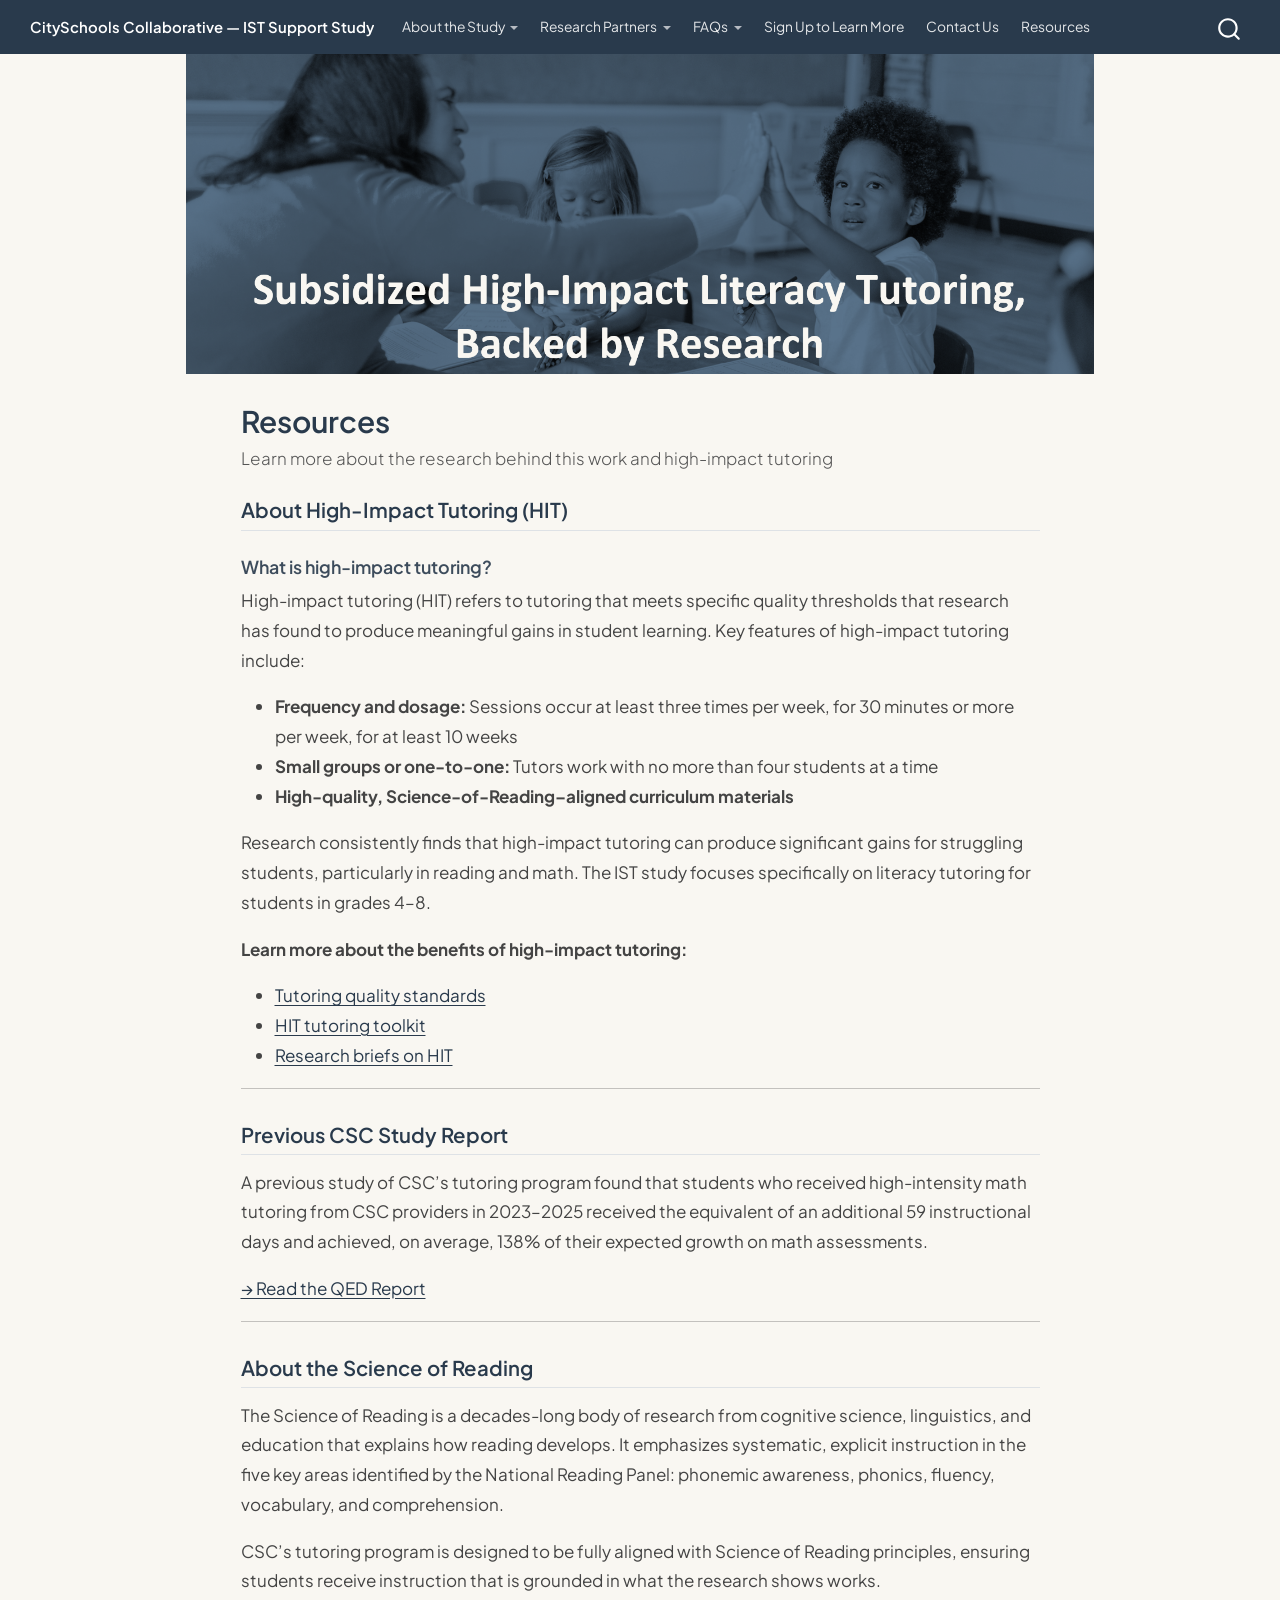
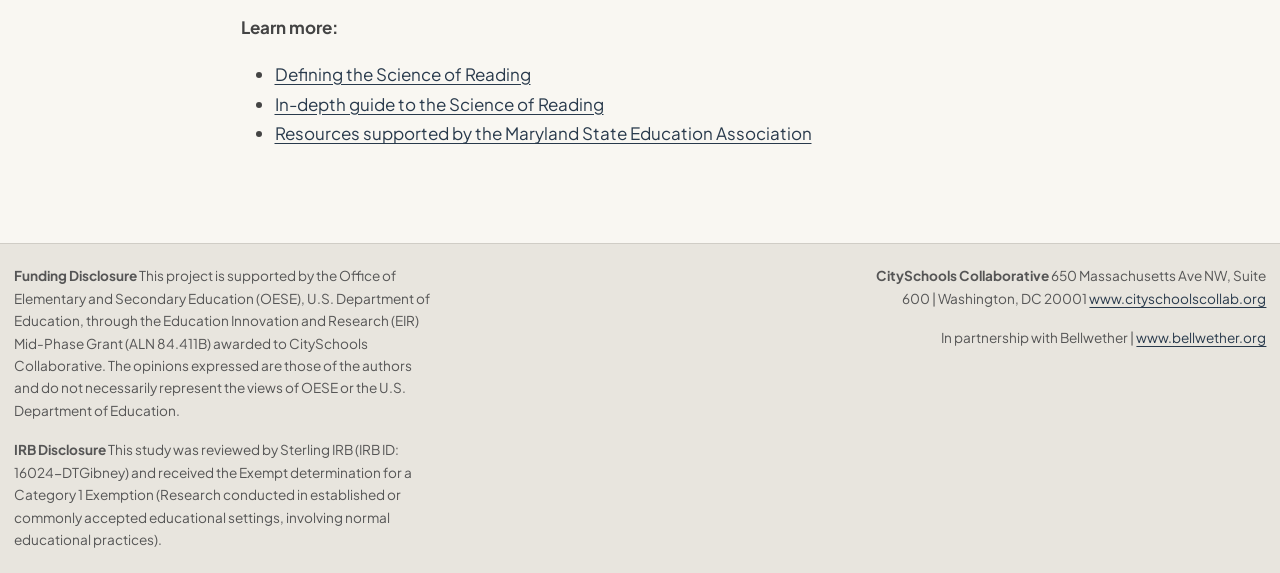
<file: docs/resources.html>
<!DOCTYPE html>
<html xmlns="http://www.w3.org/1999/xhtml" lang="en" xml:lang="en"><head>

<meta charset="utf-8">
<meta name="generator" content="quarto-1.6.42">

<meta name="viewport" content="width=device-width, initial-scale=1.0, user-scalable=yes">


<title>Resources – CitySchools Collaborative — IST Support Study</title>
<style>
code{white-space: pre-wrap;}
span.smallcaps{font-variant: small-caps;}
div.columns{display: flex; gap: min(4vw, 1.5em);}
div.column{flex: auto; overflow-x: auto;}
div.hanging-indent{margin-left: 1.5em; text-indent: -1.5em;}
ul.task-list{list-style: none;}
ul.task-list li input[type="checkbox"] {
  width: 0.8em;
  margin: 0 0.8em 0.2em -1em; /* quarto-specific, see https://github.com/quarto-dev/quarto-cli/issues/4556 */ 
  vertical-align: middle;
}
</style>


<script src="site_libs/quarto-nav/quarto-nav.js"></script>
<script src="site_libs/quarto-nav/headroom.min.js"></script>
<script src="site_libs/clipboard/clipboard.min.js"></script>
<script src="site_libs/quarto-search/autocomplete.umd.js"></script>
<script src="site_libs/quarto-search/fuse.min.js"></script>
<script src="site_libs/quarto-search/quarto-search.js"></script>
<meta name="quarto:offset" content="./">
<script src="site_libs/quarto-html/quarto.js"></script>
<script src="site_libs/quarto-html/popper.min.js"></script>
<script src="site_libs/quarto-html/tippy.umd.min.js"></script>
<script src="site_libs/quarto-html/anchor.min.js"></script>
<link href="site_libs/quarto-html/tippy.css" rel="stylesheet">
<link href="site_libs/quarto-html/quarto-syntax-highlighting-2f5df379a58b258e96c21c0638c20c03.css" rel="stylesheet" id="quarto-text-highlighting-styles">
<script src="site_libs/bootstrap/bootstrap.min.js"></script>
<link href="site_libs/bootstrap/bootstrap-icons.css" rel="stylesheet">
<link href="site_libs/bootstrap/bootstrap-ce346f9c72afa33eb6a9969bf8d48c60.min.css" rel="stylesheet" append-hash="true" id="quarto-bootstrap" data-mode="light">
<script id="quarto-search-options" type="application/json">{
  "location": "navbar",
  "copy-button": false,
  "collapse-after": 3,
  "panel-placement": "end",
  "type": "overlay",
  "limit": 50,
  "keyboard-shortcut": [
    "f",
    "/",
    "s"
  ],
  "show-item-context": false,
  "language": {
    "search-no-results-text": "No results",
    "search-matching-documents-text": "matching documents",
    "search-copy-link-title": "Copy link to search",
    "search-hide-matches-text": "Hide additional matches",
    "search-more-match-text": "more match in this document",
    "search-more-matches-text": "more matches in this document",
    "search-clear-button-title": "Clear",
    "search-text-placeholder": "",
    "search-detached-cancel-button-title": "Cancel",
    "search-submit-button-title": "Submit",
    "search-label": "Search"
  }
}</script>


</head>

<body class="nav-fixed fullcontent">

<div id="quarto-search-results"></div>
  <header id="quarto-header" class="headroom fixed-top">
    <nav class="navbar navbar-expand-lg " data-bs-theme="dark">
      <div class="navbar-container container-fluid">
      <div class="navbar-brand-container mx-auto">
    <a class="navbar-brand" href="./index.html">
    <span class="navbar-title">CitySchools Collaborative — IST Support Study</span>
    </a>
  </div>
            <div id="quarto-search" class="" title="Search"></div>
          <button class="navbar-toggler" type="button" data-bs-toggle="collapse" data-bs-target="#navbarCollapse" aria-controls="navbarCollapse" role="menu" aria-expanded="false" aria-label="Toggle navigation" onclick="if (window.quartoToggleHeadroom) { window.quartoToggleHeadroom(); }">
  <span class="navbar-toggler-icon"></span>
</button>
          <div class="collapse navbar-collapse" id="navbarCollapse">
            <ul class="navbar-nav navbar-nav-scroll me-auto">
  <li class="nav-item dropdown ">
    <a class="nav-link dropdown-toggle" href="#" id="nav-menu-about-the-study" role="link" data-bs-toggle="dropdown" aria-expanded="false">
 <span class="menu-text">About the Study</span>
    </a>
    <ul class="dropdown-menu" aria-labelledby="nav-menu-about-the-study">    
        <li>
    <a class="dropdown-item" href="./studyoverview.html">
 <span class="dropdown-text">Study Overview</span></a>
  </li>  
        <li>
    <a class="dropdown-item" href="./whatschoolsreceive.html">
 <span class="dropdown-text">What Schools Receive</span></a>
  </li>  
        <li>
    <a class="dropdown-item" href="./howparticipationworks.html">
 <span class="dropdown-text">How Participation Works</span></a>
  </li>  
    </ul>
  </li>
  <li class="nav-item dropdown ">
    <a class="nav-link dropdown-toggle" href="#" id="nav-menu-research-partners" role="link" data-bs-toggle="dropdown" aria-expanded="false">
 <span class="menu-text">Research Partners</span>
    </a>
    <ul class="dropdown-menu" aria-labelledby="nav-menu-research-partners">    
        <li>
    <a class="dropdown-item" href="./aboutcsc.html">
 <span class="dropdown-text">About CitySchools Collaborative</span></a>
  </li>  
        <li>
    <a class="dropdown-item" href="./aboutbw.html">
 <span class="dropdown-text">About Bellwether</span></a>
  </li>  
    </ul>
  </li>
  <li class="nav-item dropdown ">
    <a class="nav-link dropdown-toggle" href="#" id="nav-menu-faqs" role="link" data-bs-toggle="dropdown" aria-expanded="false">
 <span class="menu-text">FAQs</span>
    </a>
    <ul class="dropdown-menu" aria-labelledby="nav-menu-faqs">    
        <li>
    <a class="dropdown-item" href="./faqschools.html">
 <span class="dropdown-text">For Schools and Districts</span></a>
  </li>  
        <li>
    <a class="dropdown-item" href="./faqfamilies.html">
 <span class="dropdown-text">For Parents and Families</span></a>
  </li>  
    </ul>
  </li>
  <li class="nav-item">
    <a class="nav-link" href="./signup.html"> 
<span class="menu-text">Sign Up to Learn More</span></a>
  </li>  
  <li class="nav-item">
    <a class="nav-link" href="./contactus.html"> 
<span class="menu-text">Contact Us</span></a>
  </li>  
  <li class="nav-item">
    <a class="nav-link active" href="./resources.html" aria-current="page"> 
<span class="menu-text">Resources</span></a>
  </li>  
</ul>
          </div> <!-- /navcollapse -->
            <div class="quarto-navbar-tools">
</div>
      </div> <!-- /container-fluid -->
    </nav>
</header>
<!-- content -->
<div id="quarto-content" class="quarto-container page-columns page-rows-contents page-layout-article page-navbar">
<!-- sidebar -->
<!-- margin-sidebar -->
    
<!-- main -->
<main class="content" id="quarto-document-content">

<header id="title-block-header" class="quarto-title-block default">
<div class="quarto-title">
<h1 class="title">Resources</h1>
<p class="subtitle lead">Learn more about the research behind this work and high-impact tutoring</p>
</div>



<div class="quarto-title-meta">

    
  
    
  </div>
  


</header>


<section id="about-high-impact-tutoring-hit" class="level2">
<h2 class="anchored" data-anchor-id="about-high-impact-tutoring-hit">About High-Impact Tutoring (HIT)</h2>
<section id="what-is-high-impact-tutoring" class="level3">
<h3 class="anchored" data-anchor-id="what-is-high-impact-tutoring">What is high-impact tutoring?</h3>
<p>High-impact tutoring (HIT) refers to tutoring that meets specific quality thresholds that research has found to produce meaningful gains in student learning. Key features of high-impact tutoring include:</p>
<ul>
<li><strong>Frequency and dosage:</strong> Sessions occur at least three times per week, for 30 minutes or more per week, for at least 10 weeks</li>
<li><strong>Small groups or one-to-one:</strong> Tutors work with no more than four students at a time</li>
<li><strong>High-quality, Science-of-Reading–aligned curriculum materials</strong></li>
</ul>
<p>Research consistently finds that high-impact tutoring can produce significant gains for struggling students, particularly in reading and math. The IST study focuses specifically on literacy tutoring for students in grades 4–8.</p>
<p><strong>Learn more about the benefits of high-impact tutoring:</strong></p>
<ul>
<li><a href="https://nssa.stanford.edu/tqis/quality-standards" target="_blank">Tutoring quality standards</a></li>
<li><a href="https://nssa.stanford.edu/toolkit-tutoring-programs" target="_blank">HIT tutoring toolkit</a></li>
<li><a href="https://nssa.stanford.edu/briefs" target="_blank">Research briefs on HIT</a></li>
</ul>
<hr>
</section>
</section>
<section id="previous-csc-study-report" class="level2">
<h2 class="anchored" data-anchor-id="previous-csc-study-report">Previous CSC Study Report</h2>
<p>A previous study of CSC’s tutoring program found that students who received high-intensity math tutoring from CSC providers in 2023–2025 received the equivalent of an additional 59 instructional days and achieved, on average, 138% of their expected growth on math assessments.</p>
<p><a href="https://www.empowerk12.org/research-source/2025-csc-hit-impact-evaluation" target="_blank">→ Read the QED Report</a></p>
<hr>
</section>
<section id="about-the-science-of-reading" class="level2">
<h2 class="anchored" data-anchor-id="about-the-science-of-reading">About the Science of Reading</h2>
<p>The Science of Reading is a decades-long body of research from cognitive science, linguistics, and education that explains how reading develops. It emphasizes systematic, explicit instruction in the five key areas identified by the National Reading Panel: phonemic awareness, phonics, fluency, vocabulary, and comprehension.</p>
<p>CSC’s tutoring program is designed to be fully aligned with Science of Reading principles, ensuring students receive instruction that is grounded in what the research shows works.</p>
<p><strong>Learn more:</strong></p>
<ul>
<li><a href="https://improvingliteracy.org/resource/the-science-of-reading-an-overview/" target="_blank">Defining the Science of Reading</a></li>
<li><a href="https://www.thereadingleague.org/what-is-the-science-of-reading/" target="_blank">In-depth guide to the Science of Reading</a></li>
<li><a href="https://marylandeducators.org/the-science-of-reading/" target="_blank">Resources supported by the Maryland State Education Association</a></li>
</ul>


</section>

</main> <!-- /main -->
<script id="quarto-html-after-body" type="application/javascript">
window.document.addEventListener("DOMContentLoaded", function (event) {
  const toggleBodyColorMode = (bsSheetEl) => {
    const mode = bsSheetEl.getAttribute("data-mode");
    const bodyEl = window.document.querySelector("body");
    if (mode === "dark") {
      bodyEl.classList.add("quarto-dark");
      bodyEl.classList.remove("quarto-light");
    } else {
      bodyEl.classList.add("quarto-light");
      bodyEl.classList.remove("quarto-dark");
    }
  }
  const toggleBodyColorPrimary = () => {
    const bsSheetEl = window.document.querySelector("link#quarto-bootstrap");
    if (bsSheetEl) {
      toggleBodyColorMode(bsSheetEl);
    }
  }
  toggleBodyColorPrimary();  
  const icon = "";
  const anchorJS = new window.AnchorJS();
  anchorJS.options = {
    placement: 'right',
    icon: icon
  };
  anchorJS.add('.anchored');
  const isCodeAnnotation = (el) => {
    for (const clz of el.classList) {
      if (clz.startsWith('code-annotation-')) {                     
        return true;
      }
    }
    return false;
  }
  const onCopySuccess = function(e) {
    // button target
    const button = e.trigger;
    // don't keep focus
    button.blur();
    // flash "checked"
    button.classList.add('code-copy-button-checked');
    var currentTitle = button.getAttribute("title");
    button.setAttribute("title", "Copied!");
    let tooltip;
    if (window.bootstrap) {
      button.setAttribute("data-bs-toggle", "tooltip");
      button.setAttribute("data-bs-placement", "left");
      button.setAttribute("data-bs-title", "Copied!");
      tooltip = new bootstrap.Tooltip(button, 
        { trigger: "manual", 
          customClass: "code-copy-button-tooltip",
          offset: [0, -8]});
      tooltip.show();    
    }
    setTimeout(function() {
      if (tooltip) {
        tooltip.hide();
        button.removeAttribute("data-bs-title");
        button.removeAttribute("data-bs-toggle");
        button.removeAttribute("data-bs-placement");
      }
      button.setAttribute("title", currentTitle);
      button.classList.remove('code-copy-button-checked');
    }, 1000);
    // clear code selection
    e.clearSelection();
  }
  const getTextToCopy = function(trigger) {
      const codeEl = trigger.previousElementSibling.cloneNode(true);
      for (const childEl of codeEl.children) {
        if (isCodeAnnotation(childEl)) {
          childEl.remove();
        }
      }
      return codeEl.innerText;
  }
  const clipboard = new window.ClipboardJS('.code-copy-button:not([data-in-quarto-modal])', {
    text: getTextToCopy
  });
  clipboard.on('success', onCopySuccess);
  if (window.document.getElementById('quarto-embedded-source-code-modal')) {
    const clipboardModal = new window.ClipboardJS('.code-copy-button[data-in-quarto-modal]', {
      text: getTextToCopy,
      container: window.document.getElementById('quarto-embedded-source-code-modal')
    });
    clipboardModal.on('success', onCopySuccess);
  }
    var localhostRegex = new RegExp(/^(?:http|https):\/\/localhost\:?[0-9]*\//);
    var mailtoRegex = new RegExp(/^mailto:/);
      var filterRegex = new RegExp('/' + window.location.host + '/');
    var isInternal = (href) => {
        return filterRegex.test(href) || localhostRegex.test(href) || mailtoRegex.test(href);
    }
    // Inspect non-navigation links and adorn them if external
 	var links = window.document.querySelectorAll('a[href]:not(.nav-link):not(.navbar-brand):not(.toc-action):not(.sidebar-link):not(.sidebar-item-toggle):not(.pagination-link):not(.no-external):not([aria-hidden]):not(.dropdown-item):not(.quarto-navigation-tool):not(.about-link)');
    for (var i=0; i<links.length; i++) {
      const link = links[i];
      if (!isInternal(link.href)) {
        // undo the damage that might have been done by quarto-nav.js in the case of
        // links that we want to consider external
        if (link.dataset.originalHref !== undefined) {
          link.href = link.dataset.originalHref;
        }
      }
    }
  function tippyHover(el, contentFn, onTriggerFn, onUntriggerFn) {
    const config = {
      allowHTML: true,
      maxWidth: 500,
      delay: 100,
      arrow: false,
      appendTo: function(el) {
          return el.parentElement;
      },
      interactive: true,
      interactiveBorder: 10,
      theme: 'quarto',
      placement: 'bottom-start',
    };
    if (contentFn) {
      config.content = contentFn;
    }
    if (onTriggerFn) {
      config.onTrigger = onTriggerFn;
    }
    if (onUntriggerFn) {
      config.onUntrigger = onUntriggerFn;
    }
    window.tippy(el, config); 
  }
  const noterefs = window.document.querySelectorAll('a[role="doc-noteref"]');
  for (var i=0; i<noterefs.length; i++) {
    const ref = noterefs[i];
    tippyHover(ref, function() {
      // use id or data attribute instead here
      let href = ref.getAttribute('data-footnote-href') || ref.getAttribute('href');
      try { href = new URL(href).hash; } catch {}
      const id = href.replace(/^#\/?/, "");
      const note = window.document.getElementById(id);
      if (note) {
        return note.innerHTML;
      } else {
        return "";
      }
    });
  }
  const xrefs = window.document.querySelectorAll('a.quarto-xref');
  const processXRef = (id, note) => {
    // Strip column container classes
    const stripColumnClz = (el) => {
      el.classList.remove("page-full", "page-columns");
      if (el.children) {
        for (const child of el.children) {
          stripColumnClz(child);
        }
      }
    }
    stripColumnClz(note)
    if (id === null || id.startsWith('sec-')) {
      // Special case sections, only their first couple elements
      const container = document.createElement("div");
      if (note.children && note.children.length > 2) {
        container.appendChild(note.children[0].cloneNode(true));
        for (let i = 1; i < note.children.length; i++) {
          const child = note.children[i];
          if (child.tagName === "P" && child.innerText === "") {
            continue;
          } else {
            container.appendChild(child.cloneNode(true));
            break;
          }
        }
        if (window.Quarto?.typesetMath) {
          window.Quarto.typesetMath(container);
        }
        return container.innerHTML
      } else {
        if (window.Quarto?.typesetMath) {
          window.Quarto.typesetMath(note);
        }
        return note.innerHTML;
      }
    } else {
      // Remove any anchor links if they are present
      const anchorLink = note.querySelector('a.anchorjs-link');
      if (anchorLink) {
        anchorLink.remove();
      }
      if (window.Quarto?.typesetMath) {
        window.Quarto.typesetMath(note);
      }
      if (note.classList.contains("callout")) {
        return note.outerHTML;
      } else {
        return note.innerHTML;
      }
    }
  }
  for (var i=0; i<xrefs.length; i++) {
    const xref = xrefs[i];
    tippyHover(xref, undefined, function(instance) {
      instance.disable();
      let url = xref.getAttribute('href');
      let hash = undefined; 
      if (url.startsWith('#')) {
        hash = url;
      } else {
        try { hash = new URL(url).hash; } catch {}
      }
      if (hash) {
        const id = hash.replace(/^#\/?/, "");
        const note = window.document.getElementById(id);
        if (note !== null) {
          try {
            const html = processXRef(id, note.cloneNode(true));
            instance.setContent(html);
          } finally {
            instance.enable();
            instance.show();
          }
        } else {
          // See if we can fetch this
          fetch(url.split('#')[0])
          .then(res => res.text())
          .then(html => {
            const parser = new DOMParser();
            const htmlDoc = parser.parseFromString(html, "text/html");
            const note = htmlDoc.getElementById(id);
            if (note !== null) {
              const html = processXRef(id, note);
              instance.setContent(html);
            } 
          }).finally(() => {
            instance.enable();
            instance.show();
          });
        }
      } else {
        // See if we can fetch a full url (with no hash to target)
        // This is a special case and we should probably do some content thinning / targeting
        fetch(url)
        .then(res => res.text())
        .then(html => {
          const parser = new DOMParser();
          const htmlDoc = parser.parseFromString(html, "text/html");
          const note = htmlDoc.querySelector('main.content');
          if (note !== null) {
            // This should only happen for chapter cross references
            // (since there is no id in the URL)
            // remove the first header
            if (note.children.length > 0 && note.children[0].tagName === "HEADER") {
              note.children[0].remove();
            }
            const html = processXRef(null, note);
            instance.setContent(html);
          } 
        }).finally(() => {
          instance.enable();
          instance.show();
        });
      }
    }, function(instance) {
    });
  }
      let selectedAnnoteEl;
      const selectorForAnnotation = ( cell, annotation) => {
        let cellAttr = 'data-code-cell="' + cell + '"';
        let lineAttr = 'data-code-annotation="' +  annotation + '"';
        const selector = 'span[' + cellAttr + '][' + lineAttr + ']';
        return selector;
      }
      const selectCodeLines = (annoteEl) => {
        const doc = window.document;
        const targetCell = annoteEl.getAttribute("data-target-cell");
        const targetAnnotation = annoteEl.getAttribute("data-target-annotation");
        const annoteSpan = window.document.querySelector(selectorForAnnotation(targetCell, targetAnnotation));
        const lines = annoteSpan.getAttribute("data-code-lines").split(",");
        const lineIds = lines.map((line) => {
          return targetCell + "-" + line;
        })
        let top = null;
        let height = null;
        let parent = null;
        if (lineIds.length > 0) {
            //compute the position of the single el (top and bottom and make a div)
            const el = window.document.getElementById(lineIds[0]);
            top = el.offsetTop;
            height = el.offsetHeight;
            parent = el.parentElement.parentElement;
          if (lineIds.length > 1) {
            const lastEl = window.document.getElementById(lineIds[lineIds.length - 1]);
            const bottom = lastEl.offsetTop + lastEl.offsetHeight;
            height = bottom - top;
          }
          if (top !== null && height !== null && parent !== null) {
            // cook up a div (if necessary) and position it 
            let div = window.document.getElementById("code-annotation-line-highlight");
            if (div === null) {
              div = window.document.createElement("div");
              div.setAttribute("id", "code-annotation-line-highlight");
              div.style.position = 'absolute';
              parent.appendChild(div);
            }
            div.style.top = top - 2 + "px";
            div.style.height = height + 4 + "px";
            div.style.left = 0;
            let gutterDiv = window.document.getElementById("code-annotation-line-highlight-gutter");
            if (gutterDiv === null) {
              gutterDiv = window.document.createElement("div");
              gutterDiv.setAttribute("id", "code-annotation-line-highlight-gutter");
              gutterDiv.style.position = 'absolute';
              const codeCell = window.document.getElementById(targetCell);
              const gutter = codeCell.querySelector('.code-annotation-gutter');
              gutter.appendChild(gutterDiv);
            }
            gutterDiv.style.top = top - 2 + "px";
            gutterDiv.style.height = height + 4 + "px";
          }
          selectedAnnoteEl = annoteEl;
        }
      };
      const unselectCodeLines = () => {
        const elementsIds = ["code-annotation-line-highlight", "code-annotation-line-highlight-gutter"];
        elementsIds.forEach((elId) => {
          const div = window.document.getElementById(elId);
          if (div) {
            div.remove();
          }
        });
        selectedAnnoteEl = undefined;
      };
        // Handle positioning of the toggle
    window.addEventListener(
      "resize",
      throttle(() => {
        elRect = undefined;
        if (selectedAnnoteEl) {
          selectCodeLines(selectedAnnoteEl);
        }
      }, 10)
    );
    function throttle(fn, ms) {
    let throttle = false;
    let timer;
      return (...args) => {
        if(!throttle) { // first call gets through
            fn.apply(this, args);
            throttle = true;
        } else { // all the others get throttled
            if(timer) clearTimeout(timer); // cancel #2
            timer = setTimeout(() => {
              fn.apply(this, args);
              timer = throttle = false;
            }, ms);
        }
      };
    }
      // Attach click handler to the DT
      const annoteDls = window.document.querySelectorAll('dt[data-target-cell]');
      for (const annoteDlNode of annoteDls) {
        annoteDlNode.addEventListener('click', (event) => {
          const clickedEl = event.target;
          if (clickedEl !== selectedAnnoteEl) {
            unselectCodeLines();
            const activeEl = window.document.querySelector('dt[data-target-cell].code-annotation-active');
            if (activeEl) {
              activeEl.classList.remove('code-annotation-active');
            }
            selectCodeLines(clickedEl);
            clickedEl.classList.add('code-annotation-active');
          } else {
            // Unselect the line
            unselectCodeLines();
            clickedEl.classList.remove('code-annotation-active');
          }
        });
      }
  const findCites = (el) => {
    const parentEl = el.parentElement;
    if (parentEl) {
      const cites = parentEl.dataset.cites;
      if (cites) {
        return {
          el,
          cites: cites.split(' ')
        };
      } else {
        return findCites(el.parentElement)
      }
    } else {
      return undefined;
    }
  };
  var bibliorefs = window.document.querySelectorAll('a[role="doc-biblioref"]');
  for (var i=0; i<bibliorefs.length; i++) {
    const ref = bibliorefs[i];
    const citeInfo = findCites(ref);
    if (citeInfo) {
      tippyHover(citeInfo.el, function() {
        var popup = window.document.createElement('div');
        citeInfo.cites.forEach(function(cite) {
          var citeDiv = window.document.createElement('div');
          citeDiv.classList.add('hanging-indent');
          citeDiv.classList.add('csl-entry');
          var biblioDiv = window.document.getElementById('ref-' + cite);
          if (biblioDiv) {
            citeDiv.innerHTML = biblioDiv.innerHTML;
          }
          popup.appendChild(citeDiv);
        });
        return popup.innerHTML;
      });
    }
  }
});
</script>
</div> <!-- /content -->
<footer class="footer">
  <div class="nav-footer">
    <div class="nav-footer-left">
<p><strong>Funding Disclosure</strong> This project is supported by the Office of Elementary and Secondary Education (OESE), U.S. Department of Education, through the Education Innovation and Research (EIR) Mid-Phase Grant (ALN 84.411B) awarded to CitySchools Collaborative. The opinions expressed are those of the authors and do not necessarily represent the views of OESE or the U.S. Department of Education.</p>
<p><strong>IRB Disclosure</strong> This study was reviewed by Sterling IRB (IRB ID: 16024-DTGibney) and received the Exempt determination for a Category 1 Exemption (Research conducted in established or commonly accepted educational settings, involving normal educational practices).</p>
</div>   
    <div class="nav-footer-center">
      &nbsp;
    </div>
    <div class="nav-footer-right">
<p><strong>CitySchools Collaborative</strong> 650 Massachusetts Ave NW, Suite 600 | Washington, DC 20001 <a href="https://www.cityschoolscollab.org">www.cityschoolscollab.org</a></p>
<p>In partnership with Bellwether | <a href="https://www.bellwether.org">www.bellwether.org</a></p>
</div>
  </div>
</footer>




</body></html>
</file>
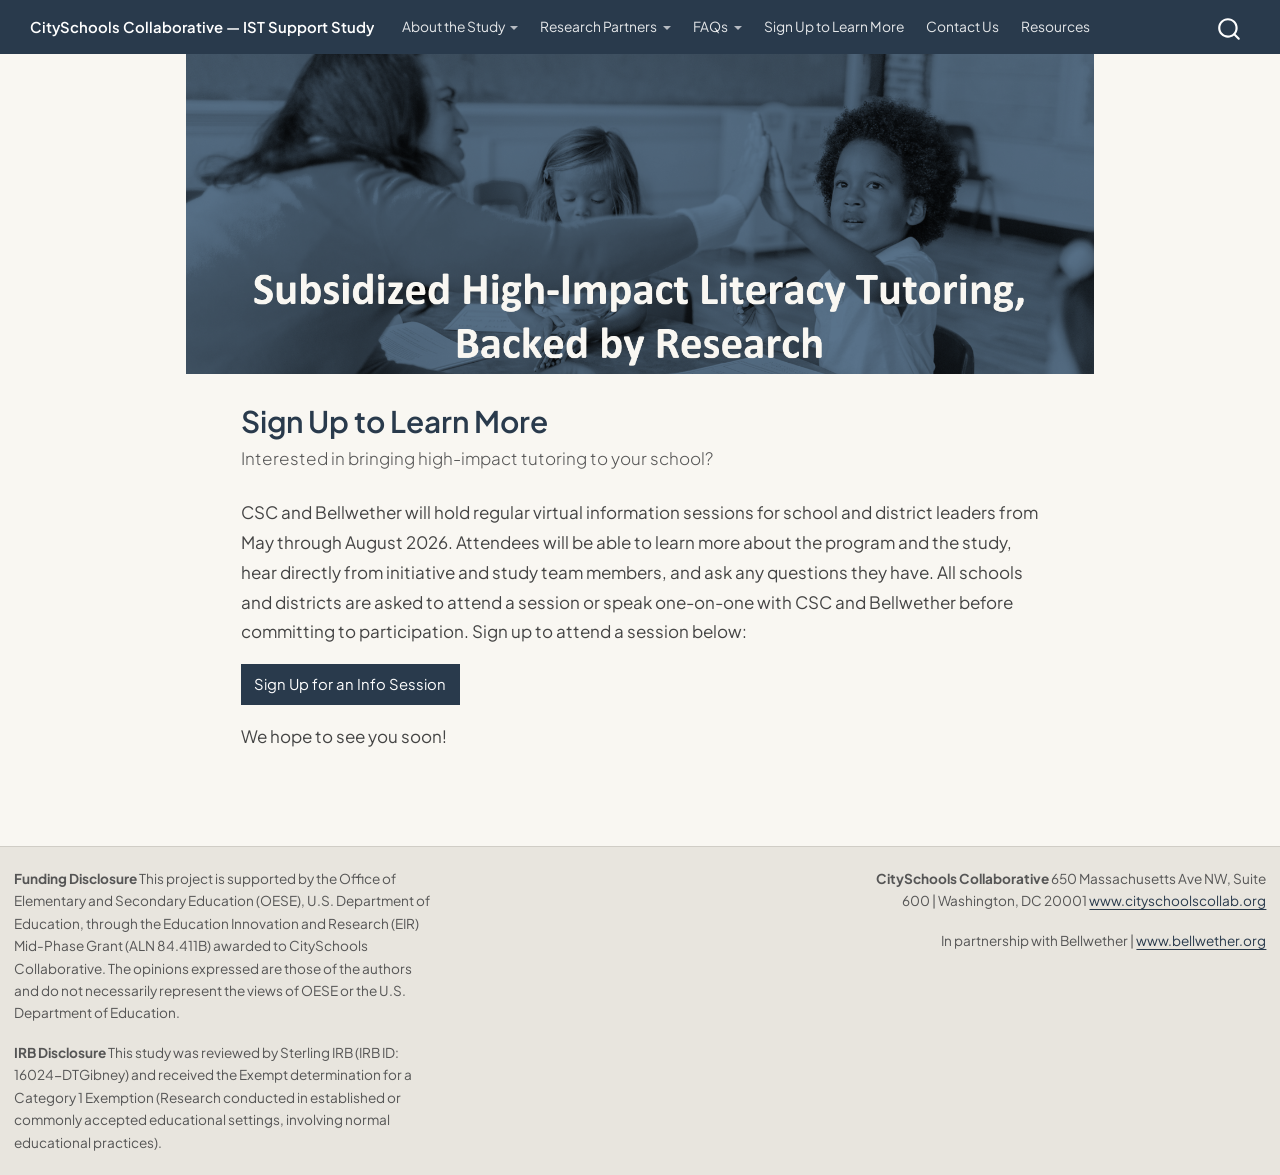
<file: docs/signup.html>
<!DOCTYPE html>
<html xmlns="http://www.w3.org/1999/xhtml" lang="en" xml:lang="en"><head>

<meta charset="utf-8">
<meta name="generator" content="quarto-1.6.42">

<meta name="viewport" content="width=device-width, initial-scale=1.0, user-scalable=yes">


<title>Sign Up to Learn More – CitySchools Collaborative — IST Support Study</title>
<style>
code{white-space: pre-wrap;}
span.smallcaps{font-variant: small-caps;}
div.columns{display: flex; gap: min(4vw, 1.5em);}
div.column{flex: auto; overflow-x: auto;}
div.hanging-indent{margin-left: 1.5em; text-indent: -1.5em;}
ul.task-list{list-style: none;}
ul.task-list li input[type="checkbox"] {
  width: 0.8em;
  margin: 0 0.8em 0.2em -1em; /* quarto-specific, see https://github.com/quarto-dev/quarto-cli/issues/4556 */ 
  vertical-align: middle;
}
</style>


<script src="site_libs/quarto-nav/quarto-nav.js"></script>
<script src="site_libs/quarto-nav/headroom.min.js"></script>
<script src="site_libs/clipboard/clipboard.min.js"></script>
<script src="site_libs/quarto-search/autocomplete.umd.js"></script>
<script src="site_libs/quarto-search/fuse.min.js"></script>
<script src="site_libs/quarto-search/quarto-search.js"></script>
<meta name="quarto:offset" content="./">
<script src="site_libs/quarto-html/quarto.js"></script>
<script src="site_libs/quarto-html/popper.min.js"></script>
<script src="site_libs/quarto-html/tippy.umd.min.js"></script>
<script src="site_libs/quarto-html/anchor.min.js"></script>
<link href="site_libs/quarto-html/tippy.css" rel="stylesheet">
<link href="site_libs/quarto-html/quarto-syntax-highlighting-2f5df379a58b258e96c21c0638c20c03.css" rel="stylesheet" id="quarto-text-highlighting-styles">
<script src="site_libs/bootstrap/bootstrap.min.js"></script>
<link href="site_libs/bootstrap/bootstrap-icons.css" rel="stylesheet">
<link href="site_libs/bootstrap/bootstrap-ce346f9c72afa33eb6a9969bf8d48c60.min.css" rel="stylesheet" append-hash="true" id="quarto-bootstrap" data-mode="light">
<script id="quarto-search-options" type="application/json">{
  "location": "navbar",
  "copy-button": false,
  "collapse-after": 3,
  "panel-placement": "end",
  "type": "overlay",
  "limit": 50,
  "keyboard-shortcut": [
    "f",
    "/",
    "s"
  ],
  "show-item-context": false,
  "language": {
    "search-no-results-text": "No results",
    "search-matching-documents-text": "matching documents",
    "search-copy-link-title": "Copy link to search",
    "search-hide-matches-text": "Hide additional matches",
    "search-more-match-text": "more match in this document",
    "search-more-matches-text": "more matches in this document",
    "search-clear-button-title": "Clear",
    "search-text-placeholder": "",
    "search-detached-cancel-button-title": "Cancel",
    "search-submit-button-title": "Submit",
    "search-label": "Search"
  }
}</script>


</head>

<body class="nav-fixed fullcontent">

<div id="quarto-search-results"></div>
  <header id="quarto-header" class="headroom fixed-top">
    <nav class="navbar navbar-expand-lg " data-bs-theme="dark">
      <div class="navbar-container container-fluid">
      <div class="navbar-brand-container mx-auto">
    <a class="navbar-brand" href="./index.html">
    <span class="navbar-title">CitySchools Collaborative — IST Support Study</span>
    </a>
  </div>
            <div id="quarto-search" class="" title="Search"></div>
          <button class="navbar-toggler" type="button" data-bs-toggle="collapse" data-bs-target="#navbarCollapse" aria-controls="navbarCollapse" role="menu" aria-expanded="false" aria-label="Toggle navigation" onclick="if (window.quartoToggleHeadroom) { window.quartoToggleHeadroom(); }">
  <span class="navbar-toggler-icon"></span>
</button>
          <div class="collapse navbar-collapse" id="navbarCollapse">
            <ul class="navbar-nav navbar-nav-scroll me-auto">
  <li class="nav-item dropdown ">
    <a class="nav-link dropdown-toggle" href="#" id="nav-menu-about-the-study" role="link" data-bs-toggle="dropdown" aria-expanded="false">
 <span class="menu-text">About the Study</span>
    </a>
    <ul class="dropdown-menu" aria-labelledby="nav-menu-about-the-study">    
        <li>
    <a class="dropdown-item" href="./studyoverview.html">
 <span class="dropdown-text">Study Overview</span></a>
  </li>  
        <li>
    <a class="dropdown-item" href="./whatschoolsreceive.html">
 <span class="dropdown-text">What Schools Receive</span></a>
  </li>  
        <li>
    <a class="dropdown-item" href="./howparticipationworks.html">
 <span class="dropdown-text">How Participation Works</span></a>
  </li>  
    </ul>
  </li>
  <li class="nav-item dropdown ">
    <a class="nav-link dropdown-toggle" href="#" id="nav-menu-research-partners" role="link" data-bs-toggle="dropdown" aria-expanded="false">
 <span class="menu-text">Research Partners</span>
    </a>
    <ul class="dropdown-menu" aria-labelledby="nav-menu-research-partners">    
        <li>
    <a class="dropdown-item" href="./aboutcsc.html">
 <span class="dropdown-text">About CitySchools Collaborative</span></a>
  </li>  
        <li>
    <a class="dropdown-item" href="./aboutbw.html">
 <span class="dropdown-text">About Bellwether</span></a>
  </li>  
    </ul>
  </li>
  <li class="nav-item dropdown ">
    <a class="nav-link dropdown-toggle" href="#" id="nav-menu-faqs" role="link" data-bs-toggle="dropdown" aria-expanded="false">
 <span class="menu-text">FAQs</span>
    </a>
    <ul class="dropdown-menu" aria-labelledby="nav-menu-faqs">    
        <li>
    <a class="dropdown-item" href="./faqschools.html">
 <span class="dropdown-text">For Schools and Districts</span></a>
  </li>  
        <li>
    <a class="dropdown-item" href="./faqfamilies.html">
 <span class="dropdown-text">For Parents and Families</span></a>
  </li>  
    </ul>
  </li>
  <li class="nav-item">
    <a class="nav-link active" href="./signup.html" aria-current="page"> 
<span class="menu-text">Sign Up to Learn More</span></a>
  </li>  
  <li class="nav-item">
    <a class="nav-link" href="./contactus.html"> 
<span class="menu-text">Contact Us</span></a>
  </li>  
  <li class="nav-item">
    <a class="nav-link" href="./resources.html"> 
<span class="menu-text">Resources</span></a>
  </li>  
</ul>
          </div> <!-- /navcollapse -->
            <div class="quarto-navbar-tools">
</div>
      </div> <!-- /container-fluid -->
    </nav>
</header>
<!-- content -->
<div id="quarto-content" class="quarto-container page-columns page-rows-contents page-layout-article page-navbar">
<!-- sidebar -->
<!-- margin-sidebar -->
    
<!-- main -->
<main class="content" id="quarto-document-content">

<header id="title-block-header" class="quarto-title-block default">
<div class="quarto-title">
<h1 class="title">Sign Up to Learn More</h1>
<p class="subtitle lead">Interested in bringing high-impact tutoring to your school?</p>
</div>



<div class="quarto-title-meta">

    
  
    
  </div>
  


</header>


<p>CSC and Bellwether will hold regular virtual information sessions for school and district leaders from May through August 2026. Attendees will be able to learn more about the program and the study, hear directly from initiative and study team members, and ask any questions they have. All schools and districts are asked to attend a session or speak one-on-one with CSC and Bellwether before committing to participation. Sign up to attend a session below:</p>
<p><a href="https://docs.google.com/forms/d/e/1FAIpQLSeTgu3oGdCVhwRVHJv8XTcQGyZUOG3bUPnm4HT57kExdKlkuw/viewform" class="btn btn-primary" target="_blank">Sign Up for an Info Session</a></p>
<p>We hope to see you soon!</p>



</main> <!-- /main -->
<script id="quarto-html-after-body" type="application/javascript">
window.document.addEventListener("DOMContentLoaded", function (event) {
  const toggleBodyColorMode = (bsSheetEl) => {
    const mode = bsSheetEl.getAttribute("data-mode");
    const bodyEl = window.document.querySelector("body");
    if (mode === "dark") {
      bodyEl.classList.add("quarto-dark");
      bodyEl.classList.remove("quarto-light");
    } else {
      bodyEl.classList.add("quarto-light");
      bodyEl.classList.remove("quarto-dark");
    }
  }
  const toggleBodyColorPrimary = () => {
    const bsSheetEl = window.document.querySelector("link#quarto-bootstrap");
    if (bsSheetEl) {
      toggleBodyColorMode(bsSheetEl);
    }
  }
  toggleBodyColorPrimary();  
  const icon = "";
  const anchorJS = new window.AnchorJS();
  anchorJS.options = {
    placement: 'right',
    icon: icon
  };
  anchorJS.add('.anchored');
  const isCodeAnnotation = (el) => {
    for (const clz of el.classList) {
      if (clz.startsWith('code-annotation-')) {                     
        return true;
      }
    }
    return false;
  }
  const onCopySuccess = function(e) {
    // button target
    const button = e.trigger;
    // don't keep focus
    button.blur();
    // flash "checked"
    button.classList.add('code-copy-button-checked');
    var currentTitle = button.getAttribute("title");
    button.setAttribute("title", "Copied!");
    let tooltip;
    if (window.bootstrap) {
      button.setAttribute("data-bs-toggle", "tooltip");
      button.setAttribute("data-bs-placement", "left");
      button.setAttribute("data-bs-title", "Copied!");
      tooltip = new bootstrap.Tooltip(button, 
        { trigger: "manual", 
          customClass: "code-copy-button-tooltip",
          offset: [0, -8]});
      tooltip.show();    
    }
    setTimeout(function() {
      if (tooltip) {
        tooltip.hide();
        button.removeAttribute("data-bs-title");
        button.removeAttribute("data-bs-toggle");
        button.removeAttribute("data-bs-placement");
      }
      button.setAttribute("title", currentTitle);
      button.classList.remove('code-copy-button-checked');
    }, 1000);
    // clear code selection
    e.clearSelection();
  }
  const getTextToCopy = function(trigger) {
      const codeEl = trigger.previousElementSibling.cloneNode(true);
      for (const childEl of codeEl.children) {
        if (isCodeAnnotation(childEl)) {
          childEl.remove();
        }
      }
      return codeEl.innerText;
  }
  const clipboard = new window.ClipboardJS('.code-copy-button:not([data-in-quarto-modal])', {
    text: getTextToCopy
  });
  clipboard.on('success', onCopySuccess);
  if (window.document.getElementById('quarto-embedded-source-code-modal')) {
    const clipboardModal = new window.ClipboardJS('.code-copy-button[data-in-quarto-modal]', {
      text: getTextToCopy,
      container: window.document.getElementById('quarto-embedded-source-code-modal')
    });
    clipboardModal.on('success', onCopySuccess);
  }
    var localhostRegex = new RegExp(/^(?:http|https):\/\/localhost\:?[0-9]*\//);
    var mailtoRegex = new RegExp(/^mailto:/);
      var filterRegex = new RegExp('/' + window.location.host + '/');
    var isInternal = (href) => {
        return filterRegex.test(href) || localhostRegex.test(href) || mailtoRegex.test(href);
    }
    // Inspect non-navigation links and adorn them if external
 	var links = window.document.querySelectorAll('a[href]:not(.nav-link):not(.navbar-brand):not(.toc-action):not(.sidebar-link):not(.sidebar-item-toggle):not(.pagination-link):not(.no-external):not([aria-hidden]):not(.dropdown-item):not(.quarto-navigation-tool):not(.about-link)');
    for (var i=0; i<links.length; i++) {
      const link = links[i];
      if (!isInternal(link.href)) {
        // undo the damage that might have been done by quarto-nav.js in the case of
        // links that we want to consider external
        if (link.dataset.originalHref !== undefined) {
          link.href = link.dataset.originalHref;
        }
      }
    }
  function tippyHover(el, contentFn, onTriggerFn, onUntriggerFn) {
    const config = {
      allowHTML: true,
      maxWidth: 500,
      delay: 100,
      arrow: false,
      appendTo: function(el) {
          return el.parentElement;
      },
      interactive: true,
      interactiveBorder: 10,
      theme: 'quarto',
      placement: 'bottom-start',
    };
    if (contentFn) {
      config.content = contentFn;
    }
    if (onTriggerFn) {
      config.onTrigger = onTriggerFn;
    }
    if (onUntriggerFn) {
      config.onUntrigger = onUntriggerFn;
    }
    window.tippy(el, config); 
  }
  const noterefs = window.document.querySelectorAll('a[role="doc-noteref"]');
  for (var i=0; i<noterefs.length; i++) {
    const ref = noterefs[i];
    tippyHover(ref, function() {
      // use id or data attribute instead here
      let href = ref.getAttribute('data-footnote-href') || ref.getAttribute('href');
      try { href = new URL(href).hash; } catch {}
      const id = href.replace(/^#\/?/, "");
      const note = window.document.getElementById(id);
      if (note) {
        return note.innerHTML;
      } else {
        return "";
      }
    });
  }
  const xrefs = window.document.querySelectorAll('a.quarto-xref');
  const processXRef = (id, note) => {
    // Strip column container classes
    const stripColumnClz = (el) => {
      el.classList.remove("page-full", "page-columns");
      if (el.children) {
        for (const child of el.children) {
          stripColumnClz(child);
        }
      }
    }
    stripColumnClz(note)
    if (id === null || id.startsWith('sec-')) {
      // Special case sections, only their first couple elements
      const container = document.createElement("div");
      if (note.children && note.children.length > 2) {
        container.appendChild(note.children[0].cloneNode(true));
        for (let i = 1; i < note.children.length; i++) {
          const child = note.children[i];
          if (child.tagName === "P" && child.innerText === "") {
            continue;
          } else {
            container.appendChild(child.cloneNode(true));
            break;
          }
        }
        if (window.Quarto?.typesetMath) {
          window.Quarto.typesetMath(container);
        }
        return container.innerHTML
      } else {
        if (window.Quarto?.typesetMath) {
          window.Quarto.typesetMath(note);
        }
        return note.innerHTML;
      }
    } else {
      // Remove any anchor links if they are present
      const anchorLink = note.querySelector('a.anchorjs-link');
      if (anchorLink) {
        anchorLink.remove();
      }
      if (window.Quarto?.typesetMath) {
        window.Quarto.typesetMath(note);
      }
      if (note.classList.contains("callout")) {
        return note.outerHTML;
      } else {
        return note.innerHTML;
      }
    }
  }
  for (var i=0; i<xrefs.length; i++) {
    const xref = xrefs[i];
    tippyHover(xref, undefined, function(instance) {
      instance.disable();
      let url = xref.getAttribute('href');
      let hash = undefined; 
      if (url.startsWith('#')) {
        hash = url;
      } else {
        try { hash = new URL(url).hash; } catch {}
      }
      if (hash) {
        const id = hash.replace(/^#\/?/, "");
        const note = window.document.getElementById(id);
        if (note !== null) {
          try {
            const html = processXRef(id, note.cloneNode(true));
            instance.setContent(html);
          } finally {
            instance.enable();
            instance.show();
          }
        } else {
          // See if we can fetch this
          fetch(url.split('#')[0])
          .then(res => res.text())
          .then(html => {
            const parser = new DOMParser();
            const htmlDoc = parser.parseFromString(html, "text/html");
            const note = htmlDoc.getElementById(id);
            if (note !== null) {
              const html = processXRef(id, note);
              instance.setContent(html);
            } 
          }).finally(() => {
            instance.enable();
            instance.show();
          });
        }
      } else {
        // See if we can fetch a full url (with no hash to target)
        // This is a special case and we should probably do some content thinning / targeting
        fetch(url)
        .then(res => res.text())
        .then(html => {
          const parser = new DOMParser();
          const htmlDoc = parser.parseFromString(html, "text/html");
          const note = htmlDoc.querySelector('main.content');
          if (note !== null) {
            // This should only happen for chapter cross references
            // (since there is no id in the URL)
            // remove the first header
            if (note.children.length > 0 && note.children[0].tagName === "HEADER") {
              note.children[0].remove();
            }
            const html = processXRef(null, note);
            instance.setContent(html);
          } 
        }).finally(() => {
          instance.enable();
          instance.show();
        });
      }
    }, function(instance) {
    });
  }
      let selectedAnnoteEl;
      const selectorForAnnotation = ( cell, annotation) => {
        let cellAttr = 'data-code-cell="' + cell + '"';
        let lineAttr = 'data-code-annotation="' +  annotation + '"';
        const selector = 'span[' + cellAttr + '][' + lineAttr + ']';
        return selector;
      }
      const selectCodeLines = (annoteEl) => {
        const doc = window.document;
        const targetCell = annoteEl.getAttribute("data-target-cell");
        const targetAnnotation = annoteEl.getAttribute("data-target-annotation");
        const annoteSpan = window.document.querySelector(selectorForAnnotation(targetCell, targetAnnotation));
        const lines = annoteSpan.getAttribute("data-code-lines").split(",");
        const lineIds = lines.map((line) => {
          return targetCell + "-" + line;
        })
        let top = null;
        let height = null;
        let parent = null;
        if (lineIds.length > 0) {
            //compute the position of the single el (top and bottom and make a div)
            const el = window.document.getElementById(lineIds[0]);
            top = el.offsetTop;
            height = el.offsetHeight;
            parent = el.parentElement.parentElement;
          if (lineIds.length > 1) {
            const lastEl = window.document.getElementById(lineIds[lineIds.length - 1]);
            const bottom = lastEl.offsetTop + lastEl.offsetHeight;
            height = bottom - top;
          }
          if (top !== null && height !== null && parent !== null) {
            // cook up a div (if necessary) and position it 
            let div = window.document.getElementById("code-annotation-line-highlight");
            if (div === null) {
              div = window.document.createElement("div");
              div.setAttribute("id", "code-annotation-line-highlight");
              div.style.position = 'absolute';
              parent.appendChild(div);
            }
            div.style.top = top - 2 + "px";
            div.style.height = height + 4 + "px";
            div.style.left = 0;
            let gutterDiv = window.document.getElementById("code-annotation-line-highlight-gutter");
            if (gutterDiv === null) {
              gutterDiv = window.document.createElement("div");
              gutterDiv.setAttribute("id", "code-annotation-line-highlight-gutter");
              gutterDiv.style.position = 'absolute';
              const codeCell = window.document.getElementById(targetCell);
              const gutter = codeCell.querySelector('.code-annotation-gutter');
              gutter.appendChild(gutterDiv);
            }
            gutterDiv.style.top = top - 2 + "px";
            gutterDiv.style.height = height + 4 + "px";
          }
          selectedAnnoteEl = annoteEl;
        }
      };
      const unselectCodeLines = () => {
        const elementsIds = ["code-annotation-line-highlight", "code-annotation-line-highlight-gutter"];
        elementsIds.forEach((elId) => {
          const div = window.document.getElementById(elId);
          if (div) {
            div.remove();
          }
        });
        selectedAnnoteEl = undefined;
      };
        // Handle positioning of the toggle
    window.addEventListener(
      "resize",
      throttle(() => {
        elRect = undefined;
        if (selectedAnnoteEl) {
          selectCodeLines(selectedAnnoteEl);
        }
      }, 10)
    );
    function throttle(fn, ms) {
    let throttle = false;
    let timer;
      return (...args) => {
        if(!throttle) { // first call gets through
            fn.apply(this, args);
            throttle = true;
        } else { // all the others get throttled
            if(timer) clearTimeout(timer); // cancel #2
            timer = setTimeout(() => {
              fn.apply(this, args);
              timer = throttle = false;
            }, ms);
        }
      };
    }
      // Attach click handler to the DT
      const annoteDls = window.document.querySelectorAll('dt[data-target-cell]');
      for (const annoteDlNode of annoteDls) {
        annoteDlNode.addEventListener('click', (event) => {
          const clickedEl = event.target;
          if (clickedEl !== selectedAnnoteEl) {
            unselectCodeLines();
            const activeEl = window.document.querySelector('dt[data-target-cell].code-annotation-active');
            if (activeEl) {
              activeEl.classList.remove('code-annotation-active');
            }
            selectCodeLines(clickedEl);
            clickedEl.classList.add('code-annotation-active');
          } else {
            // Unselect the line
            unselectCodeLines();
            clickedEl.classList.remove('code-annotation-active');
          }
        });
      }
  const findCites = (el) => {
    const parentEl = el.parentElement;
    if (parentEl) {
      const cites = parentEl.dataset.cites;
      if (cites) {
        return {
          el,
          cites: cites.split(' ')
        };
      } else {
        return findCites(el.parentElement)
      }
    } else {
      return undefined;
    }
  };
  var bibliorefs = window.document.querySelectorAll('a[role="doc-biblioref"]');
  for (var i=0; i<bibliorefs.length; i++) {
    const ref = bibliorefs[i];
    const citeInfo = findCites(ref);
    if (citeInfo) {
      tippyHover(citeInfo.el, function() {
        var popup = window.document.createElement('div');
        citeInfo.cites.forEach(function(cite) {
          var citeDiv = window.document.createElement('div');
          citeDiv.classList.add('hanging-indent');
          citeDiv.classList.add('csl-entry');
          var biblioDiv = window.document.getElementById('ref-' + cite);
          if (biblioDiv) {
            citeDiv.innerHTML = biblioDiv.innerHTML;
          }
          popup.appendChild(citeDiv);
        });
        return popup.innerHTML;
      });
    }
  }
});
</script>
</div> <!-- /content -->
<footer class="footer">
  <div class="nav-footer">
    <div class="nav-footer-left">
<p><strong>Funding Disclosure</strong> This project is supported by the Office of Elementary and Secondary Education (OESE), U.S. Department of Education, through the Education Innovation and Research (EIR) Mid-Phase Grant (ALN 84.411B) awarded to CitySchools Collaborative. The opinions expressed are those of the authors and do not necessarily represent the views of OESE or the U.S. Department of Education.</p>
<p><strong>IRB Disclosure</strong> This study was reviewed by Sterling IRB (IRB ID: 16024-DTGibney) and received the Exempt determination for a Category 1 Exemption (Research conducted in established or commonly accepted educational settings, involving normal educational practices).</p>
</div>   
    <div class="nav-footer-center">
      &nbsp;
    </div>
    <div class="nav-footer-right">
<p><strong>CitySchools Collaborative</strong> 650 Massachusetts Ave NW, Suite 600 | Washington, DC 20001 <a href="https://www.cityschoolscollab.org">www.cityschoolscollab.org</a></p>
<p>In partnership with Bellwether | <a href="https://www.bellwether.org">www.bellwether.org</a></p>
</div>
  </div>
</footer>




</body></html>
</file>
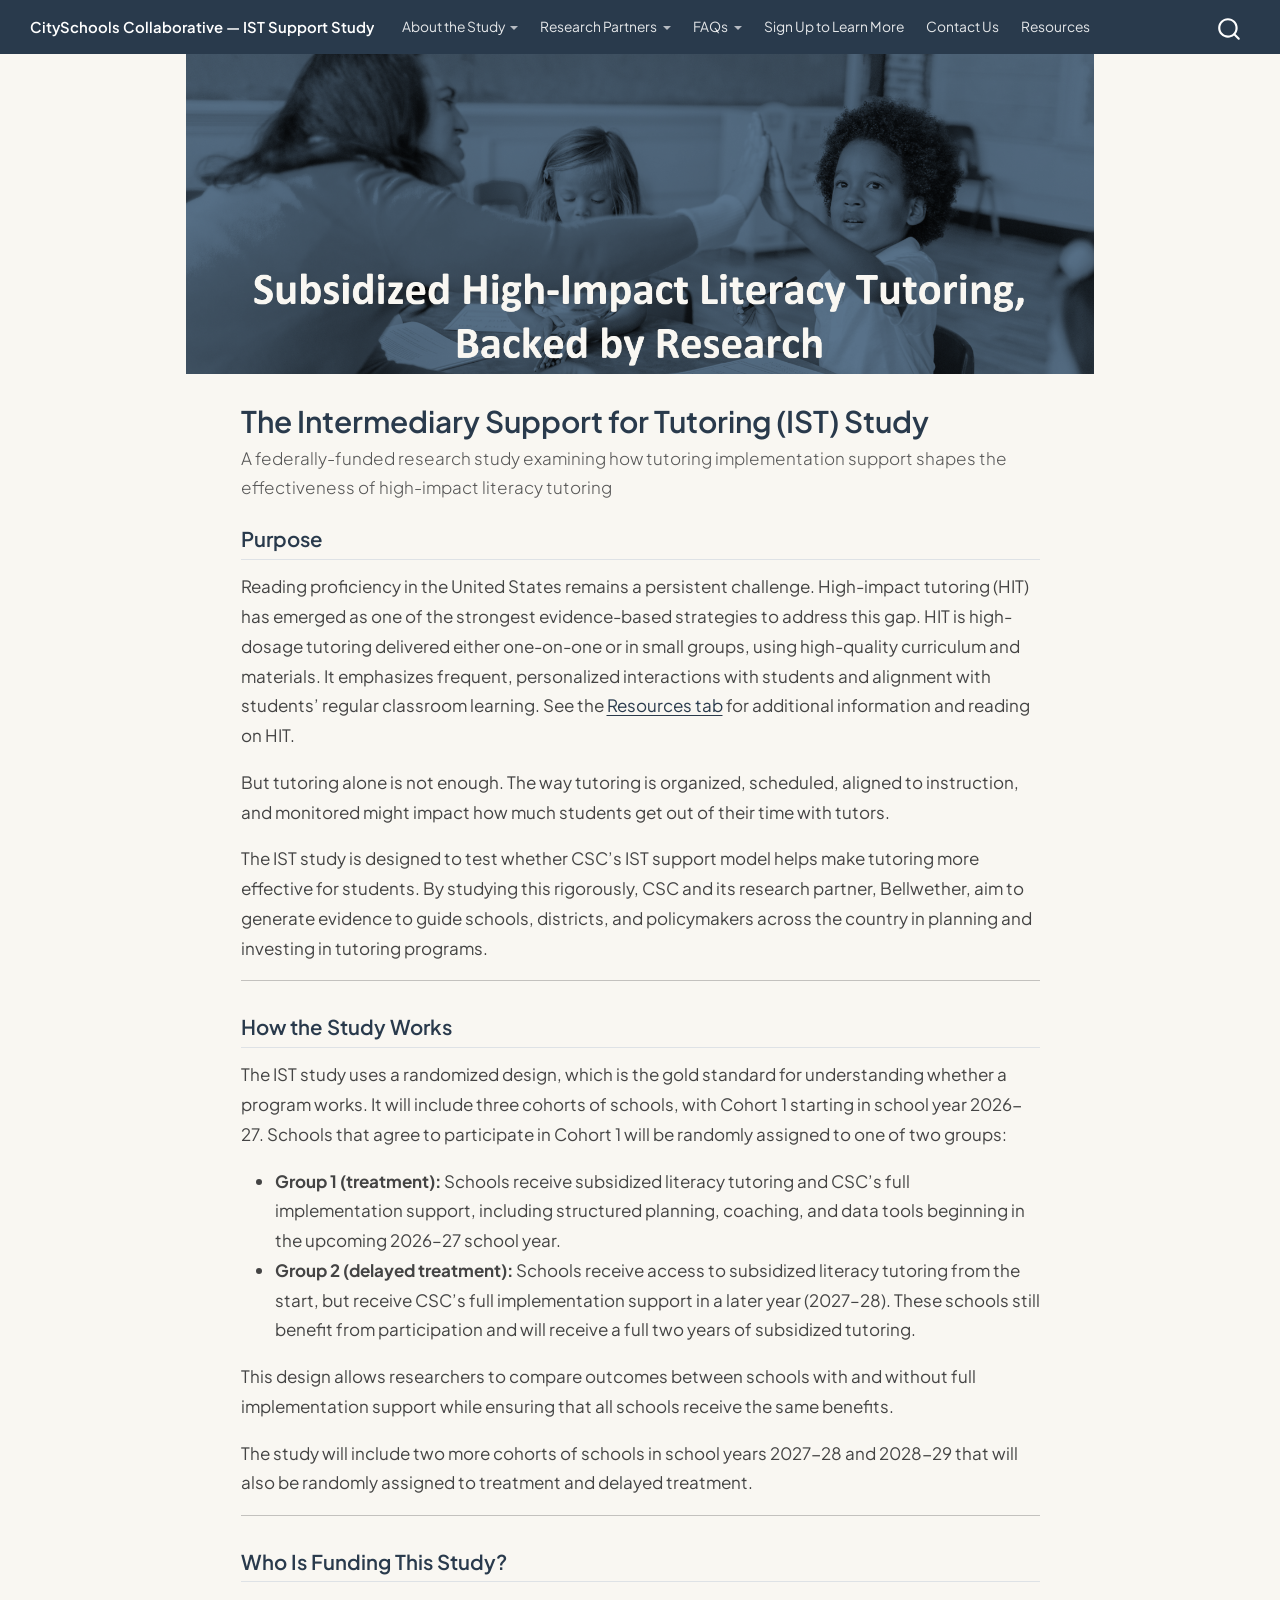
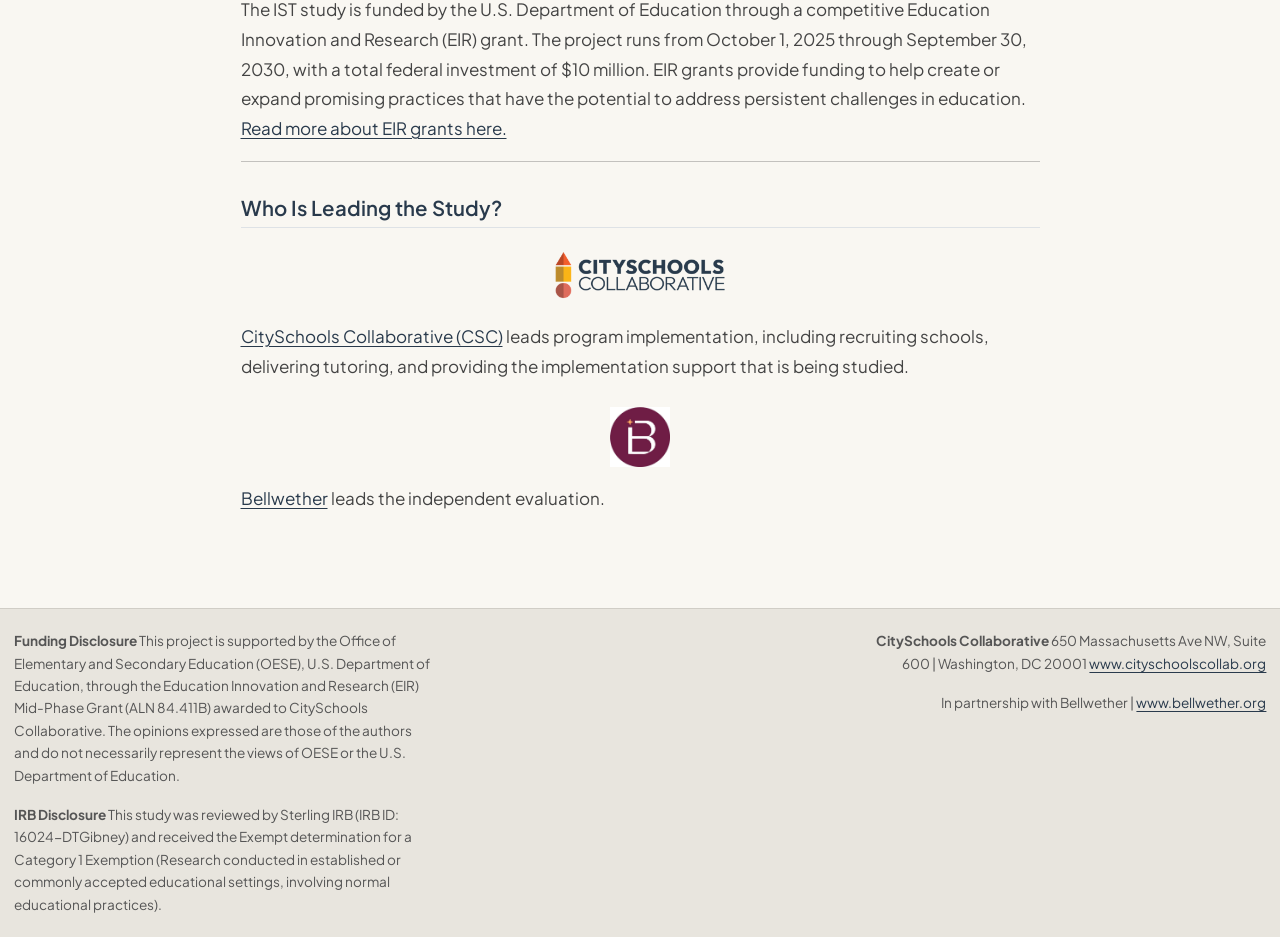
<file: docs/studyoverview.html>
<!DOCTYPE html>
<html xmlns="http://www.w3.org/1999/xhtml" lang="en" xml:lang="en"><head>

<meta charset="utf-8">
<meta name="generator" content="quarto-1.6.42">

<meta name="viewport" content="width=device-width, initial-scale=1.0, user-scalable=yes">


<title>The Intermediary Support for Tutoring (IST) Study – CitySchools Collaborative — IST Support Study</title>
<style>
code{white-space: pre-wrap;}
span.smallcaps{font-variant: small-caps;}
div.columns{display: flex; gap: min(4vw, 1.5em);}
div.column{flex: auto; overflow-x: auto;}
div.hanging-indent{margin-left: 1.5em; text-indent: -1.5em;}
ul.task-list{list-style: none;}
ul.task-list li input[type="checkbox"] {
  width: 0.8em;
  margin: 0 0.8em 0.2em -1em; /* quarto-specific, see https://github.com/quarto-dev/quarto-cli/issues/4556 */ 
  vertical-align: middle;
}
</style>


<script src="site_libs/quarto-nav/quarto-nav.js"></script>
<script src="site_libs/quarto-nav/headroom.min.js"></script>
<script src="site_libs/clipboard/clipboard.min.js"></script>
<script src="site_libs/quarto-search/autocomplete.umd.js"></script>
<script src="site_libs/quarto-search/fuse.min.js"></script>
<script src="site_libs/quarto-search/quarto-search.js"></script>
<meta name="quarto:offset" content="./">
<script src="site_libs/quarto-html/quarto.js"></script>
<script src="site_libs/quarto-html/popper.min.js"></script>
<script src="site_libs/quarto-html/tippy.umd.min.js"></script>
<script src="site_libs/quarto-html/anchor.min.js"></script>
<link href="site_libs/quarto-html/tippy.css" rel="stylesheet">
<link href="site_libs/quarto-html/quarto-syntax-highlighting-2f5df379a58b258e96c21c0638c20c03.css" rel="stylesheet" id="quarto-text-highlighting-styles">
<script src="site_libs/bootstrap/bootstrap.min.js"></script>
<link href="site_libs/bootstrap/bootstrap-icons.css" rel="stylesheet">
<link href="site_libs/bootstrap/bootstrap-ce346f9c72afa33eb6a9969bf8d48c60.min.css" rel="stylesheet" append-hash="true" id="quarto-bootstrap" data-mode="light">
<script id="quarto-search-options" type="application/json">{
  "location": "navbar",
  "copy-button": false,
  "collapse-after": 3,
  "panel-placement": "end",
  "type": "overlay",
  "limit": 50,
  "keyboard-shortcut": [
    "f",
    "/",
    "s"
  ],
  "show-item-context": false,
  "language": {
    "search-no-results-text": "No results",
    "search-matching-documents-text": "matching documents",
    "search-copy-link-title": "Copy link to search",
    "search-hide-matches-text": "Hide additional matches",
    "search-more-match-text": "more match in this document",
    "search-more-matches-text": "more matches in this document",
    "search-clear-button-title": "Clear",
    "search-text-placeholder": "",
    "search-detached-cancel-button-title": "Cancel",
    "search-submit-button-title": "Submit",
    "search-label": "Search"
  }
}</script>


</head>

<body class="nav-fixed fullcontent">

<div id="quarto-search-results"></div>
  <header id="quarto-header" class="headroom fixed-top">
    <nav class="navbar navbar-expand-lg " data-bs-theme="dark">
      <div class="navbar-container container-fluid">
      <div class="navbar-brand-container mx-auto">
    <a class="navbar-brand" href="./index.html">
    <span class="navbar-title">CitySchools Collaborative — IST Support Study</span>
    </a>
  </div>
            <div id="quarto-search" class="" title="Search"></div>
          <button class="navbar-toggler" type="button" data-bs-toggle="collapse" data-bs-target="#navbarCollapse" aria-controls="navbarCollapse" role="menu" aria-expanded="false" aria-label="Toggle navigation" onclick="if (window.quartoToggleHeadroom) { window.quartoToggleHeadroom(); }">
  <span class="navbar-toggler-icon"></span>
</button>
          <div class="collapse navbar-collapse" id="navbarCollapse">
            <ul class="navbar-nav navbar-nav-scroll me-auto">
  <li class="nav-item dropdown ">
    <a class="nav-link dropdown-toggle" href="#" id="nav-menu-about-the-study" role="link" data-bs-toggle="dropdown" aria-expanded="false">
 <span class="menu-text">About the Study</span>
    </a>
    <ul class="dropdown-menu" aria-labelledby="nav-menu-about-the-study">    
        <li>
    <a class="dropdown-item" href="./studyoverview.html">
 <span class="dropdown-text">Study Overview</span></a>
  </li>  
        <li>
    <a class="dropdown-item" href="./whatschoolsreceive.html">
 <span class="dropdown-text">What Schools Receive</span></a>
  </li>  
        <li>
    <a class="dropdown-item" href="./howparticipationworks.html">
 <span class="dropdown-text">How Participation Works</span></a>
  </li>  
    </ul>
  </li>
  <li class="nav-item dropdown ">
    <a class="nav-link dropdown-toggle" href="#" id="nav-menu-research-partners" role="link" data-bs-toggle="dropdown" aria-expanded="false">
 <span class="menu-text">Research Partners</span>
    </a>
    <ul class="dropdown-menu" aria-labelledby="nav-menu-research-partners">    
        <li>
    <a class="dropdown-item" href="./aboutcsc.html">
 <span class="dropdown-text">About CitySchools Collaborative</span></a>
  </li>  
        <li>
    <a class="dropdown-item" href="./aboutbw.html">
 <span class="dropdown-text">About Bellwether</span></a>
  </li>  
    </ul>
  </li>
  <li class="nav-item dropdown ">
    <a class="nav-link dropdown-toggle" href="#" id="nav-menu-faqs" role="link" data-bs-toggle="dropdown" aria-expanded="false">
 <span class="menu-text">FAQs</span>
    </a>
    <ul class="dropdown-menu" aria-labelledby="nav-menu-faqs">    
        <li>
    <a class="dropdown-item" href="./faqschools.html">
 <span class="dropdown-text">For Schools and Districts</span></a>
  </li>  
        <li>
    <a class="dropdown-item" href="./faqfamilies.html">
 <span class="dropdown-text">For Parents and Families</span></a>
  </li>  
    </ul>
  </li>
  <li class="nav-item">
    <a class="nav-link" href="./signup.html"> 
<span class="menu-text">Sign Up to Learn More</span></a>
  </li>  
  <li class="nav-item">
    <a class="nav-link" href="./contactus.html"> 
<span class="menu-text">Contact Us</span></a>
  </li>  
  <li class="nav-item">
    <a class="nav-link" href="./resources.html"> 
<span class="menu-text">Resources</span></a>
  </li>  
</ul>
          </div> <!-- /navcollapse -->
            <div class="quarto-navbar-tools">
</div>
      </div> <!-- /container-fluid -->
    </nav>
</header>
<!-- content -->
<div id="quarto-content" class="quarto-container page-columns page-rows-contents page-layout-article page-navbar">
<!-- sidebar -->
<!-- margin-sidebar -->
    
<!-- main -->
<main class="content" id="quarto-document-content">

<header id="title-block-header" class="quarto-title-block default">
<div class="quarto-title">
<h1 class="title">The Intermediary Support for Tutoring (IST) Study</h1>
<p class="subtitle lead">A federally-funded research study examining how tutoring implementation support shapes the effectiveness of high-impact literacy tutoring</p>
</div>



<div class="quarto-title-meta">

    
  
    
  </div>
  


</header>


<section id="purpose" class="level2">
<h2 class="anchored" data-anchor-id="purpose">Purpose</h2>
<p>Reading proficiency in the United States remains a persistent challenge. High-impact tutoring (HIT) has emerged as one of the strongest evidence-based strategies to address this gap. HIT is high-dosage tutoring delivered either one-on-one or in small groups, using high-quality curriculum and materials. It emphasizes frequent, personalized interactions with students and alignment with students’ regular classroom learning. See the <a href="./resources.html">Resources tab</a> for additional information and reading on HIT.</p>
<p>But tutoring alone is not enough. The way tutoring is organized, scheduled, aligned to instruction, and monitored might impact how much students get out of their time with tutors.</p>
<p>The IST study is designed to test whether CSC’s IST support model helps make tutoring more effective for students. By studying this rigorously, CSC and its research partner, Bellwether, aim to generate evidence to guide schools, districts, and policymakers across the country in planning and investing in tutoring programs.</p>
<hr>
</section>
<section id="how-the-study-works" class="level2">
<h2 class="anchored" data-anchor-id="how-the-study-works">How the Study Works</h2>
<p>The IST study uses a randomized design, which is the gold standard for understanding whether a program works. It will include three cohorts of schools, with Cohort 1 starting in school year 2026-27. Schools that agree to participate in Cohort 1 will be randomly assigned to one of two groups:</p>
<ul>
<li><strong>Group 1 (treatment):</strong> Schools receive subsidized literacy tutoring and CSC’s full implementation support, including structured planning, coaching, and data tools beginning in the upcoming 2026–27 school year.</li>
<li><strong>Group 2 (delayed treatment):</strong> Schools receive access to subsidized literacy tutoring from the start, but receive CSC’s full implementation support in a later year (2027–28). These schools still benefit from participation and will receive a full two years of subsidized tutoring.</li>
</ul>
<p>This design allows researchers to compare outcomes between schools with and without full implementation support while ensuring that all schools receive the same benefits.</p>
<p>The study will include two more cohorts of schools in school years 2027-28 and 2028-29 that will also be randomly assigned to treatment and delayed treatment.</p>
<hr>
</section>
<section id="who-is-funding-this-study" class="level2">
<h2 class="anchored" data-anchor-id="who-is-funding-this-study">Who Is Funding This Study?</h2>
<p>The IST study is funded by the U.S. Department of Education through a competitive Education Innovation and Research (EIR) grant. The project runs from October 1, 2025 through September 30, 2030, with a total federal investment of $10 million. EIR grants provide funding to help create or expand promising practices that have the potential to address persistent challenges in education. <a href="https://oese.ed.gov/offices/office-of-discretionary-grants-support-services/innovation-early-learning/education-innovation-and-research-eir/">Read more about EIR grants here.</a></p>
<hr>
</section>
<section id="who-is-leading-the-study" class="level2">
<h2 class="anchored" data-anchor-id="who-is-leading-the-study">Who Is Leading the Study?</h2>
<div class="quarto-figure quarto-figure-center">
<figure class="figure">
<p><img src="images/csc-logo.png" class="img-fluid quarto-figure quarto-figure-center figure-img" style="max-height: 60px; margin: 1rem auto 0.5rem auto; display: block;"></p>
</figure>
</div>
<p><a href="./aboutcsc.html">CitySchools Collaborative (CSC)</a> leads program implementation, including recruiting schools, delivering tutoring, and providing the implementation support that is being studied.</p>
<div class="quarto-figure quarto-figure-center">
<figure class="figure">
<p><img src="images/bw-logo.jpg" class="img-fluid quarto-figure quarto-figure-center figure-img" style="max-height: 60px; margin: 1.5rem auto 0.5rem auto; display: block;"></p>
</figure>
</div>
<p><a href="./aboutbw.html">Bellwether</a> leads the independent evaluation.</p>


</section>

</main> <!-- /main -->
<script id="quarto-html-after-body" type="application/javascript">
window.document.addEventListener("DOMContentLoaded", function (event) {
  const toggleBodyColorMode = (bsSheetEl) => {
    const mode = bsSheetEl.getAttribute("data-mode");
    const bodyEl = window.document.querySelector("body");
    if (mode === "dark") {
      bodyEl.classList.add("quarto-dark");
      bodyEl.classList.remove("quarto-light");
    } else {
      bodyEl.classList.add("quarto-light");
      bodyEl.classList.remove("quarto-dark");
    }
  }
  const toggleBodyColorPrimary = () => {
    const bsSheetEl = window.document.querySelector("link#quarto-bootstrap");
    if (bsSheetEl) {
      toggleBodyColorMode(bsSheetEl);
    }
  }
  toggleBodyColorPrimary();  
  const icon = "";
  const anchorJS = new window.AnchorJS();
  anchorJS.options = {
    placement: 'right',
    icon: icon
  };
  anchorJS.add('.anchored');
  const isCodeAnnotation = (el) => {
    for (const clz of el.classList) {
      if (clz.startsWith('code-annotation-')) {                     
        return true;
      }
    }
    return false;
  }
  const onCopySuccess = function(e) {
    // button target
    const button = e.trigger;
    // don't keep focus
    button.blur();
    // flash "checked"
    button.classList.add('code-copy-button-checked');
    var currentTitle = button.getAttribute("title");
    button.setAttribute("title", "Copied!");
    let tooltip;
    if (window.bootstrap) {
      button.setAttribute("data-bs-toggle", "tooltip");
      button.setAttribute("data-bs-placement", "left");
      button.setAttribute("data-bs-title", "Copied!");
      tooltip = new bootstrap.Tooltip(button, 
        { trigger: "manual", 
          customClass: "code-copy-button-tooltip",
          offset: [0, -8]});
      tooltip.show();    
    }
    setTimeout(function() {
      if (tooltip) {
        tooltip.hide();
        button.removeAttribute("data-bs-title");
        button.removeAttribute("data-bs-toggle");
        button.removeAttribute("data-bs-placement");
      }
      button.setAttribute("title", currentTitle);
      button.classList.remove('code-copy-button-checked');
    }, 1000);
    // clear code selection
    e.clearSelection();
  }
  const getTextToCopy = function(trigger) {
      const codeEl = trigger.previousElementSibling.cloneNode(true);
      for (const childEl of codeEl.children) {
        if (isCodeAnnotation(childEl)) {
          childEl.remove();
        }
      }
      return codeEl.innerText;
  }
  const clipboard = new window.ClipboardJS('.code-copy-button:not([data-in-quarto-modal])', {
    text: getTextToCopy
  });
  clipboard.on('success', onCopySuccess);
  if (window.document.getElementById('quarto-embedded-source-code-modal')) {
    const clipboardModal = new window.ClipboardJS('.code-copy-button[data-in-quarto-modal]', {
      text: getTextToCopy,
      container: window.document.getElementById('quarto-embedded-source-code-modal')
    });
    clipboardModal.on('success', onCopySuccess);
  }
    var localhostRegex = new RegExp(/^(?:http|https):\/\/localhost\:?[0-9]*\//);
    var mailtoRegex = new RegExp(/^mailto:/);
      var filterRegex = new RegExp('/' + window.location.host + '/');
    var isInternal = (href) => {
        return filterRegex.test(href) || localhostRegex.test(href) || mailtoRegex.test(href);
    }
    // Inspect non-navigation links and adorn them if external
 	var links = window.document.querySelectorAll('a[href]:not(.nav-link):not(.navbar-brand):not(.toc-action):not(.sidebar-link):not(.sidebar-item-toggle):not(.pagination-link):not(.no-external):not([aria-hidden]):not(.dropdown-item):not(.quarto-navigation-tool):not(.about-link)');
    for (var i=0; i<links.length; i++) {
      const link = links[i];
      if (!isInternal(link.href)) {
        // undo the damage that might have been done by quarto-nav.js in the case of
        // links that we want to consider external
        if (link.dataset.originalHref !== undefined) {
          link.href = link.dataset.originalHref;
        }
      }
    }
  function tippyHover(el, contentFn, onTriggerFn, onUntriggerFn) {
    const config = {
      allowHTML: true,
      maxWidth: 500,
      delay: 100,
      arrow: false,
      appendTo: function(el) {
          return el.parentElement;
      },
      interactive: true,
      interactiveBorder: 10,
      theme: 'quarto',
      placement: 'bottom-start',
    };
    if (contentFn) {
      config.content = contentFn;
    }
    if (onTriggerFn) {
      config.onTrigger = onTriggerFn;
    }
    if (onUntriggerFn) {
      config.onUntrigger = onUntriggerFn;
    }
    window.tippy(el, config); 
  }
  const noterefs = window.document.querySelectorAll('a[role="doc-noteref"]');
  for (var i=0; i<noterefs.length; i++) {
    const ref = noterefs[i];
    tippyHover(ref, function() {
      // use id or data attribute instead here
      let href = ref.getAttribute('data-footnote-href') || ref.getAttribute('href');
      try { href = new URL(href).hash; } catch {}
      const id = href.replace(/^#\/?/, "");
      const note = window.document.getElementById(id);
      if (note) {
        return note.innerHTML;
      } else {
        return "";
      }
    });
  }
  const xrefs = window.document.querySelectorAll('a.quarto-xref');
  const processXRef = (id, note) => {
    // Strip column container classes
    const stripColumnClz = (el) => {
      el.classList.remove("page-full", "page-columns");
      if (el.children) {
        for (const child of el.children) {
          stripColumnClz(child);
        }
      }
    }
    stripColumnClz(note)
    if (id === null || id.startsWith('sec-')) {
      // Special case sections, only their first couple elements
      const container = document.createElement("div");
      if (note.children && note.children.length > 2) {
        container.appendChild(note.children[0].cloneNode(true));
        for (let i = 1; i < note.children.length; i++) {
          const child = note.children[i];
          if (child.tagName === "P" && child.innerText === "") {
            continue;
          } else {
            container.appendChild(child.cloneNode(true));
            break;
          }
        }
        if (window.Quarto?.typesetMath) {
          window.Quarto.typesetMath(container);
        }
        return container.innerHTML
      } else {
        if (window.Quarto?.typesetMath) {
          window.Quarto.typesetMath(note);
        }
        return note.innerHTML;
      }
    } else {
      // Remove any anchor links if they are present
      const anchorLink = note.querySelector('a.anchorjs-link');
      if (anchorLink) {
        anchorLink.remove();
      }
      if (window.Quarto?.typesetMath) {
        window.Quarto.typesetMath(note);
      }
      if (note.classList.contains("callout")) {
        return note.outerHTML;
      } else {
        return note.innerHTML;
      }
    }
  }
  for (var i=0; i<xrefs.length; i++) {
    const xref = xrefs[i];
    tippyHover(xref, undefined, function(instance) {
      instance.disable();
      let url = xref.getAttribute('href');
      let hash = undefined; 
      if (url.startsWith('#')) {
        hash = url;
      } else {
        try { hash = new URL(url).hash; } catch {}
      }
      if (hash) {
        const id = hash.replace(/^#\/?/, "");
        const note = window.document.getElementById(id);
        if (note !== null) {
          try {
            const html = processXRef(id, note.cloneNode(true));
            instance.setContent(html);
          } finally {
            instance.enable();
            instance.show();
          }
        } else {
          // See if we can fetch this
          fetch(url.split('#')[0])
          .then(res => res.text())
          .then(html => {
            const parser = new DOMParser();
            const htmlDoc = parser.parseFromString(html, "text/html");
            const note = htmlDoc.getElementById(id);
            if (note !== null) {
              const html = processXRef(id, note);
              instance.setContent(html);
            } 
          }).finally(() => {
            instance.enable();
            instance.show();
          });
        }
      } else {
        // See if we can fetch a full url (with no hash to target)
        // This is a special case and we should probably do some content thinning / targeting
        fetch(url)
        .then(res => res.text())
        .then(html => {
          const parser = new DOMParser();
          const htmlDoc = parser.parseFromString(html, "text/html");
          const note = htmlDoc.querySelector('main.content');
          if (note !== null) {
            // This should only happen for chapter cross references
            // (since there is no id in the URL)
            // remove the first header
            if (note.children.length > 0 && note.children[0].tagName === "HEADER") {
              note.children[0].remove();
            }
            const html = processXRef(null, note);
            instance.setContent(html);
          } 
        }).finally(() => {
          instance.enable();
          instance.show();
        });
      }
    }, function(instance) {
    });
  }
      let selectedAnnoteEl;
      const selectorForAnnotation = ( cell, annotation) => {
        let cellAttr = 'data-code-cell="' + cell + '"';
        let lineAttr = 'data-code-annotation="' +  annotation + '"';
        const selector = 'span[' + cellAttr + '][' + lineAttr + ']';
        return selector;
      }
      const selectCodeLines = (annoteEl) => {
        const doc = window.document;
        const targetCell = annoteEl.getAttribute("data-target-cell");
        const targetAnnotation = annoteEl.getAttribute("data-target-annotation");
        const annoteSpan = window.document.querySelector(selectorForAnnotation(targetCell, targetAnnotation));
        const lines = annoteSpan.getAttribute("data-code-lines").split(",");
        const lineIds = lines.map((line) => {
          return targetCell + "-" + line;
        })
        let top = null;
        let height = null;
        let parent = null;
        if (lineIds.length > 0) {
            //compute the position of the single el (top and bottom and make a div)
            const el = window.document.getElementById(lineIds[0]);
            top = el.offsetTop;
            height = el.offsetHeight;
            parent = el.parentElement.parentElement;
          if (lineIds.length > 1) {
            const lastEl = window.document.getElementById(lineIds[lineIds.length - 1]);
            const bottom = lastEl.offsetTop + lastEl.offsetHeight;
            height = bottom - top;
          }
          if (top !== null && height !== null && parent !== null) {
            // cook up a div (if necessary) and position it 
            let div = window.document.getElementById("code-annotation-line-highlight");
            if (div === null) {
              div = window.document.createElement("div");
              div.setAttribute("id", "code-annotation-line-highlight");
              div.style.position = 'absolute';
              parent.appendChild(div);
            }
            div.style.top = top - 2 + "px";
            div.style.height = height + 4 + "px";
            div.style.left = 0;
            let gutterDiv = window.document.getElementById("code-annotation-line-highlight-gutter");
            if (gutterDiv === null) {
              gutterDiv = window.document.createElement("div");
              gutterDiv.setAttribute("id", "code-annotation-line-highlight-gutter");
              gutterDiv.style.position = 'absolute';
              const codeCell = window.document.getElementById(targetCell);
              const gutter = codeCell.querySelector('.code-annotation-gutter');
              gutter.appendChild(gutterDiv);
            }
            gutterDiv.style.top = top - 2 + "px";
            gutterDiv.style.height = height + 4 + "px";
          }
          selectedAnnoteEl = annoteEl;
        }
      };
      const unselectCodeLines = () => {
        const elementsIds = ["code-annotation-line-highlight", "code-annotation-line-highlight-gutter"];
        elementsIds.forEach((elId) => {
          const div = window.document.getElementById(elId);
          if (div) {
            div.remove();
          }
        });
        selectedAnnoteEl = undefined;
      };
        // Handle positioning of the toggle
    window.addEventListener(
      "resize",
      throttle(() => {
        elRect = undefined;
        if (selectedAnnoteEl) {
          selectCodeLines(selectedAnnoteEl);
        }
      }, 10)
    );
    function throttle(fn, ms) {
    let throttle = false;
    let timer;
      return (...args) => {
        if(!throttle) { // first call gets through
            fn.apply(this, args);
            throttle = true;
        } else { // all the others get throttled
            if(timer) clearTimeout(timer); // cancel #2
            timer = setTimeout(() => {
              fn.apply(this, args);
              timer = throttle = false;
            }, ms);
        }
      };
    }
      // Attach click handler to the DT
      const annoteDls = window.document.querySelectorAll('dt[data-target-cell]');
      for (const annoteDlNode of annoteDls) {
        annoteDlNode.addEventListener('click', (event) => {
          const clickedEl = event.target;
          if (clickedEl !== selectedAnnoteEl) {
            unselectCodeLines();
            const activeEl = window.document.querySelector('dt[data-target-cell].code-annotation-active');
            if (activeEl) {
              activeEl.classList.remove('code-annotation-active');
            }
            selectCodeLines(clickedEl);
            clickedEl.classList.add('code-annotation-active');
          } else {
            // Unselect the line
            unselectCodeLines();
            clickedEl.classList.remove('code-annotation-active');
          }
        });
      }
  const findCites = (el) => {
    const parentEl = el.parentElement;
    if (parentEl) {
      const cites = parentEl.dataset.cites;
      if (cites) {
        return {
          el,
          cites: cites.split(' ')
        };
      } else {
        return findCites(el.parentElement)
      }
    } else {
      return undefined;
    }
  };
  var bibliorefs = window.document.querySelectorAll('a[role="doc-biblioref"]');
  for (var i=0; i<bibliorefs.length; i++) {
    const ref = bibliorefs[i];
    const citeInfo = findCites(ref);
    if (citeInfo) {
      tippyHover(citeInfo.el, function() {
        var popup = window.document.createElement('div');
        citeInfo.cites.forEach(function(cite) {
          var citeDiv = window.document.createElement('div');
          citeDiv.classList.add('hanging-indent');
          citeDiv.classList.add('csl-entry');
          var biblioDiv = window.document.getElementById('ref-' + cite);
          if (biblioDiv) {
            citeDiv.innerHTML = biblioDiv.innerHTML;
          }
          popup.appendChild(citeDiv);
        });
        return popup.innerHTML;
      });
    }
  }
});
</script>
</div> <!-- /content -->
<footer class="footer">
  <div class="nav-footer">
    <div class="nav-footer-left">
<p><strong>Funding Disclosure</strong> This project is supported by the Office of Elementary and Secondary Education (OESE), U.S. Department of Education, through the Education Innovation and Research (EIR) Mid-Phase Grant (ALN 84.411B) awarded to CitySchools Collaborative. The opinions expressed are those of the authors and do not necessarily represent the views of OESE or the U.S. Department of Education.</p>
<p><strong>IRB Disclosure</strong> This study was reviewed by Sterling IRB (IRB ID: 16024-DTGibney) and received the Exempt determination for a Category 1 Exemption (Research conducted in established or commonly accepted educational settings, involving normal educational practices).</p>
</div>   
    <div class="nav-footer-center">
      &nbsp;
    </div>
    <div class="nav-footer-right">
<p><strong>CitySchools Collaborative</strong> 650 Massachusetts Ave NW, Suite 600 | Washington, DC 20001 <a href="https://www.cityschoolscollab.org">www.cityschoolscollab.org</a></p>
<p>In partnership with Bellwether | <a href="https://www.bellwether.org">www.bellwether.org</a></p>
</div>
  </div>
</footer>




</body></html>
</file>
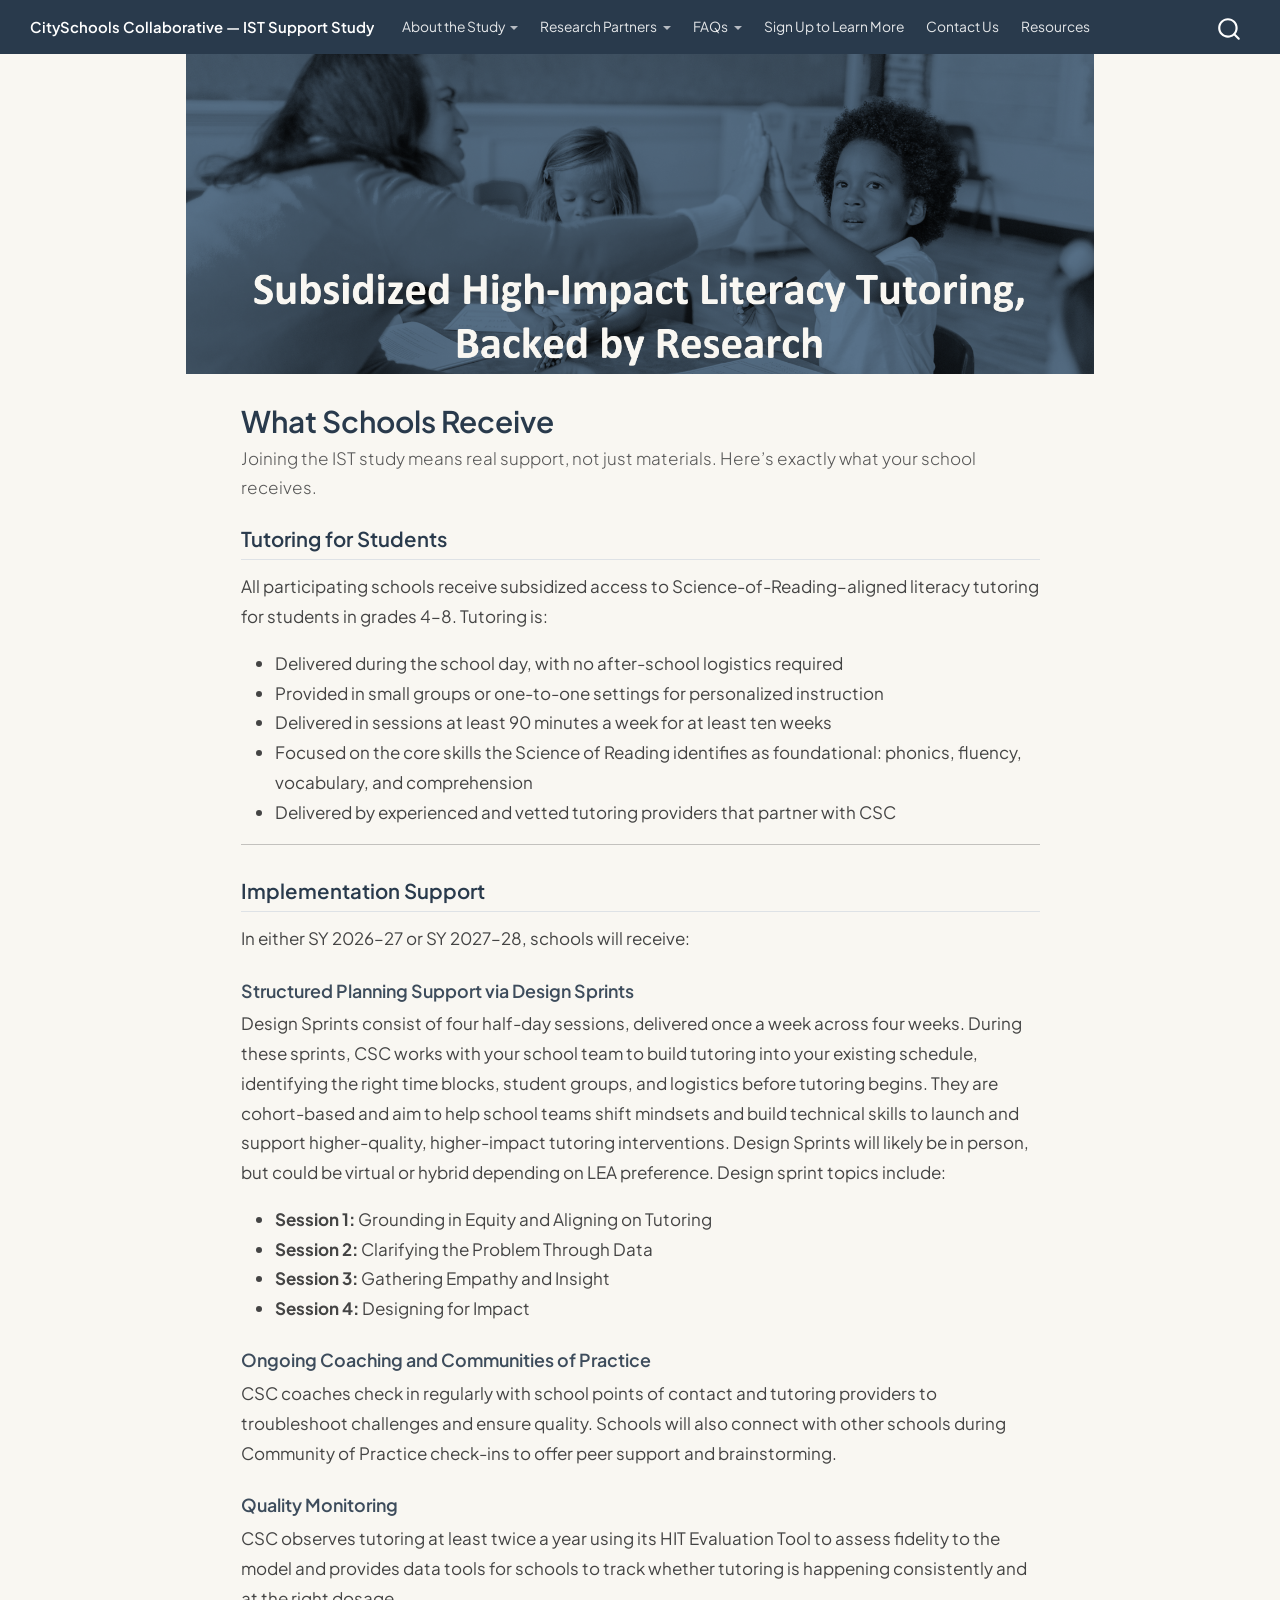
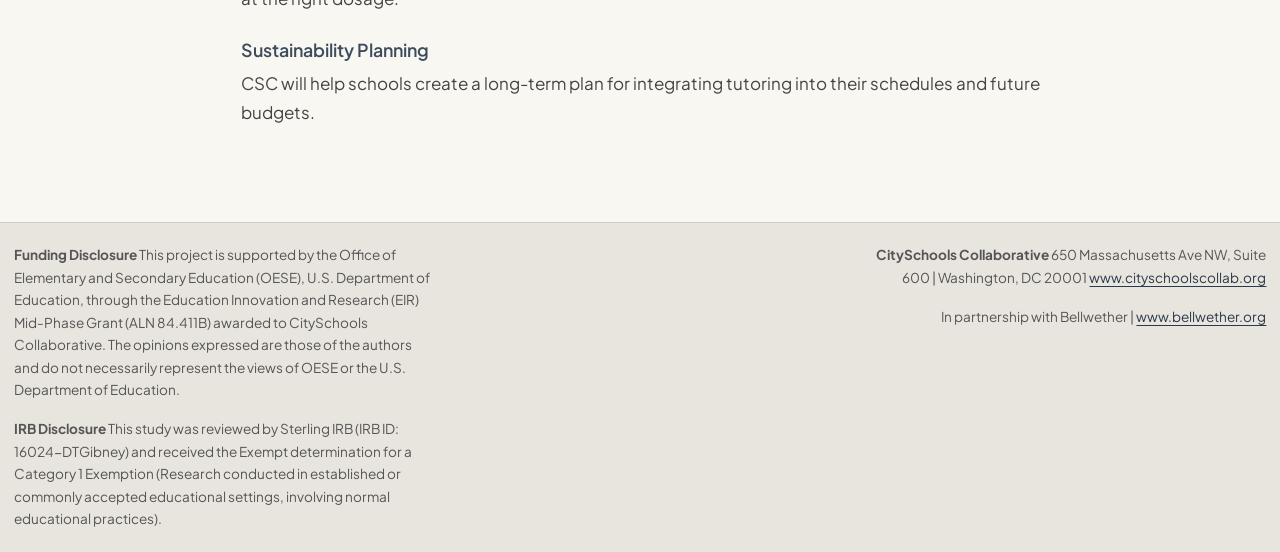
<file: docs/whatschoolsreceive.html>
<!DOCTYPE html>
<html xmlns="http://www.w3.org/1999/xhtml" lang="en" xml:lang="en"><head>

<meta charset="utf-8">
<meta name="generator" content="quarto-1.6.42">

<meta name="viewport" content="width=device-width, initial-scale=1.0, user-scalable=yes">


<title>What Schools Receive – CitySchools Collaborative — IST Support Study</title>
<style>
code{white-space: pre-wrap;}
span.smallcaps{font-variant: small-caps;}
div.columns{display: flex; gap: min(4vw, 1.5em);}
div.column{flex: auto; overflow-x: auto;}
div.hanging-indent{margin-left: 1.5em; text-indent: -1.5em;}
ul.task-list{list-style: none;}
ul.task-list li input[type="checkbox"] {
  width: 0.8em;
  margin: 0 0.8em 0.2em -1em; /* quarto-specific, see https://github.com/quarto-dev/quarto-cli/issues/4556 */ 
  vertical-align: middle;
}
</style>


<script src="site_libs/quarto-nav/quarto-nav.js"></script>
<script src="site_libs/quarto-nav/headroom.min.js"></script>
<script src="site_libs/clipboard/clipboard.min.js"></script>
<script src="site_libs/quarto-search/autocomplete.umd.js"></script>
<script src="site_libs/quarto-search/fuse.min.js"></script>
<script src="site_libs/quarto-search/quarto-search.js"></script>
<meta name="quarto:offset" content="./">
<script src="site_libs/quarto-html/quarto.js"></script>
<script src="site_libs/quarto-html/popper.min.js"></script>
<script src="site_libs/quarto-html/tippy.umd.min.js"></script>
<script src="site_libs/quarto-html/anchor.min.js"></script>
<link href="site_libs/quarto-html/tippy.css" rel="stylesheet">
<link href="site_libs/quarto-html/quarto-syntax-highlighting-2f5df379a58b258e96c21c0638c20c03.css" rel="stylesheet" id="quarto-text-highlighting-styles">
<script src="site_libs/bootstrap/bootstrap.min.js"></script>
<link href="site_libs/bootstrap/bootstrap-icons.css" rel="stylesheet">
<link href="site_libs/bootstrap/bootstrap-ce346f9c72afa33eb6a9969bf8d48c60.min.css" rel="stylesheet" append-hash="true" id="quarto-bootstrap" data-mode="light">
<script id="quarto-search-options" type="application/json">{
  "location": "navbar",
  "copy-button": false,
  "collapse-after": 3,
  "panel-placement": "end",
  "type": "overlay",
  "limit": 50,
  "keyboard-shortcut": [
    "f",
    "/",
    "s"
  ],
  "show-item-context": false,
  "language": {
    "search-no-results-text": "No results",
    "search-matching-documents-text": "matching documents",
    "search-copy-link-title": "Copy link to search",
    "search-hide-matches-text": "Hide additional matches",
    "search-more-match-text": "more match in this document",
    "search-more-matches-text": "more matches in this document",
    "search-clear-button-title": "Clear",
    "search-text-placeholder": "",
    "search-detached-cancel-button-title": "Cancel",
    "search-submit-button-title": "Submit",
    "search-label": "Search"
  }
}</script>


</head>

<body class="nav-fixed fullcontent">

<div id="quarto-search-results"></div>
  <header id="quarto-header" class="headroom fixed-top">
    <nav class="navbar navbar-expand-lg " data-bs-theme="dark">
      <div class="navbar-container container-fluid">
      <div class="navbar-brand-container mx-auto">
    <a class="navbar-brand" href="./index.html">
    <span class="navbar-title">CitySchools Collaborative — IST Support Study</span>
    </a>
  </div>
            <div id="quarto-search" class="" title="Search"></div>
          <button class="navbar-toggler" type="button" data-bs-toggle="collapse" data-bs-target="#navbarCollapse" aria-controls="navbarCollapse" role="menu" aria-expanded="false" aria-label="Toggle navigation" onclick="if (window.quartoToggleHeadroom) { window.quartoToggleHeadroom(); }">
  <span class="navbar-toggler-icon"></span>
</button>
          <div class="collapse navbar-collapse" id="navbarCollapse">
            <ul class="navbar-nav navbar-nav-scroll me-auto">
  <li class="nav-item dropdown ">
    <a class="nav-link dropdown-toggle" href="#" id="nav-menu-about-the-study" role="link" data-bs-toggle="dropdown" aria-expanded="false">
 <span class="menu-text">About the Study</span>
    </a>
    <ul class="dropdown-menu" aria-labelledby="nav-menu-about-the-study">    
        <li>
    <a class="dropdown-item" href="./studyoverview.html">
 <span class="dropdown-text">Study Overview</span></a>
  </li>  
        <li>
    <a class="dropdown-item" href="./whatschoolsreceive.html">
 <span class="dropdown-text">What Schools Receive</span></a>
  </li>  
        <li>
    <a class="dropdown-item" href="./howparticipationworks.html">
 <span class="dropdown-text">How Participation Works</span></a>
  </li>  
    </ul>
  </li>
  <li class="nav-item dropdown ">
    <a class="nav-link dropdown-toggle" href="#" id="nav-menu-research-partners" role="link" data-bs-toggle="dropdown" aria-expanded="false">
 <span class="menu-text">Research Partners</span>
    </a>
    <ul class="dropdown-menu" aria-labelledby="nav-menu-research-partners">    
        <li>
    <a class="dropdown-item" href="./aboutcsc.html">
 <span class="dropdown-text">About CitySchools Collaborative</span></a>
  </li>  
        <li>
    <a class="dropdown-item" href="./aboutbw.html">
 <span class="dropdown-text">About Bellwether</span></a>
  </li>  
    </ul>
  </li>
  <li class="nav-item dropdown ">
    <a class="nav-link dropdown-toggle" href="#" id="nav-menu-faqs" role="link" data-bs-toggle="dropdown" aria-expanded="false">
 <span class="menu-text">FAQs</span>
    </a>
    <ul class="dropdown-menu" aria-labelledby="nav-menu-faqs">    
        <li>
    <a class="dropdown-item" href="./faqschools.html">
 <span class="dropdown-text">For Schools and Districts</span></a>
  </li>  
        <li>
    <a class="dropdown-item" href="./faqfamilies.html">
 <span class="dropdown-text">For Parents and Families</span></a>
  </li>  
    </ul>
  </li>
  <li class="nav-item">
    <a class="nav-link" href="./signup.html"> 
<span class="menu-text">Sign Up to Learn More</span></a>
  </li>  
  <li class="nav-item">
    <a class="nav-link" href="./contactus.html"> 
<span class="menu-text">Contact Us</span></a>
  </li>  
  <li class="nav-item">
    <a class="nav-link" href="./resources.html"> 
<span class="menu-text">Resources</span></a>
  </li>  
</ul>
          </div> <!-- /navcollapse -->
            <div class="quarto-navbar-tools">
</div>
      </div> <!-- /container-fluid -->
    </nav>
</header>
<!-- content -->
<div id="quarto-content" class="quarto-container page-columns page-rows-contents page-layout-article page-navbar">
<!-- sidebar -->
<!-- margin-sidebar -->
    
<!-- main -->
<main class="content" id="quarto-document-content">

<header id="title-block-header" class="quarto-title-block default">
<div class="quarto-title">
<h1 class="title">What Schools Receive</h1>
<p class="subtitle lead">Joining the IST study means real support, not just materials. Here’s exactly what your school receives.</p>
</div>



<div class="quarto-title-meta">

    
  
    
  </div>
  


</header>


<section id="tutoring-for-students" class="level2">
<h2 class="anchored" data-anchor-id="tutoring-for-students">Tutoring for Students</h2>
<p>All participating schools receive subsidized access to Science-of-Reading–aligned literacy tutoring for students in grades 4–8. Tutoring is:</p>
<ul>
<li>Delivered during the school day, with no after-school logistics required</li>
<li>Provided in small groups or one-to-one settings for personalized instruction</li>
<li>Delivered in sessions at least 90 minutes a week for at least ten weeks</li>
<li>Focused on the core skills the Science of Reading identifies as foundational: phonics, fluency, vocabulary, and comprehension</li>
<li>Delivered by experienced and vetted tutoring providers that partner with CSC</li>
</ul>
<hr>
</section>
<section id="implementation-support" class="level2">
<h2 class="anchored" data-anchor-id="implementation-support">Implementation Support</h2>
<p>In either SY 2026–27 or SY 2027–28, schools will receive:</p>
<section id="structured-planning-support-via-design-sprints" class="level3">
<h3 class="anchored" data-anchor-id="structured-planning-support-via-design-sprints">Structured Planning Support via Design Sprints</h3>
<p>Design Sprints consist of four half-day sessions, delivered once a week across four weeks. During these sprints, CSC works with your school team to build tutoring into your existing schedule, identifying the right time blocks, student groups, and logistics before tutoring begins. They are cohort-based and aim to help school teams shift mindsets and build technical skills to launch and support higher-quality, higher-impact tutoring interventions. Design Sprints will likely be in person, but could be virtual or hybrid depending on LEA preference. Design sprint topics include:</p>
<ul>
<li><strong>Session 1:</strong> Grounding in Equity and Aligning on Tutoring</li>
<li><strong>Session 2:</strong> Clarifying the Problem Through Data</li>
<li><strong>Session 3:</strong> Gathering Empathy and Insight</li>
<li><strong>Session 4:</strong> Designing for Impact</li>
</ul>
</section>
<section id="ongoing-coaching-and-communities-of-practice" class="level3">
<h3 class="anchored" data-anchor-id="ongoing-coaching-and-communities-of-practice">Ongoing Coaching and Communities of Practice</h3>
<p>CSC coaches check in regularly with school points of contact and tutoring providers to troubleshoot challenges and ensure quality. Schools will also connect with other schools during Community of Practice check-ins to offer peer support and brainstorming.</p>
</section>
<section id="quality-monitoring" class="level3">
<h3 class="anchored" data-anchor-id="quality-monitoring">Quality Monitoring</h3>
<p>CSC observes tutoring at least twice a year using its HIT Evaluation Tool to assess fidelity to the model and provides data tools for schools to track whether tutoring is happening consistently and at the right dosage.</p>
</section>
<section id="sustainability-planning" class="level3">
<h3 class="anchored" data-anchor-id="sustainability-planning">Sustainability Planning</h3>
<p>CSC will help schools create a long-term plan for integrating tutoring into their schedules and future budgets.</p>


</section>
</section>

</main> <!-- /main -->
<script id="quarto-html-after-body" type="application/javascript">
window.document.addEventListener("DOMContentLoaded", function (event) {
  const toggleBodyColorMode = (bsSheetEl) => {
    const mode = bsSheetEl.getAttribute("data-mode");
    const bodyEl = window.document.querySelector("body");
    if (mode === "dark") {
      bodyEl.classList.add("quarto-dark");
      bodyEl.classList.remove("quarto-light");
    } else {
      bodyEl.classList.add("quarto-light");
      bodyEl.classList.remove("quarto-dark");
    }
  }
  const toggleBodyColorPrimary = () => {
    const bsSheetEl = window.document.querySelector("link#quarto-bootstrap");
    if (bsSheetEl) {
      toggleBodyColorMode(bsSheetEl);
    }
  }
  toggleBodyColorPrimary();  
  const icon = "";
  const anchorJS = new window.AnchorJS();
  anchorJS.options = {
    placement: 'right',
    icon: icon
  };
  anchorJS.add('.anchored');
  const isCodeAnnotation = (el) => {
    for (const clz of el.classList) {
      if (clz.startsWith('code-annotation-')) {                     
        return true;
      }
    }
    return false;
  }
  const onCopySuccess = function(e) {
    // button target
    const button = e.trigger;
    // don't keep focus
    button.blur();
    // flash "checked"
    button.classList.add('code-copy-button-checked');
    var currentTitle = button.getAttribute("title");
    button.setAttribute("title", "Copied!");
    let tooltip;
    if (window.bootstrap) {
      button.setAttribute("data-bs-toggle", "tooltip");
      button.setAttribute("data-bs-placement", "left");
      button.setAttribute("data-bs-title", "Copied!");
      tooltip = new bootstrap.Tooltip(button, 
        { trigger: "manual", 
          customClass: "code-copy-button-tooltip",
          offset: [0, -8]});
      tooltip.show();    
    }
    setTimeout(function() {
      if (tooltip) {
        tooltip.hide();
        button.removeAttribute("data-bs-title");
        button.removeAttribute("data-bs-toggle");
        button.removeAttribute("data-bs-placement");
      }
      button.setAttribute("title", currentTitle);
      button.classList.remove('code-copy-button-checked');
    }, 1000);
    // clear code selection
    e.clearSelection();
  }
  const getTextToCopy = function(trigger) {
      const codeEl = trigger.previousElementSibling.cloneNode(true);
      for (const childEl of codeEl.children) {
        if (isCodeAnnotation(childEl)) {
          childEl.remove();
        }
      }
      return codeEl.innerText;
  }
  const clipboard = new window.ClipboardJS('.code-copy-button:not([data-in-quarto-modal])', {
    text: getTextToCopy
  });
  clipboard.on('success', onCopySuccess);
  if (window.document.getElementById('quarto-embedded-source-code-modal')) {
    const clipboardModal = new window.ClipboardJS('.code-copy-button[data-in-quarto-modal]', {
      text: getTextToCopy,
      container: window.document.getElementById('quarto-embedded-source-code-modal')
    });
    clipboardModal.on('success', onCopySuccess);
  }
    var localhostRegex = new RegExp(/^(?:http|https):\/\/localhost\:?[0-9]*\//);
    var mailtoRegex = new RegExp(/^mailto:/);
      var filterRegex = new RegExp('/' + window.location.host + '/');
    var isInternal = (href) => {
        return filterRegex.test(href) || localhostRegex.test(href) || mailtoRegex.test(href);
    }
    // Inspect non-navigation links and adorn them if external
 	var links = window.document.querySelectorAll('a[href]:not(.nav-link):not(.navbar-brand):not(.toc-action):not(.sidebar-link):not(.sidebar-item-toggle):not(.pagination-link):not(.no-external):not([aria-hidden]):not(.dropdown-item):not(.quarto-navigation-tool):not(.about-link)');
    for (var i=0; i<links.length; i++) {
      const link = links[i];
      if (!isInternal(link.href)) {
        // undo the damage that might have been done by quarto-nav.js in the case of
        // links that we want to consider external
        if (link.dataset.originalHref !== undefined) {
          link.href = link.dataset.originalHref;
        }
      }
    }
  function tippyHover(el, contentFn, onTriggerFn, onUntriggerFn) {
    const config = {
      allowHTML: true,
      maxWidth: 500,
      delay: 100,
      arrow: false,
      appendTo: function(el) {
          return el.parentElement;
      },
      interactive: true,
      interactiveBorder: 10,
      theme: 'quarto',
      placement: 'bottom-start',
    };
    if (contentFn) {
      config.content = contentFn;
    }
    if (onTriggerFn) {
      config.onTrigger = onTriggerFn;
    }
    if (onUntriggerFn) {
      config.onUntrigger = onUntriggerFn;
    }
    window.tippy(el, config); 
  }
  const noterefs = window.document.querySelectorAll('a[role="doc-noteref"]');
  for (var i=0; i<noterefs.length; i++) {
    const ref = noterefs[i];
    tippyHover(ref, function() {
      // use id or data attribute instead here
      let href = ref.getAttribute('data-footnote-href') || ref.getAttribute('href');
      try { href = new URL(href).hash; } catch {}
      const id = href.replace(/^#\/?/, "");
      const note = window.document.getElementById(id);
      if (note) {
        return note.innerHTML;
      } else {
        return "";
      }
    });
  }
  const xrefs = window.document.querySelectorAll('a.quarto-xref');
  const processXRef = (id, note) => {
    // Strip column container classes
    const stripColumnClz = (el) => {
      el.classList.remove("page-full", "page-columns");
      if (el.children) {
        for (const child of el.children) {
          stripColumnClz(child);
        }
      }
    }
    stripColumnClz(note)
    if (id === null || id.startsWith('sec-')) {
      // Special case sections, only their first couple elements
      const container = document.createElement("div");
      if (note.children && note.children.length > 2) {
        container.appendChild(note.children[0].cloneNode(true));
        for (let i = 1; i < note.children.length; i++) {
          const child = note.children[i];
          if (child.tagName === "P" && child.innerText === "") {
            continue;
          } else {
            container.appendChild(child.cloneNode(true));
            break;
          }
        }
        if (window.Quarto?.typesetMath) {
          window.Quarto.typesetMath(container);
        }
        return container.innerHTML
      } else {
        if (window.Quarto?.typesetMath) {
          window.Quarto.typesetMath(note);
        }
        return note.innerHTML;
      }
    } else {
      // Remove any anchor links if they are present
      const anchorLink = note.querySelector('a.anchorjs-link');
      if (anchorLink) {
        anchorLink.remove();
      }
      if (window.Quarto?.typesetMath) {
        window.Quarto.typesetMath(note);
      }
      if (note.classList.contains("callout")) {
        return note.outerHTML;
      } else {
        return note.innerHTML;
      }
    }
  }
  for (var i=0; i<xrefs.length; i++) {
    const xref = xrefs[i];
    tippyHover(xref, undefined, function(instance) {
      instance.disable();
      let url = xref.getAttribute('href');
      let hash = undefined; 
      if (url.startsWith('#')) {
        hash = url;
      } else {
        try { hash = new URL(url).hash; } catch {}
      }
      if (hash) {
        const id = hash.replace(/^#\/?/, "");
        const note = window.document.getElementById(id);
        if (note !== null) {
          try {
            const html = processXRef(id, note.cloneNode(true));
            instance.setContent(html);
          } finally {
            instance.enable();
            instance.show();
          }
        } else {
          // See if we can fetch this
          fetch(url.split('#')[0])
          .then(res => res.text())
          .then(html => {
            const parser = new DOMParser();
            const htmlDoc = parser.parseFromString(html, "text/html");
            const note = htmlDoc.getElementById(id);
            if (note !== null) {
              const html = processXRef(id, note);
              instance.setContent(html);
            } 
          }).finally(() => {
            instance.enable();
            instance.show();
          });
        }
      } else {
        // See if we can fetch a full url (with no hash to target)
        // This is a special case and we should probably do some content thinning / targeting
        fetch(url)
        .then(res => res.text())
        .then(html => {
          const parser = new DOMParser();
          const htmlDoc = parser.parseFromString(html, "text/html");
          const note = htmlDoc.querySelector('main.content');
          if (note !== null) {
            // This should only happen for chapter cross references
            // (since there is no id in the URL)
            // remove the first header
            if (note.children.length > 0 && note.children[0].tagName === "HEADER") {
              note.children[0].remove();
            }
            const html = processXRef(null, note);
            instance.setContent(html);
          } 
        }).finally(() => {
          instance.enable();
          instance.show();
        });
      }
    }, function(instance) {
    });
  }
      let selectedAnnoteEl;
      const selectorForAnnotation = ( cell, annotation) => {
        let cellAttr = 'data-code-cell="' + cell + '"';
        let lineAttr = 'data-code-annotation="' +  annotation + '"';
        const selector = 'span[' + cellAttr + '][' + lineAttr + ']';
        return selector;
      }
      const selectCodeLines = (annoteEl) => {
        const doc = window.document;
        const targetCell = annoteEl.getAttribute("data-target-cell");
        const targetAnnotation = annoteEl.getAttribute("data-target-annotation");
        const annoteSpan = window.document.querySelector(selectorForAnnotation(targetCell, targetAnnotation));
        const lines = annoteSpan.getAttribute("data-code-lines").split(",");
        const lineIds = lines.map((line) => {
          return targetCell + "-" + line;
        })
        let top = null;
        let height = null;
        let parent = null;
        if (lineIds.length > 0) {
            //compute the position of the single el (top and bottom and make a div)
            const el = window.document.getElementById(lineIds[0]);
            top = el.offsetTop;
            height = el.offsetHeight;
            parent = el.parentElement.parentElement;
          if (lineIds.length > 1) {
            const lastEl = window.document.getElementById(lineIds[lineIds.length - 1]);
            const bottom = lastEl.offsetTop + lastEl.offsetHeight;
            height = bottom - top;
          }
          if (top !== null && height !== null && parent !== null) {
            // cook up a div (if necessary) and position it 
            let div = window.document.getElementById("code-annotation-line-highlight");
            if (div === null) {
              div = window.document.createElement("div");
              div.setAttribute("id", "code-annotation-line-highlight");
              div.style.position = 'absolute';
              parent.appendChild(div);
            }
            div.style.top = top - 2 + "px";
            div.style.height = height + 4 + "px";
            div.style.left = 0;
            let gutterDiv = window.document.getElementById("code-annotation-line-highlight-gutter");
            if (gutterDiv === null) {
              gutterDiv = window.document.createElement("div");
              gutterDiv.setAttribute("id", "code-annotation-line-highlight-gutter");
              gutterDiv.style.position = 'absolute';
              const codeCell = window.document.getElementById(targetCell);
              const gutter = codeCell.querySelector('.code-annotation-gutter');
              gutter.appendChild(gutterDiv);
            }
            gutterDiv.style.top = top - 2 + "px";
            gutterDiv.style.height = height + 4 + "px";
          }
          selectedAnnoteEl = annoteEl;
        }
      };
      const unselectCodeLines = () => {
        const elementsIds = ["code-annotation-line-highlight", "code-annotation-line-highlight-gutter"];
        elementsIds.forEach((elId) => {
          const div = window.document.getElementById(elId);
          if (div) {
            div.remove();
          }
        });
        selectedAnnoteEl = undefined;
      };
        // Handle positioning of the toggle
    window.addEventListener(
      "resize",
      throttle(() => {
        elRect = undefined;
        if (selectedAnnoteEl) {
          selectCodeLines(selectedAnnoteEl);
        }
      }, 10)
    );
    function throttle(fn, ms) {
    let throttle = false;
    let timer;
      return (...args) => {
        if(!throttle) { // first call gets through
            fn.apply(this, args);
            throttle = true;
        } else { // all the others get throttled
            if(timer) clearTimeout(timer); // cancel #2
            timer = setTimeout(() => {
              fn.apply(this, args);
              timer = throttle = false;
            }, ms);
        }
      };
    }
      // Attach click handler to the DT
      const annoteDls = window.document.querySelectorAll('dt[data-target-cell]');
      for (const annoteDlNode of annoteDls) {
        annoteDlNode.addEventListener('click', (event) => {
          const clickedEl = event.target;
          if (clickedEl !== selectedAnnoteEl) {
            unselectCodeLines();
            const activeEl = window.document.querySelector('dt[data-target-cell].code-annotation-active');
            if (activeEl) {
              activeEl.classList.remove('code-annotation-active');
            }
            selectCodeLines(clickedEl);
            clickedEl.classList.add('code-annotation-active');
          } else {
            // Unselect the line
            unselectCodeLines();
            clickedEl.classList.remove('code-annotation-active');
          }
        });
      }
  const findCites = (el) => {
    const parentEl = el.parentElement;
    if (parentEl) {
      const cites = parentEl.dataset.cites;
      if (cites) {
        return {
          el,
          cites: cites.split(' ')
        };
      } else {
        return findCites(el.parentElement)
      }
    } else {
      return undefined;
    }
  };
  var bibliorefs = window.document.querySelectorAll('a[role="doc-biblioref"]');
  for (var i=0; i<bibliorefs.length; i++) {
    const ref = bibliorefs[i];
    const citeInfo = findCites(ref);
    if (citeInfo) {
      tippyHover(citeInfo.el, function() {
        var popup = window.document.createElement('div');
        citeInfo.cites.forEach(function(cite) {
          var citeDiv = window.document.createElement('div');
          citeDiv.classList.add('hanging-indent');
          citeDiv.classList.add('csl-entry');
          var biblioDiv = window.document.getElementById('ref-' + cite);
          if (biblioDiv) {
            citeDiv.innerHTML = biblioDiv.innerHTML;
          }
          popup.appendChild(citeDiv);
        });
        return popup.innerHTML;
      });
    }
  }
});
</script>
</div> <!-- /content -->
<footer class="footer">
  <div class="nav-footer">
    <div class="nav-footer-left">
<p><strong>Funding Disclosure</strong> This project is supported by the Office of Elementary and Secondary Education (OESE), U.S. Department of Education, through the Education Innovation and Research (EIR) Mid-Phase Grant (ALN 84.411B) awarded to CitySchools Collaborative. The opinions expressed are those of the authors and do not necessarily represent the views of OESE or the U.S. Department of Education.</p>
<p><strong>IRB Disclosure</strong> This study was reviewed by Sterling IRB (IRB ID: 16024-DTGibney) and received the Exempt determination for a Category 1 Exemption (Research conducted in established or commonly accepted educational settings, involving normal educational practices).</p>
</div>   
    <div class="nav-footer-center">
      &nbsp;
    </div>
    <div class="nav-footer-right">
<p><strong>CitySchools Collaborative</strong> 650 Massachusetts Ave NW, Suite 600 | Washington, DC 20001 <a href="https://www.cityschoolscollab.org">www.cityschoolscollab.org</a></p>
<p>In partnership with Bellwether | <a href="https://www.bellwether.org">www.bellwether.org</a></p>
</div>
  </div>
</footer>




</body></html>
</file>
<file: docs/site_libs/quarto-html/tippy.css>
.tippy-box[data-animation=fade][data-state=hidden]{opacity:0}[data-tippy-root]{max-width:calc(100vw - 10px)}.tippy-box{position:relative;background-color:#333;color:#fff;border-radius:4px;font-size:14px;line-height:1.4;white-space:normal;outline:0;transition-property:transform,visibility,opacity}.tippy-box[data-placement^=top]>.tippy-arrow{bottom:0}.tippy-box[data-placement^=top]>.tippy-arrow:before{bottom:-7px;left:0;border-width:8px 8px 0;border-top-color:initial;transform-origin:center top}.tippy-box[data-placement^=bottom]>.tippy-arrow{top:0}.tippy-box[data-placement^=bottom]>.tippy-arrow:before{top:-7px;left:0;border-width:0 8px 8px;border-bottom-color:initial;transform-origin:center bottom}.tippy-box[data-placement^=left]>.tippy-arrow{right:0}.tippy-box[data-placement^=left]>.tippy-arrow:before{border-width:8px 0 8px 8px;border-left-color:initial;right:-7px;transform-origin:center left}.tippy-box[data-placement^=right]>.tippy-arrow{left:0}.tippy-box[data-placement^=right]>.tippy-arrow:before{left:-7px;border-width:8px 8px 8px 0;border-right-color:initial;transform-origin:center right}.tippy-box[data-inertia][data-state=visible]{transition-timing-function:cubic-bezier(.54,1.5,.38,1.11)}.tippy-arrow{width:16px;height:16px;color:#333}.tippy-arrow:before{content:"";position:absolute;border-color:transparent;border-style:solid}.tippy-content{position:relative;padding:5px 9px;z-index:1}
</file>
<file: docs/site_libs/quarto-html/quarto-syntax-highlighting-2f5df379a58b258e96c21c0638c20c03.css>
/* quarto syntax highlight colors */
:root {
  --quarto-hl-ot-color: #003B4F;
  --quarto-hl-at-color: #657422;
  --quarto-hl-ss-color: #20794D;
  --quarto-hl-an-color: #5E5E5E;
  --quarto-hl-fu-color: #4758AB;
  --quarto-hl-st-color: #20794D;
  --quarto-hl-cf-color: #003B4F;
  --quarto-hl-op-color: #5E5E5E;
  --quarto-hl-er-color: #AD0000;
  --quarto-hl-bn-color: #AD0000;
  --quarto-hl-al-color: #AD0000;
  --quarto-hl-va-color: #111111;
  --quarto-hl-bu-color: inherit;
  --quarto-hl-ex-color: inherit;
  --quarto-hl-pp-color: #AD0000;
  --quarto-hl-in-color: #5E5E5E;
  --quarto-hl-vs-color: #20794D;
  --quarto-hl-wa-color: #5E5E5E;
  --quarto-hl-do-color: #5E5E5E;
  --quarto-hl-im-color: #00769E;
  --quarto-hl-ch-color: #20794D;
  --quarto-hl-dt-color: #AD0000;
  --quarto-hl-fl-color: #AD0000;
  --quarto-hl-co-color: #5E5E5E;
  --quarto-hl-cv-color: #5E5E5E;
  --quarto-hl-cn-color: #8f5902;
  --quarto-hl-sc-color: #5E5E5E;
  --quarto-hl-dv-color: #AD0000;
  --quarto-hl-kw-color: #003B4F;
}

/* other quarto variables */
:root {
  --quarto-font-monospace: SFMono-Regular, Menlo, Monaco, Consolas, "Liberation Mono", "Courier New", monospace;
}

pre > code.sourceCode > span {
  color: #003B4F;
}

code span {
  color: #003B4F;
}

code.sourceCode > span {
  color: #003B4F;
}

div.sourceCode,
div.sourceCode pre.sourceCode {
  color: #003B4F;
}

code span.ot {
  color: #003B4F;
  font-style: inherit;
}

code span.at {
  color: #657422;
  font-style: inherit;
}

code span.ss {
  color: #20794D;
  font-style: inherit;
}

code span.an {
  color: #5E5E5E;
  font-style: inherit;
}

code span.fu {
  color: #4758AB;
  font-style: inherit;
}

code span.st {
  color: #20794D;
  font-style: inherit;
}

code span.cf {
  color: #003B4F;
  font-weight: bold;
  font-style: inherit;
}

code span.op {
  color: #5E5E5E;
  font-style: inherit;
}

code span.er {
  color: #AD0000;
  font-style: inherit;
}

code span.bn {
  color: #AD0000;
  font-style: inherit;
}

code span.al {
  color: #AD0000;
  font-style: inherit;
}

code span.va {
  color: #111111;
  font-style: inherit;
}

code span.bu {
  font-style: inherit;
}

code span.ex {
  font-style: inherit;
}

code span.pp {
  color: #AD0000;
  font-style: inherit;
}

code span.in {
  color: #5E5E5E;
  font-style: inherit;
}

code span.vs {
  color: #20794D;
  font-style: inherit;
}

code span.wa {
  color: #5E5E5E;
  font-style: italic;
}

code span.do {
  color: #5E5E5E;
  font-style: italic;
}

code span.im {
  color: #00769E;
  font-style: inherit;
}

code span.ch {
  color: #20794D;
  font-style: inherit;
}

code span.dt {
  color: #AD0000;
  font-style: inherit;
}

code span.fl {
  color: #AD0000;
  font-style: inherit;
}

code span.co {
  color: #5E5E5E;
  font-style: inherit;
}

code span.cv {
  color: #5E5E5E;
  font-style: italic;
}

code span.cn {
  color: #8f5902;
  font-style: inherit;
}

code span.sc {
  color: #5E5E5E;
  font-style: inherit;
}

code span.dv {
  color: #AD0000;
  font-style: inherit;
}

code span.kw {
  color: #003B4F;
  font-weight: bold;
  font-style: inherit;
}

.prevent-inlining {
  content: "</";
}

/*# sourceMappingURL=35eb38a806ee71ea6d2563be2308c832.css.map */
</file>
